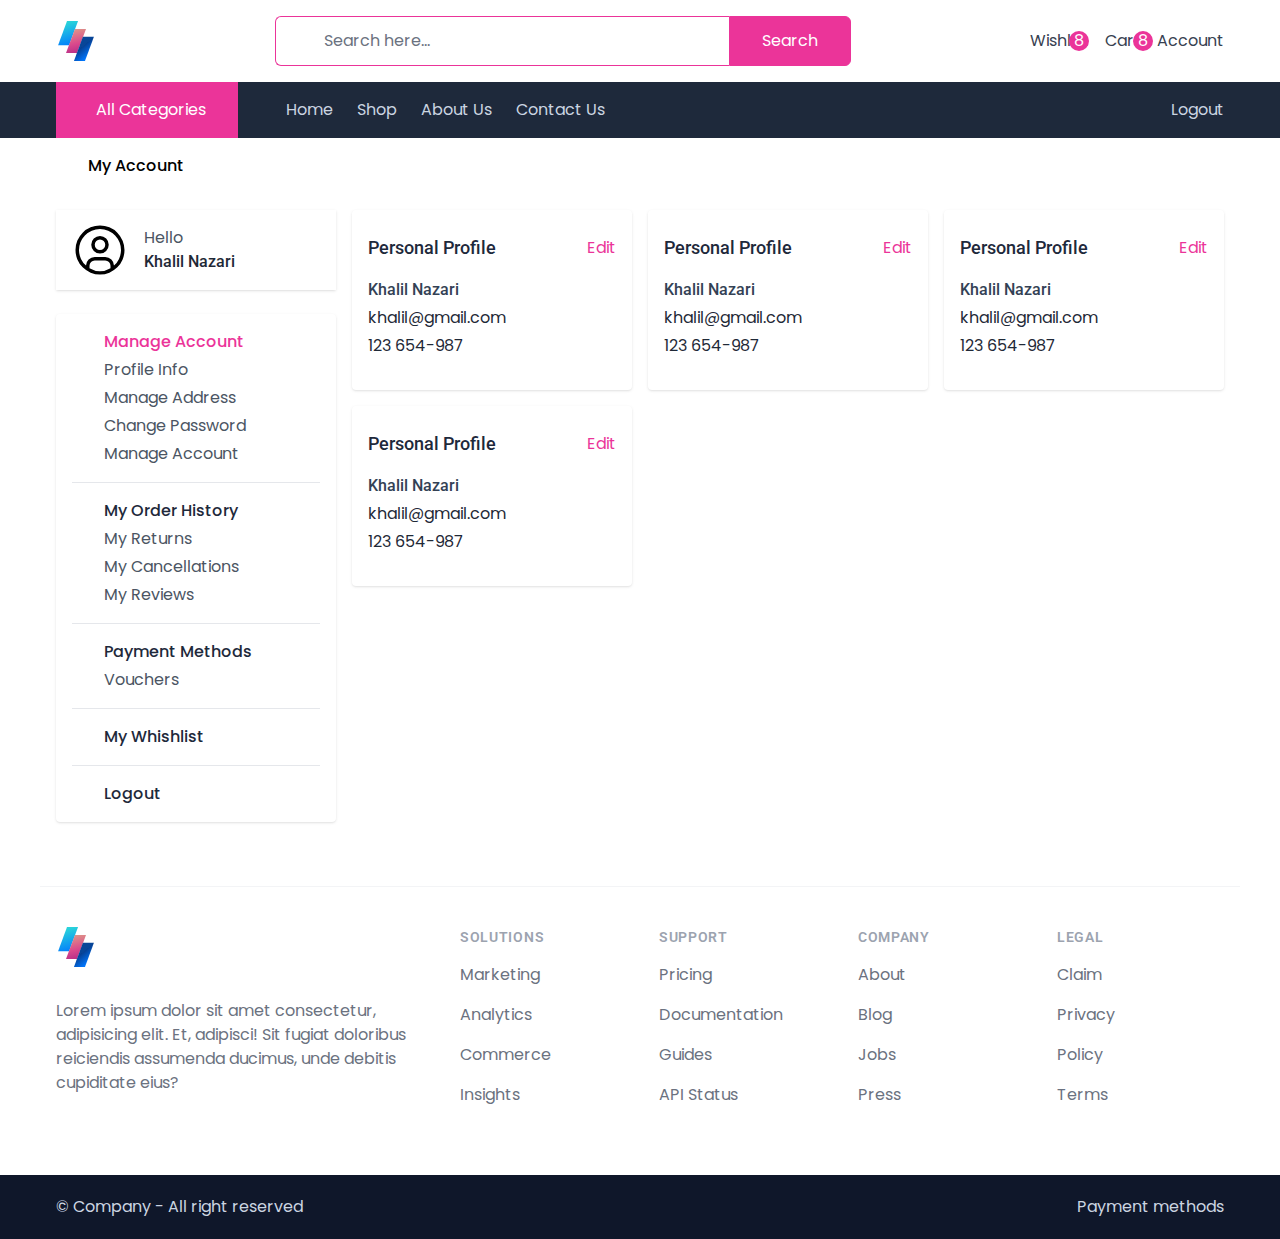
<file: public/pages/account.html>
<!DOCTYPE html>
<html lang="en">
<head>
    <meta charset="UTF-8">
    <meta http-equiv="X-UA-Compatible" content="IE=edge">
    <meta name="viewport" content="width=device-width, initial-scale=1.0">

    <link rel="preconnect" href="https://fonts.googleapis.com">
    <link rel="preconnect" href="https://fonts.gstatic.com" crossorigin>

    <!-- fontawesome -->
    <link rel="stylesheet" href="https://cdnjs.cloudflare.com/ajax/libs/font-awesome/6.1.1/css/all.min.css" integrity="sha512-KfkfwYDsLkIlwQp6LFnl8zNdLGxu9YAA1QvwINks4PhcElQSvqcyVLLD9aMhXd13uQjoXtEKNosOWaZqXgel0g==" crossorigin="anonymous" referrerpolicy="no-referrer" />

    <!-- tailwind build css -->
    <link rel="stylesheet" href="../css/main.css">

    <title>Account | tailwind ecommerce</title>
</head>
<body>
    <!-- header -->
    <header class="py-4 shadow-sm bg-white">
        <div class="container flex justify-between items-center">
            <!-- logo -->
            <a href="../index.html">
                <img src="../images/logo.svg" alt="logo" class="w-10 h-10">
            </a>

            <!-- serachbar -->
            <div class="w-full max-w-xl relative flex">
                <span class="absolute top-3 left-4 text-lg text-gray-400">
                    <i class="fas fa-search"></i>
                </span>
                <input type="text" class="w-full border border-primary border-r-0 pl-12 py-3 pr-3 rounded-l-md focus:outline-none" placeholder="Search here...">
                <button class="bg-primary border border-primary text-white px-8 rounded-r-md hover:text-primary hover:bg-transparent transition">Search</button>
            </div>

            <div class="flex item-center space-x-4">
                <a href="./whislist.html" class="text-center text-gray-700 hover:text-primary transition relative">
                    <div class="text-2xl">
                        <i class="far fa-heart"></i>
                    </div>
                    <div class="text-sx leading-3">Wishlist</div>
                    <span class="absolute right-0 -top-1 w-5 h-5 bg-primary text-white rounded-full flex items-center justify-center text-sx ">8</span>
                </a>

                <a href="./cart.html" class="text-center text-gray-700 hover:text-primary transition relative">
                    <div class="text-2xl">
                        <i class="fas fa-shopping-bag"></i>
                    </div>
                    <div class="text-sx leading-3">Cart</div>
                    <span class="absolute -right-3 -top-1 w-5 h-5 bg-primary text-white rounded-full flex items-center justify-center text-sx ">8</span>
                </a>

                <a href="./account.html" class="text-center text-gray-700 hover:text-primary transition relative">
                    <div class="text-2xl">
                        <i class="fa fa-user"></i>
                    </div>
                    <div class="text-sx leading-3">Account</div>
                </a>
            </div>
        </div>
    </header>
    <!-- header end  -->

    <!-- navbar -->
    <nav class="bg-slate-800">
        <div class="container flex">
            <!-- categories -->
            <div class="px-8 py-4 bg-primary flex items-center cursor-pointer relative group">
                <span class="text-white">
                    <i class="fas fa-bars"></i>
                </span>
                <span class="capitalize ml-2 text-white ">All categories</span>

                <div class="absolute top-full left-0 w-full bg-white shadow-md py-3 divide-y divide-slate-200 divide-dashed opacity-0 group-hover:opacity-100 invisible group-hover:visible transition duration-500 ease-in-out">

                    <a href="#" class="flex items-center px-6 py-3 hover:bg-slate-100 transition">
                        <i class="fa-solid fa-couch h-5 object-contain"></i>
                        <span class="ml-6 text-slate-800 text-sm">Furniture</span>
                    </a>

                    <a href="#" class="flex items-center px-6 py-3 hover:bg-slate-100 transition">
                        <i class="fa-solid fa-kitchen-set h-5 object-contain"></i>
                        <span class="ml-6 text-slate-800 text-sm">Kitchen set</span>
                    </a>

                    <a href="#" class="flex items-center px-6 py-3 hover:bg-slate-100 transition">
                        <i class="fa-solid fa-shirt h-5 object-contain"></i>
                        <span class="ml-6 text-slate-800 text-sm">Cloths</span>
                    </a>

                    <a href="#" class="flex items-center px-6 py-3 hover:bg-slate-100 transition">
                        <i class="fa-solid fa-sink h-5 object-contain"></i>
                        <span class="ml-6 text-slate-800 text-sm">Bathing set</span>
                    </a>

                    <a href="#" class="flex items-center px-6 py-3 hover:bg-slate-100 transition">
                        <i class="fa-solid fa-person-hiking h-5 object-contain"></i>
                        <span class="ml-6 text-slate-800 text-sm">Outdoors</span>
                    </a>   

                    <a href="#" class="flex items-center px-6 py-3 hover:bg-slate-100 transition">
                        <i class="fa-solid fa-bed w-5 h-5 object-contain"></i>
                        <span class="ml-6 text-slate-800 text-sm">Bedroom</span>
                    </a>
                </div>
            </div>

            <!-- navbar links -->
            <div class="flex items-center justify-between flex-grow pl-12">
                <div class="flex items-center space-x-6 capitalize">
                    <a href="../index.html" class="text-slate-300 hover:text-slate-200 transition">Home</a>
                    <a href="./shop.html" class="text-slate-300 hover:text-slate-200 transition">Shop</a>
                    <a href="./about.html" class="text-slate-300 hover:text-slate-200 transition">About us</a>
                    <a href="./contact.html" class="text-slate-300 hover:text-slate-200 transition">Contact us</a>
                </div>

                <div class="flex items-center gap-2">
                    <a href="./login.html" class="text-slate-300 hover:text-slate-200 transition">Logout</a> 
                </div>
            </div>
        </div>
    </nav>
    <!-- navbar end -->

    <!-- bredcrums -->
    <section>
        <div class="container py-4 flex items-center space-x-4">
            <a href="../index.html" class=text-primary text-base"><i class="fas fa-home"></i></a>
            <i class="text-sm text-gray-400 fas fa-chevron-right"></i>
            <a href="./account.html" class="text-gray font-medium">My Account</a>
        </div>
    </section>
    <!-- bredcrums end -->

    <!-- account wrapper -->
    <section class="account-wrapper pt-4 pb-16">
        <div class="container">
            <div class="grid grid-cols-12 items-start gap-4">
                <!-- sidebar -->
                <div class="col-span-3">
                    <!-- user avatar -->
                    <div class="px-4 py-3 shadow flex items-center gap-4">
                        <div class="flex-shrink-0">
                            <img src="../images/avatar.svg" alt="" class="w-14 h-14"/>
                        </div>
                        <div class="flex-grow">
                            <p class="text-gray-600">Hello</p>
                            <h4 class="text-gray-800 font-medium">Khalil Nazari</h4>
                        </div>
                    </div>
    
                    <!-- links -->
                    <div class="p-4 shadow mt-6 rounded bg-white divide-y divide-gray-200 space-y-4 text-gray-600 ">
                        <!-- manage account -->
                        <div class="space-y-1 pl-8">
                            <a href="#" class="relative text-primary block font-medium capitalize transition">
                                <span class="absolute -left-8 top-0 text-base"><i class="far fa-address-card"></i></span>
                                Manage account
                            </a>
                            <a href="#" class="relative hover:text-primary block capitalize transition">Profile info</a>
                            <a href="#" class="relative hover:text-primary block capitalize transition">Manage address</a>
                            <a href="#" class="relative hover:text-primary block capitalize transition">Change password</a>
                            <a href="#" class="relative hover:text-primary block capitalize transition">Manage account</a>
                        </div>
    
                        <!-- order history -->
                        <div class="space-y-1 pl-8 pt-4">
                            <a href="#" class="relative text-slate-800 block font-medium capitalize transition">
                                <span class="absolute -left-8 top-0 text-base"><i class="fa-solid fa-gift"></i></span>
                                My order history
                            </a>
                            <a href="#" class="relative hover:text-primary block capitalize transition">My returns</a>
                            <a href="#" class="relative hover:text-primary block capitalize transition">My cancellations</a>
                            <a href="#" class="relative hover:text-primary block capitalize transition">My reviews</a>
                        </div>
    
                        <!-- paymetns -->
                        <div class="space-y-1 pl-8 pt-4">
                            <a href="#" class="relative text-slate-800 block font-medium capitalize transition">
                                <span class="absolute -left-8 top-0 text-base"><i class="far fa-address-card"></i></span>
                                Payment Methods
                            </a>
                            <a href="#" class="relative hover:text-primary block capitalize transition">Vouchers</a>
                        </div>
    
                        <!-- Whishlist -->
                        <div class="space-y-1 pl-8 pt-4">
                            <a href="#" class="relative text-slate-800 block font-medium capitalize transition">
                                <span class="absolute -left-8 top-0 text-base">
                                    <i class="fa-solid fa-heart"></i>
                                </span>
                                My Whishlist
                            </a>
                        </div>
    
                        <!-- lgoout -->
                        <div class="space-y-1 pl-8 pt-4">
                            <a href="#" class="relative text-slate-800 block font-medium capitalize transition">
                                <span class="absolute -left-8 top-0 text-base">
                                    <i class="fa-solid fa-right-from-bracket"></i>
                                </span>
                                Logout
                            </a>
                        </div>
                    </div>
                </div>
                <!-- sidebar end -->
    
                <!-- profile info -->
                <div class="col-span-9 grid grid-cols-3 gap-4">
                    <!-- cards -->
                    <div class="rounded shadow text-white px-4 pt-6 pb-8">
                        <div class="flex justify-between items-center mb-4">
                            <h3 class="font-medium text-slate-800 text-lg">Personal Profile</h3>
                            <a href="#" class="text-primary">Edit</a>
                        </div>
    
                        <div class="space-y-1">
                            <h4 class="text-slate-700 font-medium">Khalil Nazari</h4>
                            <p class="text-gray-800">khalil@gmail.com</p>
                            <p class="text-gray-800">123 654-987</p>
                        </div>
                    </div>
                    
                    <div class="rounded shadow text-white px-4 pt-6 pb-8">
                        <div class="flex justify-between items-center mb-4">
                            <h3 class="font-medium text-slate-800 text-lg">Personal Profile</h3>
                            <a href="#" class="text-primary">Edit</a>
                        </div>
    
                        <div class="space-y-1">
                            <h4 class="text-slate-700 font-medium">Khalil Nazari</h4>
                            <p class="text-gray-800">khalil@gmail.com</p>
                            <p class="text-gray-800">123 654-987</p>
                        </div>
                    </div>
    
                    <div class="rounded shadow text-white px-4 pt-6 pb-8">
                        <div class="flex justify-between items-center mb-4">
                            <h3 class="font-medium text-slate-800 text-lg">Personal Profile</h3>
                            <a href="#" class="text-primary">Edit</a>
                        </div>
    
                        <div class="space-y-1">
                            <h4 class="text-slate-700 font-medium">Khalil Nazari</h4>
                            <p class="text-gray-800">khalil@gmail.com</p>
                            <p class="text-gray-800">123 654-987</p>
                        </div>
                    </div>
    
                    <div class="rounded shadow text-white px-4 pt-6 pb-8">
                        <div class="flex justify-between items-center mb-4">
                            <h3 class="font-medium text-slate-800 text-lg">Personal Profile</h3>
                            <a href="#" class="text-primary">Edit</a>
                        </div>
    
                        <div class="space-y-1">
                            <h4 class="text-slate-700 font-medium">Khalil Nazari</h4>
                            <p class="text-gray-800">khalil@gmail.com</p>
                            <p class="text-gray-800">123 654-987</p>
                        </div>
                    </div>
                </div>
                <!-- profile info end -->
            </div>
        </div>
    </section>
    <!-- account wrapper end -->

    <!-- footer  -->
    <footer>
        <div class="container pt-10 pb-12 border-t border-gray-100 grid grid-cols-3 gap-11">
            <div class="cols-span-1 space-y-8">
                <!-- <img src="./images/" alt=""> -->
                <a href="../index.html">
                    <img src="../images/logo.svg" alt="logo" class="w-10 h-10">
                </a>
                <p class="text-gray-500">Lorem ipsum dolor sit amet consectetur, adipisicing elit. Et, adipisci! Sit fugiat doloribus reiciendis assumenda ducimus, unde debitis cupiditate eius?</p>
                
                <div class="flex space-x-6">
                    <a href="#" class="text-gray-400 hover:text-gray-500">
                        <i class="fab fa-facebook-f"></i>
                    </a>

                    <a href="#" class="text-gray-400 hover:text-gray-500">
                        <i class="fab fa-twitter"></i>
                    </a>

                    <a href="#" class="text-gray-400 hover:text-gray-500">
                        <i class="fab fa-instagram"></i>
                    </a>

                    <a href="#" class="text-gray-400 hover:text-gray-500">
                        <i class="fab fa-linkedin-in"></i>
                    </a>
                </div>

                
            </div>


            <div class="col-span-2 grid grid-cols-2 gap-8">
                <div class="grid grid-cols-2 gap-8">
                    <div>
                        <h3 class="text-sm font-semibold text-gray-400 uppercase tracking-wider">Solutions</h3>
                        <div class="mt-4 space-y-4">
                            <a href="#" class="text-base text-gray-500 hover:text-gray-900 block">Marketing</a>
                            <a href="#" class="text-base text-gray-500 hover:text-gray-900 block">Analytics</a>
                            <a href="#" class="text-base text-gray-500 hover:text-gray-900 block">Commerce</a>
                            <a href="#" class="text-base text-gray-500 hover:text-gray-900 block">Insights</a>
                        </div>
                    </div>
                    
                    <div>
                        <h3 class="text-sm font-semibold text-gray-400 uppercase tracking-wider">Support</h3>
                        <div class="mt-4 space-y-4">
                            <a href="#" class="text-base text-gray-500 hover:text-gray-900 block">Pricing</a>
                            <a href="#" class="text-base text-gray-500 hover:text-gray-900 block">Documentation</a>
                            <a href="#" class="text-base text-gray-500 hover:text-gray-900 block">Guides</a>
                            <a href="#" class="text-base text-gray-500 hover:text-gray-900 block">API Status</a>
                        </div>
                    </div>
                </div>

                <div class="grid grid-cols-2 gap-8">
                    <div>
                        <h3 class="text-sm font-semibold text-gray-400 uppercase tracking-wider">Company</h3>
                        <div class="mt-4 space-y-4">
                            <a href="#" class="text-base text-gray-500 hover:text-gray-900 block">About</a>
                            <a href="#" class="text-base text-gray-500 hover:text-gray-900 block">Blog</a>
                            <a href="#" class="text-base text-gray-500 hover:text-gray-900 block">Jobs</a>
                            <a href="#" class="text-base text-gray-500 hover:text-gray-900 block">Press</a>
                        </div>
                    </div>
                    
                    <div>
                        <h3 class="text-sm font-semibold text-gray-400 uppercase tracking-wider">Legal</h3>
                        <div class="mt-4 space-y-4">
                            <a href="#" class="text-base text-gray-500 hover:text-gray-900 block">Claim</a>
                            <a href="#" class="text-base text-gray-500 hover:text-gray-900 block">Privacy</a>
                            <a href="#" class="text-base text-gray-500 hover:text-gray-900 block">Policy</a>
                            <a href="#" class="text-base text-gray-500 hover:text-gray-900 block">Terms</a>
                        </div>
                    </div>
                </div>
            </div>
        </div> 
    </footer>
    <section class="p-5 bg-slate-900">
        <div class="container flex items-center justify-between">
            <p class="text-slate-300">&copy; Company - All right reserved</p>
            <p class="text-slate-300">Payment methods</p>
        </div>
    </section>
    <!-- footer end -->
</body>
</html>
</file>
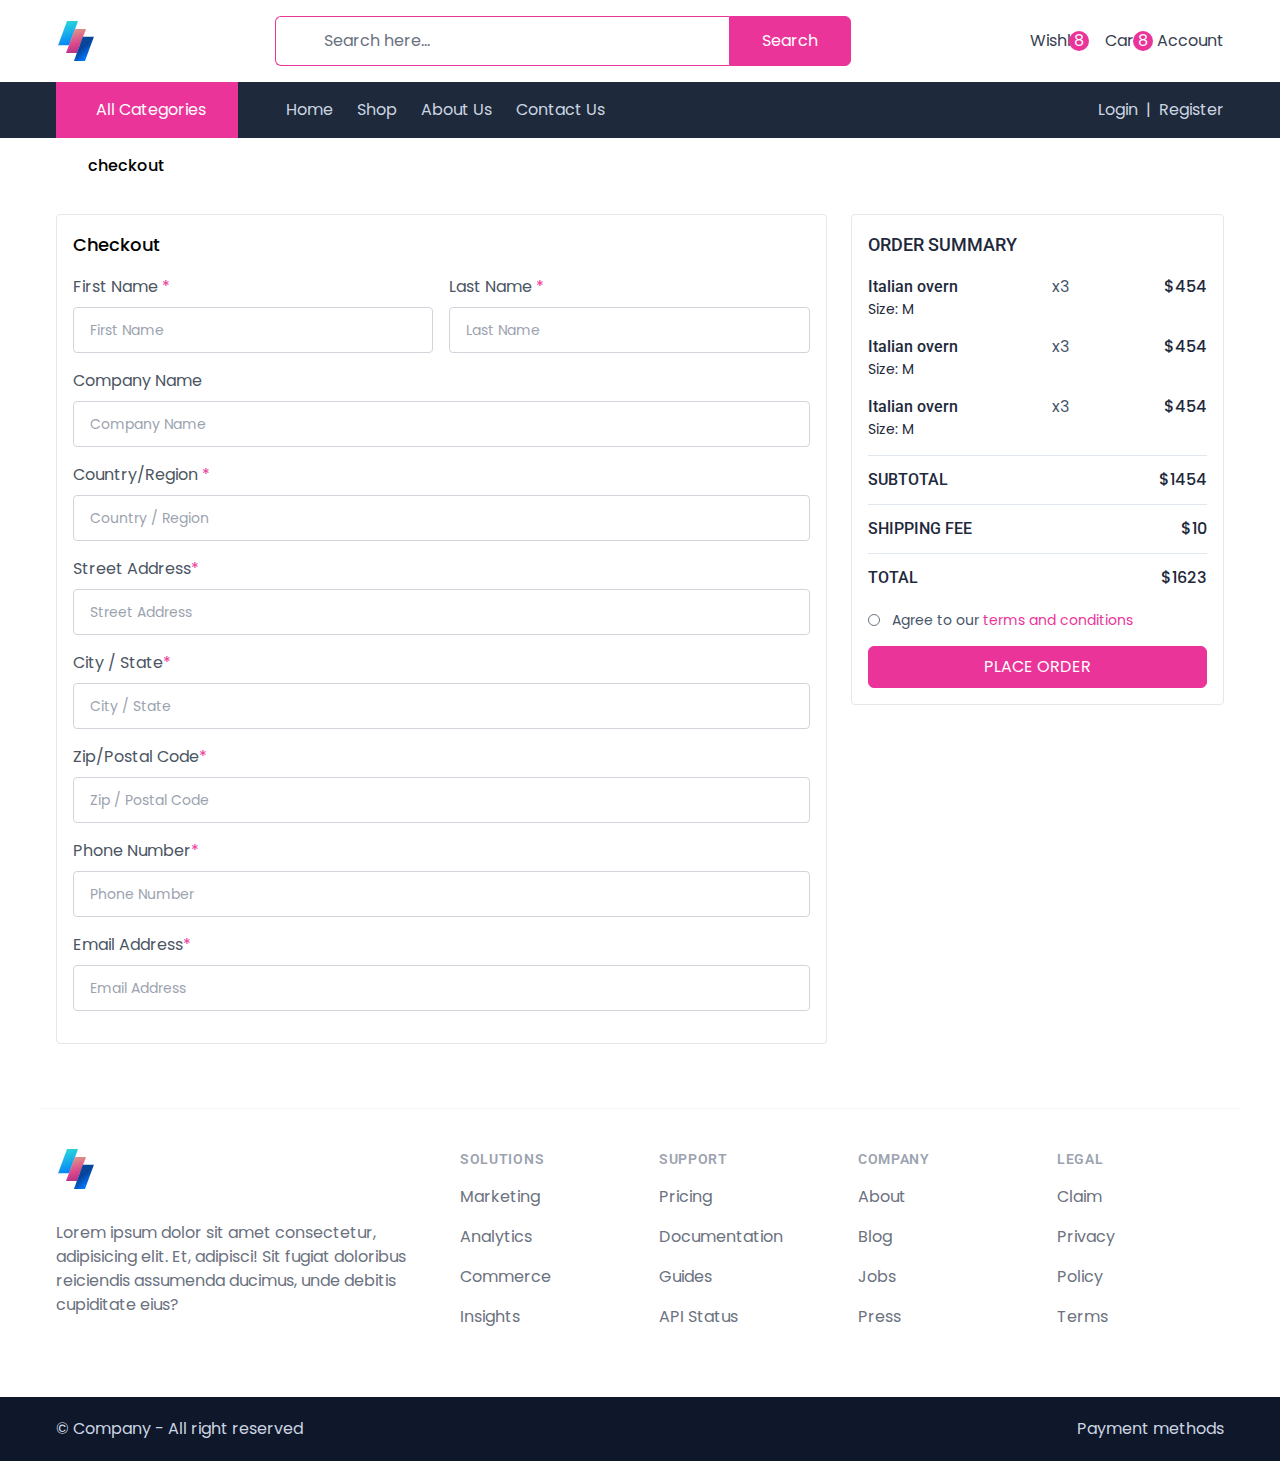
<file: public/pages/checkout.html>
<!DOCTYPE html>
<html lang="en">
<head>
    <meta charset="UTF-8">
    <meta http-equiv="X-UA-Compatible" content="IE=edge">
    <meta name="viewport" content="width=device-width, initial-scale=1.0">

    <link rel="preconnect" href="https://fonts.googleapis.com">
    <link rel="preconnect" href="https://fonts.gstatic.com" crossorigin>

    <!-- fontawesome -->
    <link rel="stylesheet" href="https://cdnjs.cloudflare.com/ajax/libs/font-awesome/6.1.1/css/all.min.css" integrity="sha512-KfkfwYDsLkIlwQp6LFnl8zNdLGxu9YAA1QvwINks4PhcElQSvqcyVLLD9aMhXd13uQjoXtEKNosOWaZqXgel0g==" crossorigin="anonymous" referrerpolicy="no-referrer" />

    <!-- tailwind build css -->
    <link rel="stylesheet" href="../css/main.css">

    <title>Home | tailwind ecommerce</title>
</head>
<body>
    <!-- header -->
    <header class="py-4 shadow-sm bg-white">
        <div class="container flex justify-between items-center">
            <!-- logo -->
            <a href="../index.html">
                <img src="../images/logo.svg" alt="logo" class="w-10 h-10">
            </a>

            <!-- serachbar -->
            <div class="w-full max-w-xl relative flex">
                <span class="absolute top-3 left-4 text-lg text-gray-400">
                    <i class="fas fa-search"></i>
                </span>
                <input type="text" class="w-full border border-primary border-r-0 pl-12 py-3 pr-3 rounded-l-md focus:outline-none" placeholder="Search here...">
                <button class="bg-primary border border-primary text-white px-8 rounded-r-md hover:text-primary hover:bg-transparent transition">Search</button>
            </div>

            <div class="flex item-center space-x-4">
                <a href="./whislist.html" class="text-center text-gray-700 hover:text-primary transition relative">
                    <div class="text-2xl">
                        <i class="far fa-heart"></i>
                    </div>
                    <div class="text-sx leading-3">Wishlist</div>
                    <span class="absolute right-0 -top-1 w-5 h-5 bg-primary text-white rounded-full flex items-center justify-center text-sx ">8</span>
                </a>

                <a href="./cart.html" class="text-center text-gray-700 hover:text-primary transition relative">
                    <div class="text-2xl">
                        <i class="fas fa-shopping-bag"></i>
                    </div>
                    <div class="text-sx leading-3">Cart</div>
                    <span class="absolute -right-3 -top-1 w-5 h-5 bg-primary text-white rounded-full flex items-center justify-center text-sx ">8</span>
                </a>

                <a href="./account.html" class="text-center text-gray-700 hover:text-primary transition relative">
                    <div class="text-2xl">
                        <i class="fa fa-user"></i>
                    </div>
                    <div class="text-sx leading-3">Account</div>
                </a>
            </div>
        </div>
    </header>
    <!-- header end  -->

    <!-- navbar -->
    <nav class="bg-slate-800">
        <div class="container flex">
            <!-- categories -->
            <div class="px-8 py-4 bg-primary flex items-center cursor-pointer relative group">
                <span class="text-white">
                    <i class="fas fa-bars"></i>
                </span>
                <span class="capitalize ml-2 text-white ">All categories</span>

                <div class="absolute top-full left-0 w-full bg-white shadow-md py-3 divide-y divide-slate-200 divide-dashed opacity-0 group-hover:opacity-100 invisible group-hover:visible transition duration-500 ease-in-out">

                    <a href="#" class="flex items-center px-6 py-3 hover:bg-slate-100 transition">
                        <i class="fa-solid fa-couch h-5 object-contain"></i>
                        <span class="ml-6 text-slate-800 text-sm">Furniture</span>
                    </a>

                    <a href="#" class="flex items-center px-6 py-3 hover:bg-slate-100 transition">
                        <i class="fa-solid fa-kitchen-set h-5 object-contain"></i>
                        <span class="ml-6 text-slate-800 text-sm">Kitchen set</span>
                    </a>

                    <a href="#" class="flex items-center px-6 py-3 hover:bg-slate-100 transition">
                        <i class="fa-solid fa-shirt h-5 object-contain"></i>
                        <span class="ml-6 text-slate-800 text-sm">Cloths</span>
                    </a>

                    <a href="#" class="flex items-center px-6 py-3 hover:bg-slate-100 transition">
                        <i class="fa-solid fa-sink h-5 object-contain"></i>
                        <span class="ml-6 text-slate-800 text-sm">Bathing set</span>
                    </a>

                    <a href="#" class="flex items-center px-6 py-3 hover:bg-slate-100 transition">
                        <i class="fa-solid fa-person-hiking h-5 object-contain"></i>
                        <span class="ml-6 text-slate-800 text-sm">Outdoors</span>
                    </a>   

                    <a href="#" class="flex items-center px-6 py-3 hover:bg-slate-100 transition">
                        <i class="fa-solid fa-bed w-5 h-5 object-contain"></i>
                        <span class="ml-6 text-slate-800 text-sm">Bedroom</span>
                    </a>
                </div>
            </div>

            <!-- navbar links -->
            <div class="flex items-center justify-between flex-grow pl-12">
                <div class="flex items-center space-x-6 capitalize">
                    <a href="../index.html" class="text-slate-300 hover:text-slate-200 transition">Home</a>
                    <a href="./shop.html" class="text-slate-300 hover:text-slate-200 transition">Shop</a>
                    <a href="./about.html" class="text-slate-300 hover:text-slate-200 transition">About us</a>
                    <a href="./contact.html" class="text-slate-300 hover:text-slate-200 transition">Contact us</a>
                </div>

                <div class="flex items-center gap-2">
                    <a href="./login.html" class="text-slate-300 hover:text-slate-200 transition">Login </a> 
                    <span class="text-slate-300">|</span>
                    <a href="./register.html" class="text-slate-300 hover:text-slate-200 transition">Register</a>
                </div>
            </div>
        </div>
    </nav>
    <!-- navbar end -->

    <!-- bredcrums -->
    <section>
        <div class="container py-4 flex items-center space-x-4">
            <a href="../index.html" class=text-primary text-base"><i class="fas fa-home"></i></a>
            <i class="text-sm text-gray-400 fas fa-chevron-right"></i>
            <a href="./checkout.html" class="text-gray font-medium">checkout</a>
        </div>
    </section>
    <!-- bredcrums end -->

    <!-- checkout wrapper -->
    <section class="checkout-wrapper">
        <div class="container grid grid-cols-12 items-start gap-6 pb-16 pt-5">
            <!-- form -->
            <div class="col-span-8 border border-gray-200 rounded p-4 pb-8">
                <form action="">
                    <fieldset>
                        <legend class="text-lg font-medium capitalize">Checkout</legend>
                        <div class="space-y-4">
                            <div class="grid grid-cols-2 gap-4 mt-4">
                                <div>
                                    <label for="first-name" class="text-gray-600 mb-2 capitalize block">First Name <span class="text-primary">*</span></label>
                                    <input type="text" class="input-box" id="first-name" placeholder="first name">
                                </div>
                                <div>
                                    <label for="last-name" class="text-gray-600 mb-2 capitalize block">Last Name <span class="text-primary">*</span></label>
                                    <input type="text" class="input-box" id="last-name" placeholder="last name">
                                </div>
                            </div>
                            
                            <div>
                                <label for="company-name" class="text-gray-600 mb-2 capitalize block">Company Name</label>
                                <input type="text" class="input-box" id="company-name" placeholder="company name">
                            </div>

                            <div>
                                <label for="country-region" class="text-gray-600 mb-2 capitalize block">Country/Region <span class="text-primary">*</span></label>
                                <input type="text" class="input-box" id="country-region" placeholder="country / region">
                            </div>

                            <div>
                                <label for="street-address" class="text-gray-600 mb-2 capitalize block">Street address<span class="text-primary">*</span></label>
                                <input type="text" class="input-box" id="street-address" placeholder="street address">
                            </div>

                            <div>
                                <label for="city-state" class="text-gray-600 mb-2 capitalize block">City / State<span class="text-primary">*</span></label>
                                <input type="text" class="input-box" id="city-state" placeholder="City / State">
                            </div>

                            <div>
                                <label for="zipcode" class="text-gray-600 mb-2 block capitalize">Zip/Postal code<span class="text-primary">*</span></label>
                                <input type="text" class="input-box" id="zipcode" placeholder="zip / postal code">
                            </div>

                            <div>
                                <label for="phone-number" class="text-gray-600 mb-2 capitalize block">Phone number<span class="text-primary">*</span></label>
                                <input type="text" class="input-box" id="phone-number" placeholder="Phone number">
                            </div>

                            <div>
                                <label for="email-address" class="text-gray-600 mb-2 capitalize block">Email address<span class="text-primary">*</span></label>
                                <input type="text" class="input-box" id="email-address" placeholder="Email address">
                            </div>
                        </div>
                    </fieldset>
                </form>
            </div>

            <!-- sidebar -->
            <div class="col-span-4 border border-gray-200 p-4 rounded">
                <h4 class="text-slate-800 text-lg mb-4 font-medium uppercase">Order summary</h4>

                <div class="space-y-4 border-b border-slate-200 pb-4">
                    <!-- itesm -->
                    <div class="flex justify-between">
                        <div class="">
                            <h5 class="text-slate-800 font-medium">Italian overn</h5>
                            <p class="text-sm text-slate-800">Size: M</p>
                        </div>
                        <p class="text-slate-600">x3</p>
                        <p class="text-slate-800 font-medium">$454</p>
                    </div>

                    <div class="flex justify-between">
                        <div class="">
                            <h5 class="text-slate-800 font-medium">Italian overn</h5>
                            <p class="text-sm text-slate-800">Size: M</p>
                        </div>
                        <p class="text-slate-600">x3</p>
                        <p class="text-slate-800 font-medium">$454</p>
                    </div>

                    <div class="flex justify-between">
                        <div class="">
                            <h5 class="text-slate-800 font-medium">Italian overn</h5>
                            <p class="text-sm text-slate-800">Size: M</p>
                        </div>
                        <p class="text-slate-600">x3</p>
                        <p class="text-slate-800 font-medium">$454</p>
                    </div>
                </div>
                
                <!-- subtotal -->
                <div class="flex justify-between border-b border-slate-200 py-3 uppercase">
                    <h5 class="text-slate-800 font-medium">Subtotal</h5>
                    <p class="text-slate-800 font-medium">$1454</p>
                </div>

                <!-- shipping cost-->
                <div class="flex justify-between py-3 uppercase border-b border-slate-200">
                    <h5 class="text-slate-800 font-medium">Shipping fee</h5>
                    <p class="text-slate-800 font-medium">$10</p>
                </div>

                <!-- total -->
                <div class="flex justify-between py-3 uppercase">
                    <h5 class="text-slate-800 font-medium">Total</h5>
                    <p class="text-slate-800 font-medium">$1623</p>
                </div>

                <!-- confirm -->
                <div class="mt-2 mb-4 flex items-center">   
                    <input type="checkbox" name="aggreement" id="aggreement" class="text-primary focus:ring-0 rounded-full cursor-pointer w-3 h-3">
                    <label for="aggreement" class="text-slate-600 ml-3 cursor-pointer text-sm">Agree to our <a href="#" class="text-primary">terms and conditions</a></label>
                </div>

                <!-- checkbout btn -->
                <button type="button" class="bg-primary border border-primary text-white py-2 uppercase rounded-md hover:bg-transparent hover:text-slate-900 transition w-full">Place order</button>
            </div>
        </div>
    </section>
    <!-- checkout wrapper end -->

    <!-- footer  -->
    <footer>
        <div class="container pt-10 pb-12 border-t border-gray-100 grid grid-cols-3 gap-11">
            <div class="cols-span-1 space-y-8">
                <!-- <img src="./images/" alt=""> -->
                <a href="../index.html">
                    <img src="../images/logo.svg" alt="logo" class="w-10 h-10">
                </a>
                <p class="text-gray-500">Lorem ipsum dolor sit amet consectetur, adipisicing elit. Et, adipisci! Sit fugiat doloribus reiciendis assumenda ducimus, unde debitis cupiditate eius?</p>
                
                <div class="flex space-x-6">
                    <a href="#" class="text-gray-400 hover:text-gray-500">
                        <i class="fab fa-facebook-f"></i>
                    </a>

                    <a href="#" class="text-gray-400 hover:text-gray-500">
                        <i class="fab fa-twitter"></i>
                    </a>

                    <a href="#" class="text-gray-400 hover:text-gray-500">
                        <i class="fab fa-instagram"></i>
                    </a>

                    <a href="#" class="text-gray-400 hover:text-gray-500">
                        <i class="fab fa-linkedin-in"></i>
                    </a>
                </div>

                
            </div>


            <div class="col-span-2 grid grid-cols-2 gap-8">
                <div class="grid grid-cols-2 gap-8">
                    <div>
                        <h3 class="text-sm font-semibold text-gray-400 uppercase tracking-wider">Solutions</h3>
                        <div class="mt-4 space-y-4">
                            <a href="#" class="text-base text-gray-500 hover:text-gray-900 block">Marketing</a>
                            <a href="#" class="text-base text-gray-500 hover:text-gray-900 block">Analytics</a>
                            <a href="#" class="text-base text-gray-500 hover:text-gray-900 block">Commerce</a>
                            <a href="#" class="text-base text-gray-500 hover:text-gray-900 block">Insights</a>
                        </div>
                    </div>
                    
                    <div>
                        <h3 class="text-sm font-semibold text-gray-400 uppercase tracking-wider">Support</h3>
                        <div class="mt-4 space-y-4">
                            <a href="#" class="text-base text-gray-500 hover:text-gray-900 block">Pricing</a>
                            <a href="#" class="text-base text-gray-500 hover:text-gray-900 block">Documentation</a>
                            <a href="#" class="text-base text-gray-500 hover:text-gray-900 block">Guides</a>
                            <a href="#" class="text-base text-gray-500 hover:text-gray-900 block">API Status</a>
                        </div>
                    </div>
                </div>

                <div class="grid grid-cols-2 gap-8">
                    <div>
                        <h3 class="text-sm font-semibold text-gray-400 uppercase tracking-wider">Company</h3>
                        <div class="mt-4 space-y-4">
                            <a href="#" class="text-base text-gray-500 hover:text-gray-900 block">About</a>
                            <a href="#" class="text-base text-gray-500 hover:text-gray-900 block">Blog</a>
                            <a href="#" class="text-base text-gray-500 hover:text-gray-900 block">Jobs</a>
                            <a href="#" class="text-base text-gray-500 hover:text-gray-900 block">Press</a>
                        </div>
                    </div>
                    
                    <div>
                        <h3 class="text-sm font-semibold text-gray-400 uppercase tracking-wider">Legal</h3>
                        <div class="mt-4 space-y-4">
                            <a href="#" class="text-base text-gray-500 hover:text-gray-900 block">Claim</a>
                            <a href="#" class="text-base text-gray-500 hover:text-gray-900 block">Privacy</a>
                            <a href="#" class="text-base text-gray-500 hover:text-gray-900 block">Policy</a>
                            <a href="#" class="text-base text-gray-500 hover:text-gray-900 block">Terms</a>
                        </div>
                    </div>
                </div>
            </div>
        </div> 
    </footer>
    <section class="p-5 bg-slate-900">
        <div class="container flex items-center justify-between">
            <p class="text-slate-300">&copy; Company - All right reserved</p>
            <p class="text-slate-300">Payment methods</p>
        </div>
    </section>
    <!-- footer end -->
</body>
</html>
</file>
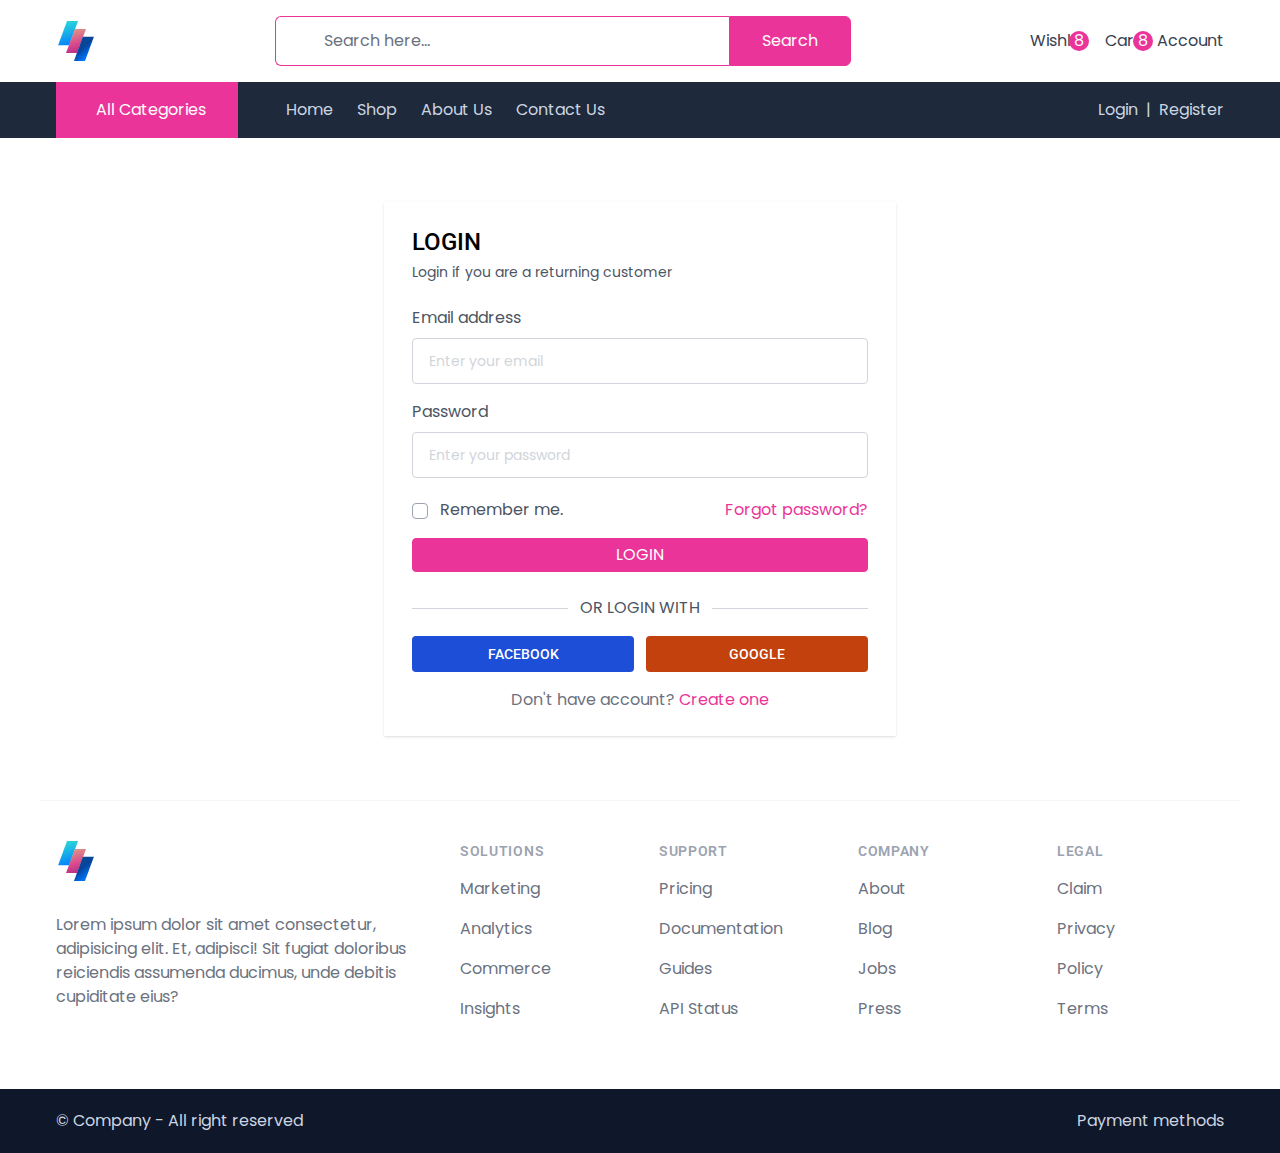
<file: public/pages/login.html>
<!DOCTYPE html>
<html lang="en">
<head>
    <meta charset="UTF-8">
    <meta http-equiv="X-UA-Compatible" content="IE=edge">
    <meta name="viewport" content="width=device-width, initial-scale=1.0">

    <link rel="preconnect" href="https://fonts.googleapis.com">
    <link rel="preconnect" href="https://fonts.gstatic.com" crossorigin>

    <!-- fontawesome -->
    <link rel="stylesheet" href="https://cdnjs.cloudflare.com/ajax/libs/font-awesome/6.1.1/css/all.min.css" integrity="sha512-KfkfwYDsLkIlwQp6LFnl8zNdLGxu9YAA1QvwINks4PhcElQSvqcyVLLD9aMhXd13uQjoXtEKNosOWaZqXgel0g==" crossorigin="anonymous" referrerpolicy="no-referrer" />

    <!-- tailwind build css -->
    <link rel="stylesheet" href="../css/main.css">

    <title>Home | tailwind ecommerce</title>
</head>
<body>
    <!-- header -->
    <header class="py-4 shadow-sm bg-white">
        <div class="container flex justify-between items-center">
            <!-- logo -->
            <a href="../index.html">
                <img src="../images/logo.svg" alt="logo" class="w-10 h-10">
            </a>

            <!-- serachbar -->
            <div class="w-full max-w-xl relative flex">
                <span class="absolute top-3 left-4 text-lg text-gray-400">
                    <i class="fas fa-search"></i>
                </span>
                <input type="text" class="w-full border border-primary border-r-0 pl-12 py-3 pr-3 rounded-l-md focus:outline-none" placeholder="Search here...">
                <button class="bg-primary border border-primary text-white px-8 rounded-r-md hover:text-primary hover:bg-transparent transition">Search</button>
            </div>

            <div class="flex item-center space-x-4">
                <a href="./whislist.html" class="text-center text-gray-700 hover:text-primary transition relative">
                    <div class="text-2xl">
                        <i class="far fa-heart"></i>
                    </div>
                    <div class="text-sx leading-3">Wishlist</div>
                    <span class="absolute right-0 -top-1 w-5 h-5 bg-primary text-white rounded-full flex items-center justify-center text-sx ">8</span>
                </a>

                <a href="./cart.html" class="text-center text-gray-700 hover:text-primary transition relative">
                    <div class="text-2xl">
                        <i class="fas fa-shopping-bag"></i>
                    </div>
                    <div class="text-sx leading-3">Cart</div>
                    <span class="absolute -right-3 -top-1 w-5 h-5 bg-primary text-white rounded-full flex items-center justify-center text-sx ">8</span>
                </a>

                <a href="./account.html" class="text-center text-gray-700 hover:text-primary transition relative">
                    <div class="text-2xl">
                        <i class="fa fa-user"></i>
                    </div>
                    <div class="text-sx leading-3">Account</div>
                </a>
            </div>
        </div>
    </header>
    <!-- header end  -->

    <!-- navbar -->
    <nav class="bg-slate-800">
        <div class="container flex">
            <!-- categories -->
            <div class="px-8 py-4 bg-primary flex items-center cursor-pointer relative group">
                <span class="text-white">
                    <i class="fas fa-bars"></i>
                </span>
                <span class="capitalize ml-2 text-white ">All categories</span>

                <div class="absolute top-full left-0 w-full bg-white shadow-md py-3 divide-y divide-slate-200 divide-dashed opacity-0 group-hover:opacity-100 invisible group-hover:visible transition duration-500 ease-in-out">

                    <a href="#" class="flex items-center px-6 py-3 hover:bg-slate-100 transition">
                        <i class="fa-solid fa-couch h-5 object-contain"></i>
                        <span class="ml-6 text-slate-800 text-sm">Furniture</span>
                    </a>

                    <a href="#" class="flex items-center px-6 py-3 hover:bg-slate-100 transition">
                        <i class="fa-solid fa-kitchen-set h-5 object-contain"></i>
                        <span class="ml-6 text-slate-800 text-sm">Kitchen set</span>
                    </a>

                    <a href="#" class="flex items-center px-6 py-3 hover:bg-slate-100 transition">
                        <i class="fa-solid fa-shirt h-5 object-contain"></i>
                        <span class="ml-6 text-slate-800 text-sm">Cloths</span>
                    </a>

                    <a href="#" class="flex items-center px-6 py-3 hover:bg-slate-100 transition">
                        <i class="fa-solid fa-sink h-5 object-contain"></i>
                        <span class="ml-6 text-slate-800 text-sm">Bathing set</span>
                    </a>

                    <a href="#" class="flex items-center px-6 py-3 hover:bg-slate-100 transition">
                        <i class="fa-solid fa-person-hiking h-5 object-contain"></i>
                        <span class="ml-6 text-slate-800 text-sm">Outdoors</span>
                    </a>   

                    <a href="#" class="flex items-center px-6 py-3 hover:bg-slate-100 transition">
                        <i class="fa-solid fa-bed w-5 h-5 object-contain"></i>
                        <span class="ml-6 text-slate-800 text-sm">Bedroom</span>
                    </a>
                </div>
            </div>

            <!-- navbar links -->
            <div class="flex items-center justify-between flex-grow pl-12">
                <div class="flex items-center space-x-6 capitalize">
                    <a href="../index.html" class="text-slate-300 hover:text-slate-200 transition">Home</a>
                    <a href="./shop.html" class="text-slate-300 hover:text-slate-200 transition">Shop</a>
                    <a href="./about.html" class="text-slate-300 hover:text-slate-200 transition">About us</a>
                    <a href="./contact.html" class="text-slate-300 hover:text-slate-200 transition">Contact us</a>
                </div>

                <div class="flex items-center gap-2">
                    <a href="./login.html" class="text-slate-300 hover:text-slate-200 transition">Login </a> 
                    <span class="text-slate-300">|</span>
                    <a href="./register.html" class="text-slate-300 hover:text-slate-200 transition">Register</a>
                </div>
            </div>
        </div>
    </nav>
    <!-- navbar end -->

    <!-- login form -->
    <div class="container py-16">
        <!-- <div class="p-10 shadow" style="width: 50%; margin: 0 auto;"> -->
        <div class="max-w-lg mx-auto shadow py-6 px-7">
            <h2 class="text-2xl uppercase font-medium mb-1">LOGIN</h2>

            <p class="text-gray-600 mb-6 text-sm">
                Login if you are a returning customer 
            </p>

            <form action="../index.html">
                <div>
                    <label for="username" class="block mb-2 text-gray-600">Email address</label>
                    <input type="email" name="username" id="username" class="block w-full border border-gray-300 px-4 py-3 text-gray-600 text-sm rounded focus:ring-0 focus:border-primary placeholder-gray-300" placeholder="Enter your email">
                </div>

                <div class="mt-4">
                    <label for="username" class="block mb-2 text-gray-600">Password</label>
                    <input type="password" name="username" id="username" class="block w-full border border-gray-300 px-4 py-3 text-gray-600 text-sm rounded focus:ring-0 focus:border-primary placeholder-gray-300" placeholder="Enter your password">
                </div>

                <div class="flex justify-between items-center mt-5">
                    <div class="">
                        <input type="checkbox" name="username" id="remember-me" class="text-primary ring-0 border border-gray-400 rounded focus:ring-0 ">
                        <label for="remember-me" class="mb-2 text-gray-600 cursor-pointer ml-2">Remember me.</label>
                    </div>
                    
                    <a href="#" class="text-primary">Forgot password?</a>
                </div>

                <input type="submit" value="login" class="uppercase w-full py-1 bg-primary text-white rounded block mt-4 cursor-pointer border border-primary hover:bg-transparent hover:text-primary transition duration-150">
            </form>

            <!-- login other way -->
            <div class="mt-6 relative flex justify-center">
                <p class="z-10 relative text-gray-600 uppercase px-3 bg-white">Or login with</p>
                <hr class="w-full absolute left-0 top-3 border-gray-300 z-0" />
            </div>

            <div class="mt-4 flex justify-between items-center gap-3">
                <a href="#" class="w-1/2 py-2 text-center text-white bg-blue-700 rounded uppercase font-roboto font-medium text-sm hover:bg-blue-800">Facebook</a>
                <a href="#" class="w-1/2 py-2 text-center text-white bg-orange-700 rounded uppercase font-roboto font-medium text-sm hover:bg-orange-800">Google</a>
            </div>

            <p class="mt-4 text-gray-500 text-center">
                Don't have account? <a href="./register.html" class="text-primary">Create one</a>
            </p>
            <!-- login other way end -->
        </div>
    </div>
    <!-- login form end -->

    <!-- footer  -->
    <footer>
        <div class="container pt-10 pb-12 border-t border-gray-100 grid grid-cols-3 gap-11">
            <div class="cols-span-1 space-y-8">
                <!-- <img src="./images/" alt=""> -->
                <a href="../index.html">
                    <img src="../images/logo.svg" alt="logo" class="w-10 h-10">
                </a>
                <p class="text-gray-500">Lorem ipsum dolor sit amet consectetur, adipisicing elit. Et, adipisci! Sit fugiat doloribus reiciendis assumenda ducimus, unde debitis cupiditate eius?</p>
                
                <div class="flex space-x-6">
                    <a href="#" class="text-gray-400 hover:text-gray-500">
                        <i class="fab fa-facebook-f"></i>
                    </a>

                    <a href="#" class="text-gray-400 hover:text-gray-500">
                        <i class="fab fa-twitter"></i>
                    </a>

                    <a href="#" class="text-gray-400 hover:text-gray-500">
                        <i class="fab fa-instagram"></i>
                    </a>

                    <a href="#" class="text-gray-400 hover:text-gray-500">
                        <i class="fab fa-linkedin-in"></i>
                    </a>
                </div>

                
            </div>


            <div class="col-span-2 grid grid-cols-2 gap-8">
                <div class="grid grid-cols-2 gap-8">
                    <div>
                        <h3 class="text-sm font-semibold text-gray-400 uppercase tracking-wider">Solutions</h3>
                        <div class="mt-4 space-y-4">
                            <a href="#" class="text-base text-gray-500 hover:text-gray-900 block">Marketing</a>
                            <a href="#" class="text-base text-gray-500 hover:text-gray-900 block">Analytics</a>
                            <a href="#" class="text-base text-gray-500 hover:text-gray-900 block">Commerce</a>
                            <a href="#" class="text-base text-gray-500 hover:text-gray-900 block">Insights</a>
                        </div>
                    </div>
                    
                    <div>
                        <h3 class="text-sm font-semibold text-gray-400 uppercase tracking-wider">Support</h3>
                        <div class="mt-4 space-y-4">
                            <a href="#" class="text-base text-gray-500 hover:text-gray-900 block">Pricing</a>
                            <a href="#" class="text-base text-gray-500 hover:text-gray-900 block">Documentation</a>
                            <a href="#" class="text-base text-gray-500 hover:text-gray-900 block">Guides</a>
                            <a href="#" class="text-base text-gray-500 hover:text-gray-900 block">API Status</a>
                        </div>
                    </div>
                </div>

                <div class="grid grid-cols-2 gap-8">
                    <div>
                        <h3 class="text-sm font-semibold text-gray-400 uppercase tracking-wider">Company</h3>
                        <div class="mt-4 space-y-4">
                            <a href="#" class="text-base text-gray-500 hover:text-gray-900 block">About</a>
                            <a href="#" class="text-base text-gray-500 hover:text-gray-900 block">Blog</a>
                            <a href="#" class="text-base text-gray-500 hover:text-gray-900 block">Jobs</a>
                            <a href="#" class="text-base text-gray-500 hover:text-gray-900 block">Press</a>
                        </div>
                    </div>
                    
                    <div>
                        <h3 class="text-sm font-semibold text-gray-400 uppercase tracking-wider">Legal</h3>
                        <div class="mt-4 space-y-4">
                            <a href="#" class="text-base text-gray-500 hover:text-gray-900 block">Claim</a>
                            <a href="#" class="text-base text-gray-500 hover:text-gray-900 block">Privacy</a>
                            <a href="#" class="text-base text-gray-500 hover:text-gray-900 block">Policy</a>
                            <a href="#" class="text-base text-gray-500 hover:text-gray-900 block">Terms</a>
                        </div>
                    </div>
                </div>
            </div>
        </div> 
    </footer>
    <section class="p-5 bg-slate-900">
        <div class="container flex items-center justify-between">
            <p class="text-slate-300">&copy; Company - All right reserved</p>
            <p class="text-slate-300">Payment methods</p>
        </div>
    </section>
    <!-- footer end -->
</body>
</html>
</file>
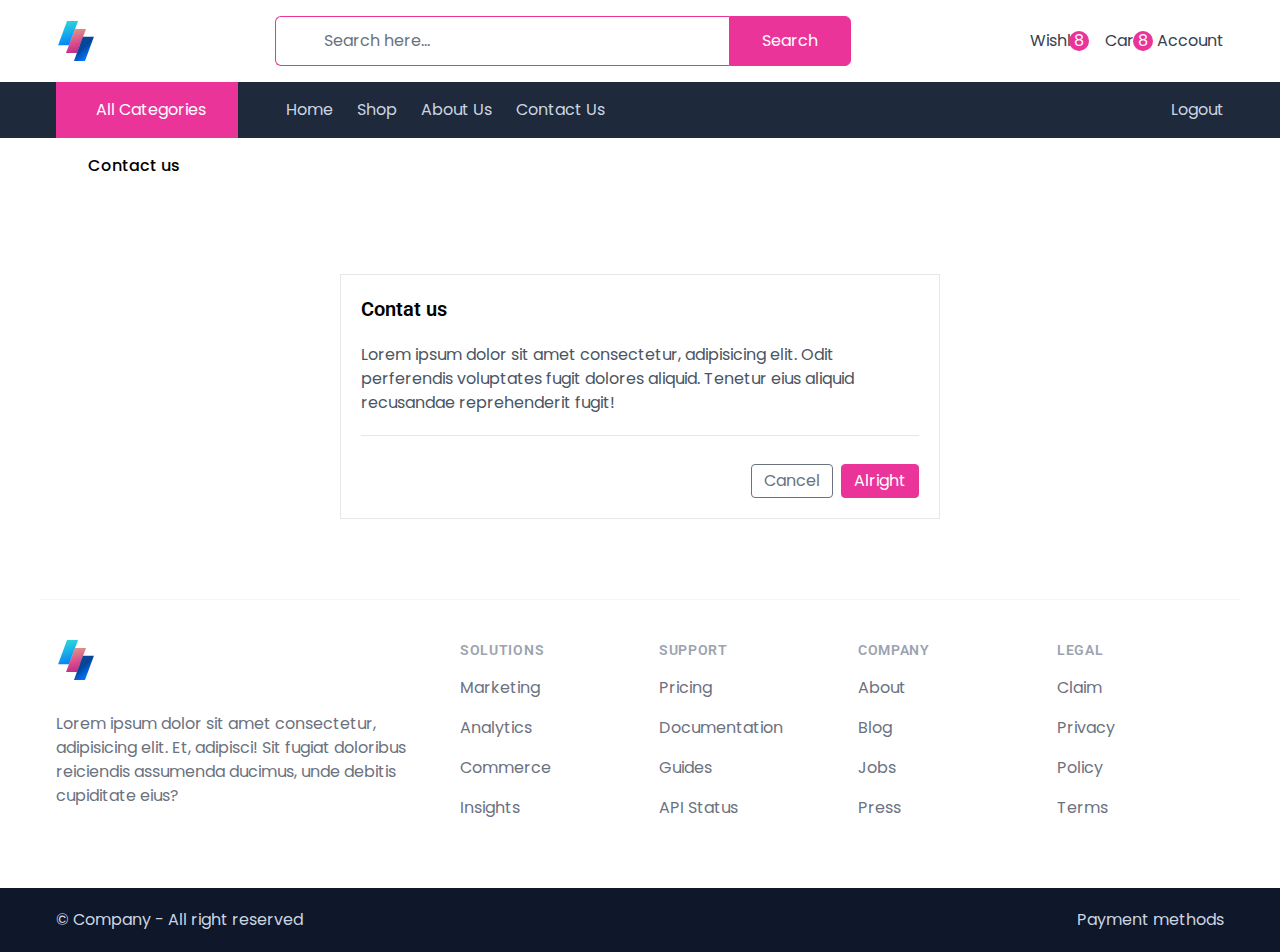
<file: public/pages/modal.html>
<!DOCTYPE html>
<html lang="en">
<head>
    <meta charset="UTF-8">
    <meta http-equiv="X-UA-Compatible" content="IE=edge">
    <meta name="viewport" content="width=device-width, initial-scale=1.0">

    <link rel="preconnect" href="https://fonts.googleapis.com">
    <link rel="preconnect" href="https://fonts.gstatic.com" crossorigin>

    <!-- fontawesome -->
    <link rel="stylesheet" href="https://cdnjs.cloudflare.com/ajax/libs/font-awesome/6.1.1/css/all.min.css" integrity="sha512-KfkfwYDsLkIlwQp6LFnl8zNdLGxu9YAA1QvwINks4PhcElQSvqcyVLLD9aMhXd13uQjoXtEKNosOWaZqXgel0g==" crossorigin="anonymous" referrerpolicy="no-referrer" />

    <!-- tailwind build css -->
    <link rel="stylesheet" href="../css/main.css">

    <title>Account | tailwind ecommerce</title>
</head>
<body>
    <!-- header -->
    <header class="py-4 shadow-sm bg-white">
        <div class="container flex justify-between items-center">
            <!-- logo -->
            <a href="../index.html">
                <img src="../images/logo.svg" alt="logo" class="w-10 h-10">
            </a>

            <!-- serachbar -->
            <div class="w-full max-w-xl relative flex">
                <span class="absolute top-3 left-4 text-lg text-gray-400">
                    <i class="fas fa-search"></i>
                </span>
                <input type="text" class="w-full border border-primary border-r-0 pl-12 py-3 pr-3 rounded-l-md focus:outline-none" placeholder="Search here...">
                <button class="bg-primary border border-primary text-white px-8 rounded-r-md hover:text-primary hover:bg-transparent transition">Search</button>
            </div>

            <div class="flex item-center space-x-4">
                <a href="./whislist.html" class="text-center text-gray-700 hover:text-primary transition relative">
                    <div class="text-2xl">
                        <i class="far fa-heart"></i>
                    </div>
                    <div class="text-sx leading-3">Wishlist</div>
                    <span class="absolute right-0 -top-1 w-5 h-5 bg-primary text-white rounded-full flex items-center justify-center text-sx ">8</span>
                </a>

                <a href="./cart.html" class="text-center text-gray-700 hover:text-primary transition relative">
                    <div class="text-2xl">
                        <i class="fas fa-shopping-bag"></i>
                    </div>
                    <div class="text-sx leading-3">Cart</div>
                    <span class="absolute -right-3 -top-1 w-5 h-5 bg-primary text-white rounded-full flex items-center justify-center text-sx ">8</span>
                </a>

                <a href="./account.html" class="text-center text-gray-700 hover:text-primary transition relative">
                    <div class="text-2xl">
                        <i class="fa fa-user"></i>
                    </div>
                    <div class="text-sx leading-3">Account</div>
                </a>
            </div>
        </div>
    </header>
    <!-- header end  -->

    <!-- navbar -->
    <nav class="bg-slate-800">
        <div class="container flex">
            <!-- categories -->
            <div class="px-8 py-4 bg-primary flex items-center cursor-pointer relative group">
                <span class="text-white">
                    <i class="fas fa-bars"></i>
                </span>
                <span class="capitalize ml-2 text-white ">All categories</span>

                <div class="absolute top-full left-0 w-full bg-white shadow-md py-3 divide-y divide-slate-200 divide-dashed opacity-0 group-hover:opacity-100 invisible group-hover:visible transition duration-500 ease-in-out">

                    <a href="#" class="flex items-center px-6 py-3 hover:bg-slate-100 transition">
                        <i class="fa-solid fa-couch h-5 object-contain"></i>
                        <span class="ml-6 text-slate-800 text-sm">Furniture</span>
                    </a>

                    <a href="#" class="flex items-center px-6 py-3 hover:bg-slate-100 transition">
                        <i class="fa-solid fa-kitchen-set h-5 object-contain"></i>
                        <span class="ml-6 text-slate-800 text-sm">Kitchen set</span>
                    </a>

                    <a href="#" class="flex items-center px-6 py-3 hover:bg-slate-100 transition">
                        <i class="fa-solid fa-shirt h-5 object-contain"></i>
                        <span class="ml-6 text-slate-800 text-sm">Cloths</span>
                    </a>

                    <a href="#" class="flex items-center px-6 py-3 hover:bg-slate-100 transition">
                        <i class="fa-solid fa-sink h-5 object-contain"></i>
                        <span class="ml-6 text-slate-800 text-sm">Bathing set</span>
                    </a>

                    <a href="#" class="flex items-center px-6 py-3 hover:bg-slate-100 transition">
                        <i class="fa-solid fa-person-hiking h-5 object-contain"></i>
                        <span class="ml-6 text-slate-800 text-sm">Outdoors</span>
                    </a>   

                    <a href="#" class="flex items-center px-6 py-3 hover:bg-slate-100 transition">
                        <i class="fa-solid fa-bed w-5 h-5 object-contain"></i>
                        <span class="ml-6 text-slate-800 text-sm">Bedroom</span>
                    </a>
                </div>
            </div>

            <!-- navbar links -->
            <div class="flex items-center justify-between flex-grow pl-12">
                <div class="flex items-center space-x-6 capitalize">
                    <a href="../index.html" class="text-slate-300 hover:text-slate-200 transition">Home</a>
                    <a href="./shop.html" class="text-slate-300 hover:text-slate-200 transition">Shop</a>
                    <a href="./about.html" class="text-slate-300 hover:text-slate-200 transition">About us</a>
                    <a href="./contact.html" class="text-slate-300 hover:text-slate-200 transition">Contact us</a>
                </div>

                <div class="flex items-center gap-2">
                    <a href="./login.html" class="text-slate-300 hover:text-slate-200 transition">Logout</a> 
                </div>
            </div>
        </div>
    </nav>
    <!-- navbar end -->

    <!-- bredcrums -->
    <section>
        <div class="container py-4 flex items-center space-x-4">
            <a href="../index.html" class=text-primary text-base"><i class="fas fa-home"></i></a>
            <i class="text-sm text-gray-400 fas fa-chevron-right"></i>
            <a href="./contact.html" class="text-gray font-medium">Contact us</a>
        </div>
    </section>
    <!-- bredcrums end -->

    <!-- contact wrapper -->
    <section class="py-20">
        <div class="container ">
            <div class="modal space-y-5 max-w-[600px] mx-auto border border-gray-200 p-5">
                <!-- title -->
                <div class="title text-xl font-semibold">
                    <h2>Contat us</h2>
                </div>

                <!-- message -->
                <div class="mt-5 text-md text-gray-600">
                    <p>Lorem ipsum dolor sit amet consectetur, adipisicing elit. Odit perferendis voluptates fugit dolores aliquid. Tenetur eius aliquid recusandae reprehenderit fugit!</p>
                </div>

                <!-- buttons -->
                <div class="pt-3 border-t border-gray-200 flex justify-end gap-2">
                    <button class="capitalize px-3 py-1 text-gray-500 rounded block mt-4 cursor-pointer border border-gray-500 hover:border-primary hover:bg-transparent hover:text-primary transition duration-150">Cancel</button>

                    <button class="capitalize px-3 py-1 bg-primary text-white rounded block mt-4 cursor-pointer border border-primary hover:bg-transparent hover:text-primary transition duration-150">Alright</button>
                </div>
            </div>

            
        </div>
    </section>
    <!-- contact wrapper end -->

    <!-- footer  -->
    <footer>
        <div class="container pt-10 pb-12 border-t border-gray-100 grid grid-cols-3 gap-11">
            <div class="cols-span-1 space-y-8">
                <!-- <img src="./images/" alt=""> -->
                <a href="../index.html">
                    <img src="../images/logo.svg" alt="logo" class="w-10 h-10">
                </a>
                <p class="text-gray-500">Lorem ipsum dolor sit amet consectetur, adipisicing elit. Et, adipisci! Sit fugiat doloribus reiciendis assumenda ducimus, unde debitis cupiditate eius?</p>
                
                <div class="flex space-x-6">
                    <a href="#" class="text-gray-400 hover:text-gray-500">
                        <i class="fab fa-facebook-f"></i>
                    </a>

                    <a href="#" class="text-gray-400 hover:text-gray-500">
                        <i class="fab fa-twitter"></i>
                    </a>

                    <a href="#" class="text-gray-400 hover:text-gray-500">
                        <i class="fab fa-instagram"></i>
                    </a>

                    <a href="#" class="text-gray-400 hover:text-gray-500">
                        <i class="fab fa-linkedin-in"></i>
                    </a>
                </div>

                
            </div>


            <div class="col-span-2 grid grid-cols-2 gap-8">
                <div class="grid grid-cols-2 gap-8">
                    <div>
                        <h3 class="text-sm font-semibold text-gray-400 uppercase tracking-wider">Solutions</h3>
                        <div class="mt-4 space-y-4">
                            <a href="#" class="text-base text-gray-500 hover:text-gray-900 block">Marketing</a>
                            <a href="#" class="text-base text-gray-500 hover:text-gray-900 block">Analytics</a>
                            <a href="#" class="text-base text-gray-500 hover:text-gray-900 block">Commerce</a>
                            <a href="#" class="text-base text-gray-500 hover:text-gray-900 block">Insights</a>
                        </div>
                    </div>
                    
                    <div>
                        <h3 class="text-sm font-semibold text-gray-400 uppercase tracking-wider">Support</h3>
                        <div class="mt-4 space-y-4">
                            <a href="#" class="text-base text-gray-500 hover:text-gray-900 block">Pricing</a>
                            <a href="#" class="text-base text-gray-500 hover:text-gray-900 block">Documentation</a>
                            <a href="#" class="text-base text-gray-500 hover:text-gray-900 block">Guides</a>
                            <a href="#" class="text-base text-gray-500 hover:text-gray-900 block">API Status</a>
                        </div>
                    </div>
                </div>

                <div class="grid grid-cols-2 gap-8">
                    <div>
                        <h3 class="text-sm font-semibold text-gray-400 uppercase tracking-wider">Company</h3>
                        <div class="mt-4 space-y-4">
                            <a href="#" class="text-base text-gray-500 hover:text-gray-900 block">About</a>
                            <a href="#" class="text-base text-gray-500 hover:text-gray-900 block">Blog</a>
                            <a href="#" class="text-base text-gray-500 hover:text-gray-900 block">Jobs</a>
                            <a href="#" class="text-base text-gray-500 hover:text-gray-900 block">Press</a>
                        </div>
                    </div>
                    
                    <div>
                        <h3 class="text-sm font-semibold text-gray-400 uppercase tracking-wider">Legal</h3>
                        <div class="mt-4 space-y-4">
                            <a href="#" class="text-base text-gray-500 hover:text-gray-900 block">Claim</a>
                            <a href="#" class="text-base text-gray-500 hover:text-gray-900 block">Privacy</a>
                            <a href="#" class="text-base text-gray-500 hover:text-gray-900 block">Policy</a>
                            <a href="#" class="text-base text-gray-500 hover:text-gray-900 block">Terms</a>
                        </div>
                    </div>
                </div>
            </div>
        </div> 
    </footer>
    <section class="p-5 bg-slate-900">
        <div class="container flex items-center justify-between">
            <p class="text-slate-300">&copy; Company - All right reserved</p>
            <p class="text-slate-300">Payment methods</p>
        </div>
    </section>
    <!-- footer end -->
</body>
</html>
</file>
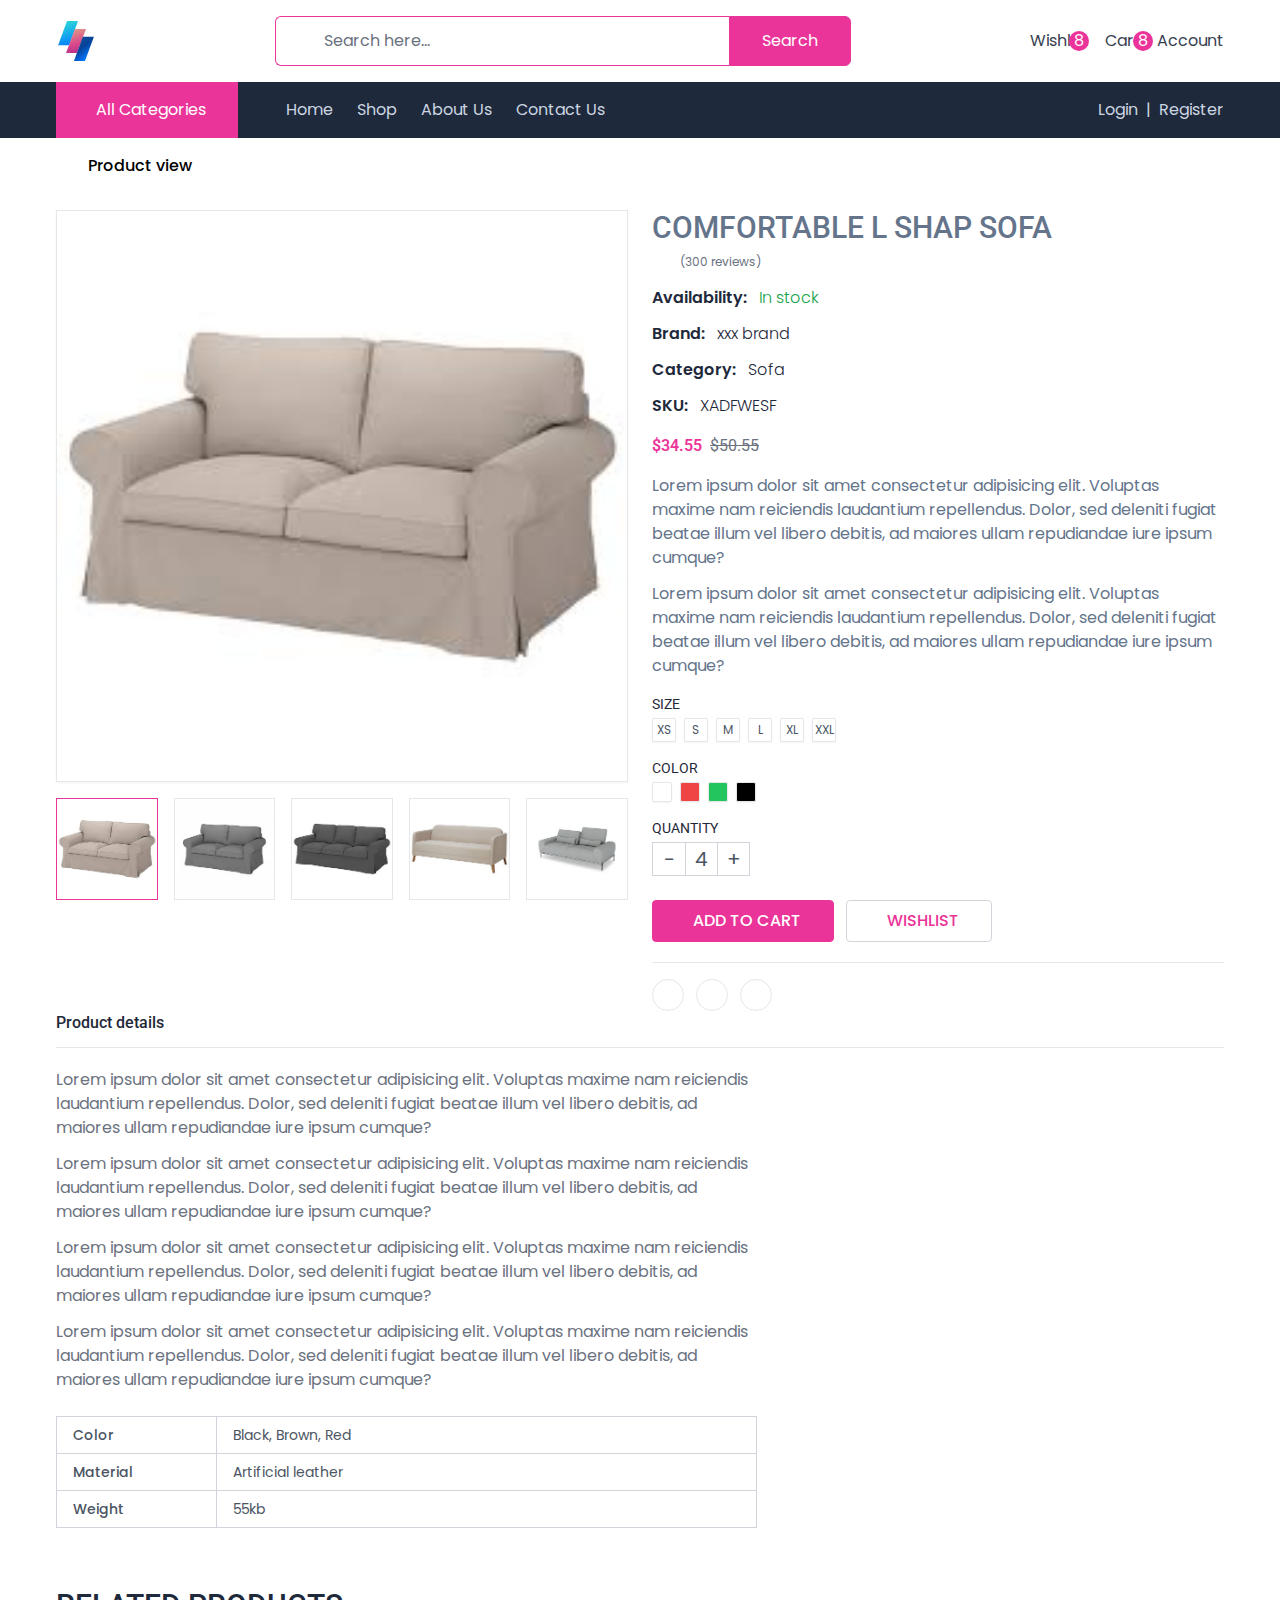
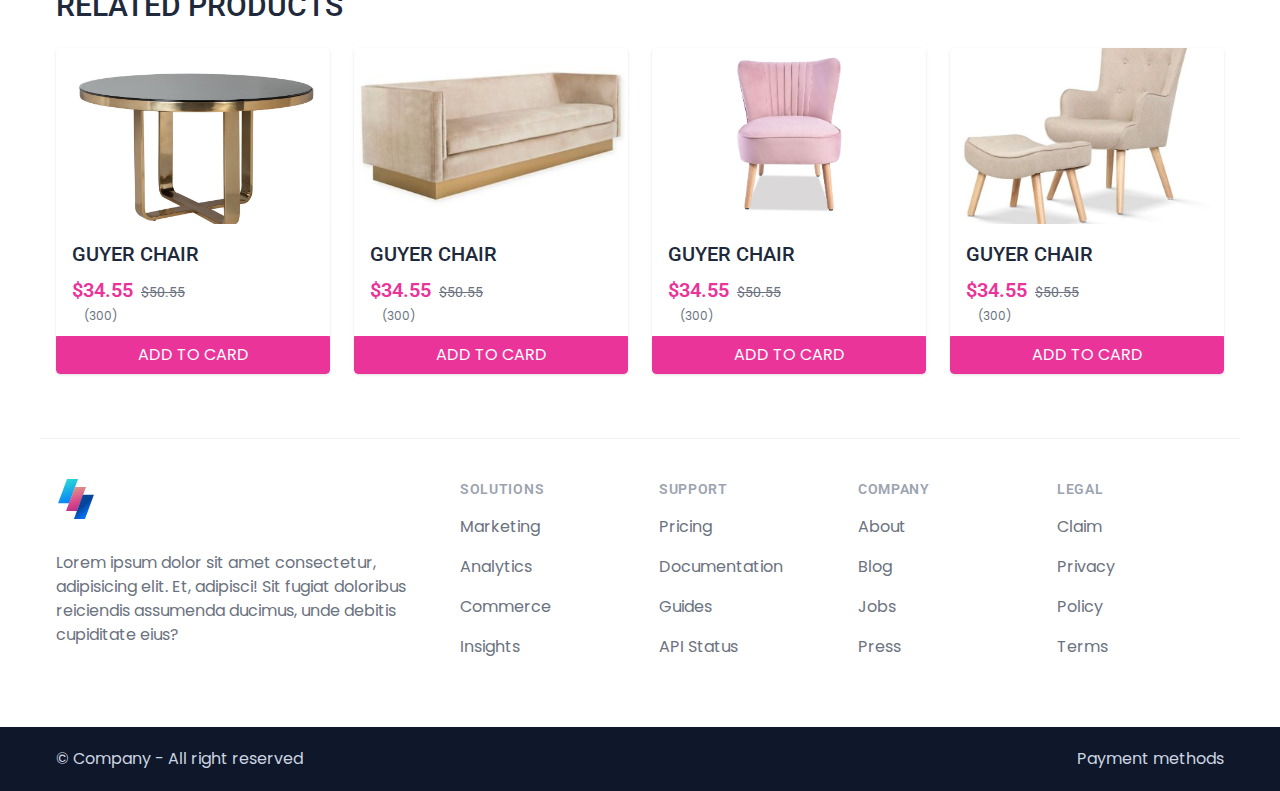
<file: public/pages/product-view.html>
<!DOCTYPE html>
<html lang="en">
<head>
    <meta charset="UTF-8">
    <meta http-equiv="X-UA-Compatible" content="IE=edge">
    <meta name="viewport" content="width=device-width, initial-scale=1.0">

    <link rel="preconnect" href="https://fonts.googleapis.com">
    <link rel="preconnect" href="https://fonts.gstatic.com" crossorigin>

    <!-- fontawesome -->
    <link rel="stylesheet" href="https://cdnjs.cloudflare.com/ajax/libs/font-awesome/6.1.1/css/all.min.css" integrity="sha512-KfkfwYDsLkIlwQp6LFnl8zNdLGxu9YAA1QvwINks4PhcElQSvqcyVLLD9aMhXd13uQjoXtEKNosOWaZqXgel0g==" crossorigin="anonymous" referrerpolicy="no-referrer" />

    <!-- tailwind build css -->
    <link rel="stylesheet" href="../css/main.css">

    <title>Home | tailwind ecommerce</title>
</head>
<body>
    <!-- header -->
    <header class="py-4 shadow-sm bg-white">
        <div class="container flex justify-between items-center">
            <!-- logo -->
            <a href="../index.html">
                <img src="../images/logo.svg" alt="logo" class="w-10 h-10">
            </a>

            <!-- serachbar -->
            <div class="w-full max-w-xl relative flex">
                <span class="absolute top-3 left-4 text-lg text-gray-400">
                    <i class="fas fa-search"></i>
                </span>
                <input type="text" class="w-full border border-primary border-r-0 pl-12 py-3 pr-3 rounded-l-md focus:outline-none" placeholder="Search here...">
                <button class="bg-primary border border-primary text-white px-8 rounded-r-md hover:text-primary hover:bg-transparent transition">Search</button>
            </div>

            <div class="flex item-center space-x-4">
                <a href="./whislist.html" class="text-center text-gray-700 hover:text-primary transition relative">
                    <div class="text-2xl">
                        <i class="far fa-heart"></i>
                    </div>
                    <div class="text-sx leading-3">Wishlist</div>
                    <span class="absolute right-0 -top-1 w-5 h-5 bg-primary text-white rounded-full flex items-center justify-center text-sx ">8</span>
                </a>

                <a href="./cart.html" class="text-center text-gray-700 hover:text-primary transition relative">
                    <div class="text-2xl">
                        <i class="fas fa-shopping-bag"></i>
                    </div>
                    <div class="text-sx leading-3">Cart</div>
                    <span class="absolute -right-3 -top-1 w-5 h-5 bg-primary text-white rounded-full flex items-center justify-center text-sx ">8</span>
                </a>

                <a href="./account.html" class="text-center text-gray-700 hover:text-primary transition relative">
                    <div class="text-2xl">
                        <i class="fa fa-user"></i>
                    </div>
                    <div class="text-sx leading-3">Account</div>
                </a>
            </div>
        </div>
    </header>
    <!-- header end  -->

    <!-- navbar -->
    <nav class="bg-slate-800">
        <div class="container flex">
            <!-- categories -->
            <div class="px-8 py-4 bg-primary flex items-center cursor-pointer relative group">
                <span class="text-white">
                    <i class="fas fa-bars"></i>
                </span>
                <span class="capitalize ml-2 text-white ">All categories</span>

                <div class="absolute top-full left-0 w-full bg-white shadow-md py-3 divide-y divide-slate-200 divide-dashed opacity-0 group-hover:opacity-100 invisible group-hover:visible transition duration-500 ease-in-out">

                    <a href="#" class="flex items-center px-6 py-3 hover:bg-slate-100 transition">
                        <i class="fa-solid fa-couch h-5 object-contain"></i>
                        <span class="ml-6 text-slate-800 text-sm">Furniture</span>
                    </a>

                    <a href="#" class="flex items-center px-6 py-3 hover:bg-slate-100 transition">
                        <i class="fa-solid fa-kitchen-set h-5 object-contain"></i>
                        <span class="ml-6 text-slate-800 text-sm">Kitchen set</span>
                    </a>

                    <a href="#" class="flex items-center px-6 py-3 hover:bg-slate-100 transition">
                        <i class="fa-solid fa-shirt h-5 object-contain"></i>
                        <span class="ml-6 text-slate-800 text-sm">Cloths</span>
                    </a>

                    <a href="#" class="flex items-center px-6 py-3 hover:bg-slate-100 transition">
                        <i class="fa-solid fa-sink h-5 object-contain"></i>
                        <span class="ml-6 text-slate-800 text-sm">Bathing set</span>
                    </a>

                    <a href="#" class="flex items-center px-6 py-3 hover:bg-slate-100 transition">
                        <i class="fa-solid fa-person-hiking h-5 object-contain"></i>
                        <span class="ml-6 text-slate-800 text-sm">Outdoors</span>
                    </a>   

                    <a href="#" class="flex items-center px-6 py-3 hover:bg-slate-100 transition">
                        <i class="fa-solid fa-bed w-5 h-5 object-contain"></i>
                        <span class="ml-6 text-slate-800 text-sm">Bedroom</span>
                    </a>
                </div>
            </div>

            <!-- navbar links -->
            <div class="flex items-center justify-between flex-grow pl-12">
                <div class="flex items-center space-x-6 capitalize">
                    <a href="../index.html" class="text-slate-300 hover:text-slate-200 transition">Home</a>
                    <a href="./shop.html" class="text-slate-300 hover:text-slate-200 transition">Shop</a>
                    <a href="./about.html" class="text-slate-300 hover:text-slate-200 transition">About us</a>
                    <a href="./contact.html" class="text-slate-300 hover:text-slate-200 transition">Contact us</a>
                </div>

                <div class="flex items-center gap-2">
                    <a href="./login.html" class="text-slate-300 hover:text-slate-200 transition">Login </a> 
                    <span class="text-slate-300">|</span>
                    <a href="./register.html" class="text-slate-300 hover:text-slate-200 transition">Register</a>
                </div>
            </div>
        </div>
    </nav>
    <!-- navbar end -->

    <!-- bredcrums -->
    <section>
        <div class="container py-4 flex items-center space-x-4">
            <a href="../index.html" class=text-primary text-base"><i class="fas fa-home"></i></a>
            <i class="text-sm text-gray-400 fas fa-chevron-right"></i>
            <a href="./shop.html" class="text-gray font-medium">Product view</a>
        </div>
    </section>
    <!-- bredcrums end -->

    <!-- product view -->
    <section class="product-view mt-4 mb-5">
        <!-- product view -->
        <div class="container grid grid-cols-2 gap-6">
            <!-- product image -->
            <div class="product-image">
                <img src="../images/sofa/sofa1.jpg" alt="product" class="w-full shadow-sm border border-gray-200">
                
                <div class="grid grid-cols-5 gap-4 mt-4">
                    <img src="../images/sofa/sofa1.jpg" alt="sofa" class="w-full cursor-pointer border border-primary">
                    <img src="../images/sofa/sofa2.jpg" alt="sofa" class="w-full cursor-pointer border">
                    <img src="../images/sofa/sofa3.jpg" alt="sofa" class="w-full cursor-pointer border">
                    <img src="../images/sofa/sofa4.jpg" alt="sofa" class="w-full cursor-pointer border">
                    <img src="../images/sofa/sofa5.jpg" alt="sofa" class="w-full cursor-pointer border">
                </div>
            </div>

            <!-- product details -->
            <div class="text-slate-500">
                <h2 class="text-3xl font-medium uppercase mb-2">Comfortable L Shap Sofa</h2>
                <!-- Revies stars -->
                <div class="flex items-center">
                    <div class="flex items-center gap-1 text-sm text-orange-400">
                        <span><i class="fas fa-star"></i></span>
                        <span><i class="fas fa-star"></i></span>
                        <span><i class="fas fa-star"></i></span>
                        <span><i class="fas fa-star"></i></span>
                        <span><i class="fas fa-star"></i></span>
                    </div>
                    <span class="text-xs text-gray-500 ml-3">(300 reviews)</span>
                </div>

                <div class="mt-4 space-y-3">
                    <p class="text-slate-800 font-semibold space-x-2">
                        <span>Availability: </span>
                        <span class="text-green-600 font-light">In stock</span>
                    </p>

                    <p class="text-slate-800 font-semibold space-x-2">
                        <span>Brand: </span>
                        <span class="font-light">xxx brand</span>
                    </p>

                    <p class="text-slate-800 font-semibold space-x-2">
                        <span>Category: </span>
                        <span class="font-light">Sofa</span>
                    </p>

                    <p class="text-slate-800 font-semibold space-x-2">
                        <span>SKU: </span>
                        <span class="font-light">XADFWESF</span>
                    </p>
                </div>

                <!-- price -->
                <div class="flex items-baseline mb-1 space-x-2 font-roboto mt-4">
                    <p class="text-x2l text-primary font-semibold">$34.55</p>
                    <p class="text-base text-gray-500 line-through">$50.55</p>
                </div>

                <div class="space-y-3">
                    <p class="mt-4">
                        Lorem ipsum dolor sit amet consectetur adipisicing elit. Voluptas maxime nam reiciendis laudantium repellendus. Dolor, sed deleniti fugiat beatae illum vel libero debitis, ad maiores ullam repudiandae iure ipsum cumque?
                    </p>

                    <p class="mt-4">
                        Lorem ipsum dolor sit amet consectetur adipisicing elit. Voluptas maxime nam reiciendis laudantium repellendus. Dolor, sed deleniti fugiat beatae illum vel libero debitis, ad maiores ullam repudiandae iure ipsum cumque?
                    </p>
                </div>

                <!-- Size filter -->
                <div class="pt-4">
                    <h3 class="uppercase text-sm text-gray-800 mb-1">size</h3>
                    
                    <div class="flex items-center gap-2">
                        <!-- xs -->
                        <div class="size-selector">
                            <input type="radio" name="size" id="size-xs" class="hidden">
                            <label for="size-xs" class="text-xs border border-gray-200 rounded-sm h-6 w-6 flex items-center justify-center cursor-pointer shadow-sm text-gray-600">XS</label>
                        </div>

                        <!-- s -->
                        <div class="size-selector">
                            <input type="radio" name="size" id="size-s" class="hidden">
                            <label for="size-s" class="text-xs border border-gray-200 rounded-sm h-6 w-6 flex items-center justify-center cursor-pointer shadow-sm text-gray-600">S</label>
                        </div>

                        <!-- m -->
                        <div class="size-selector">
                            <input type="radio" name="size" id="size-m" class="hidden">
                            <label for="size-m" class="text-xs border border-gray-200 rounded-sm h-6 w-6 flex items-center justify-center cursor-pointer shadow-sm text-gray-600">M</label>
                        </div>

                        <!-- L -->
                        <div class="size-selector">
                            <input type="radio" name="size" id="size-l" class="hidden">
                            <label for="size-l" class="text-xs border border-gray-200 rounded-sm h-6 w-6 flex items-center justify-center cursor-pointer shadow-sm text-gray-600">L</label>
                        </div>

                        <!-- XL -->
                        <div class="size-selector">
                            <input type="radio" name="size" id="size-xl" class="hidden">
                            <label for="size-xl" class="text-xs border border-gray-200 rounded-sm h-6 w-6 flex items-center justify-center cursor-pointer shadow-sm text-gray-600">XL</label>
                        </div>

                        <!-- XXL -->
                        <div class="size-selector">
                            <input type="radio" name="size" id="size-xxl" class="hidden">
                            <label for="size-xxl" class="text-xs border border-gray-200 rounded-sm h-6 w-6 flex items-center justify-center cursor-pointer shadow-sm text-gray-600">XXL</label>
                        </div>
                    </div>
                </div>

                 <!-- Color filter -->
                 <div class="pt-4">
                    <h3 class="uppercase text-sm text-gray-800 mb-1">color</h3>
                    <div class="flex items-center gap-2">
                        <div class="color-selector">
                            <input type="radio" name="color" id="white-color" class="hidden">
                            <label for="white-color" class="text-xs border border-gray-200 rounded-sm h-5 w-5 flex items-center justify-center cursor-pointer shadow-sm text-gray-600"></label>
                        </div>

                        <div class="color-selector">
                            <input type="radio" name="color" id="red-color" class="hidden">
                            <label for="red-color" class="text-xs border border-gray-200 rounded-sm h-5 w-5 flex items-center justify-center cursor-pointer shadow-sm text-gray-600 bg-red-500"></label>
                        </div>

                        <div class="color-selector">
                            <input type="radio" name="color" id="green-color" class="hidden">
                            <label for="green-color" class="text-xs border border-gray-200 rounded-sm h-5 w-5 flex items-center justify-center cursor-pointer shadow-sm text-gray-600 bg-green-500"></label>
                        </div>

                        <div class="color-selector">
                            <input type="radio" name="color" id="black-color" class="hidden">
                            <label for="black-color" class="text-xs border border-gray-200 rounded-sm h-5 w-5 flex items-center justify-center cursor-pointer shadow-sm text-gray-600 bg-black"></label>
                        </div>
                    </div>
                </div>

                <!-- Quantity -->
                <div class="mt-4">
                    <h3 class="uppercase text-sm text-gray-800 mb-1">Quantity</h3>
                    <div class="flex border border-gray-300 text-gray-600 divide-x divide-gray-300 w-max">
                        <div class="h-8 w-8 text-xl flex items-center justify-center cursor-pointer select-none">-</div>
                        <div class="h-8 w-8 text-xl flex items-center justify-center">4</div>
                        <div class="h-8 w-8 text-xl flex items-center justify-center cursor-pointer select-none">+</div>
                    </div>
                </div>

                <!-- cart button -->
                <div class="flex gap-3 border-b border-gray-200 pb-5  mt-6">
                    <a href="#" class="bg-primary border border-primary text-white px-8 py-2 font-medium rounded uppercase flex items-center gap-2 hover:bg-transparent hover:text-primary transition">
                        <i class="fas fa-shopping-bag"></i> Add to cart
                    </a>

                    <a href="#" class="border border-gray-300 text-primary px-8 py-2 font-medium rounded uppercase flex items-center gap-2 hover:text-primary hover:border-primary transition ">
                        <i class="fas fa-heart"></i> Wishlist
                    </a>
                </div>
                 <!-- cart button end -->

                 <!-- social btns -->
                 <div class="flex gap-3 mt-4">
                     <a href="#" class="text-gray-400 hover:text-gray-500 h-8 w-8 rounded-full border borde-gray-300 flex items-center justify-center">
                        <i class="fab fa-facebook-f"></i>
                     </a>
                     <a href="#" class="text-gray-400 hover:text-gray-500 h-8 w-8 rounded-full border borde-gray-300 flex items-center justify-center">
                        <i class="fab fa-instagram"></i>
                     </a>
                     <a href="#" class="text-gray-400 hover:text-gray-500 h-8 w-8 rounded-full border borde-gray-300 flex items-center justify-center">
                        <i class="fab fa-twitter"></i>
                     </a>
                 </div>
                 <!-- social btns end -->
            </div>
        </div>
        <!-- product view end -->

        <!-- product details -->
        <div class="container pb-10">
           <h3 class="border-b border-gray-200 font-roboto text-gray-800 pb-3 font-medium">Product details</h3> 
           <div class="w-3/5 pt-1">
                <!-- details -->
                <div class="space-y-3 text-gray-500">
                    <p class="mt-4">
                        Lorem ipsum dolor sit amet consectetur adipisicing elit. Voluptas maxime nam reiciendis laudantium repellendus. Dolor, sed deleniti fugiat beatae illum vel libero debitis, ad maiores ullam repudiandae iure ipsum cumque?
                    </p>

                    <p class="mt-4">
                        Lorem ipsum dolor sit amet consectetur adipisicing elit. Voluptas maxime nam reiciendis laudantium repellendus. Dolor, sed deleniti fugiat beatae illum vel libero debitis, ad maiores ullam repudiandae iure ipsum cumque?
                    </p>

                    <p class="mt-4">
                        Lorem ipsum dolor sit amet consectetur adipisicing elit. Voluptas maxime nam reiciendis laudantium repellendus. Dolor, sed deleniti fugiat beatae illum vel libero debitis, ad maiores ullam repudiandae iure ipsum cumque?
                    </p>

                    <p class="mt-4">
                        Lorem ipsum dolor sit amet consectetur adipisicing elit. Voluptas maxime nam reiciendis laudantium repellendus. Dolor, sed deleniti fugiat beatae illum vel libero debitis, ad maiores ullam repudiandae iure ipsum cumque?
                    </p>
                </div>

                <!-- table -->
                <table class="table-auto border-collapse w-full text-left text-gray-600 text-sm mt-6">
                    <tr>
                        <th class="py-2 px-4 border border-gray-300 w-40 font-medium">Color</th>
                        <td class="py-2 px-4 border border-gray-300">Black, Brown, Red</td>
                    </tr>
                    <tr>
                        <th class="py-2 px-4 border border-gray-300 w-40 font-medium">Material</th>
                        <td class="py-2 px-4 border border-gray-300">Artificial leather</td>
                    </tr>
                    <tr>
                        <th class="py-2 px-4 border border-gray-300 w-40 font-medium">Weight</th>
                        <td class="py-2 px-4 border border-gray-300">55kb</td>
                    </tr>
                </table>
                <!-- table end -->
            </div>
        </div>
        <!-- product details end -->
    </section>
    <!-- product view end -->

    <!-- Related-for-you -->
    <section class="new-apprival pb-16">
        <div class="container">
            <!-- title -->
            <h2 class="text-3xl font-medium text-slate-800 uppercase mb-6">Related products</h2>

            <!-- grid cotainer -->
            <div class="grid grid-cols-4 gap-6">
                <!-- grid-card -->
                <div class="bg-white shadow rounded overflow-hidden group">
                    <div class="relative">
                        <img src="../images/new-arrival/guyer-mini-table.jpg" class="w-full h-44 object-cover rounded-t" alt="">
                        <div class="absolute inset-0 bg-black bg-opacity-50 flex items-center justify-center gap-2 opacity-0 group-hover:opacity-100 transition">
                            <a href="#" class="text-white text-lg w-10 h-10 rounded-full bg-primary flex items-center justify-center hover:bg-gray-900 transition">
                                <i class="fas fa-search"></i>
                            </a>
                            <a href="#" class="text-white text-lg w-10 h-10 rounded-full bg-primary flex items-center justify-center hover:bg-gray-900 transition">
                                <i class="far fa-heart"></i>
                            </a>
                        </div>
                    </div>

                    <div class="pt-4 pb-3 px-4">
                        <a href="#">
                            <h4 class="uppercase text-slate-800 font-medium text-xl mb-2 hover:text-primary transition">Guyer Chair</h4>
                        </a>

                        <div class="flex items-baseline mb-1 space-x-2 font-roboto">
                            <p class="text-xl text-primary font-semibold">$34.55</p>
                            <p class="text-sm text-gray-500 line-through">$50.55</p>
                        </div>

                        <div class="flex items-center">
                            <div class="flex text-sm text-orange-400">
                                <span><i class="fas fa-star"></i></span>
                                <span><i class="fas fa-star"></i></span>
                                <span><i class="fas fa-star"></i></span>
                                <span><i class="fas fa-star"></i></span>
                                <span><i class="fas fa-star"></i></span>
                            </div>
                            <span class="text-xs text-gray-500 ml-3">(300)</span>
                        </div>
                    </div>
                    <a href="#" class="block w-full py-1.5 uppercase text-center bg-primary text-white border-primary border rounded-b hover:bg-transparent hover:text-primary transition">Add to card</a>
                </div>

                <div class="bg-white shadow rounded overflow-hidden group">
                    <div class="relative">
                        <img src="../images/new-arrival/guyer-sofa.jpg" class="w-full h-44 object-cover rounded-t" alt="">
                        <div class="absolute inset-0 bg-black bg-opacity-50 flex items-center justify-center gap-2 opacity-0 group-hover:opacity-100 transition">
                            <a href="#" class="text-white text-lg w-10 h-10 rounded-full bg-primary flex items-center justify-center hover:bg-gray-900 transition">
                                <i class="fas fa-search"></i>
                            </a>
                            <a href="#" class="text-white text-lg w-10 h-10 rounded-full bg-primary flex items-center justify-center hover:bg-gray-900 transition">
                                <i class="far fa-heart"></i>
                            </a>
                        </div>
                    </div>

                    <div class="pt-4 pb-3 px-4">
                        <a href="#">
                            <h4 class="uppercase text-slate-800 font-medium text-xl mb-2 hover:text-primary transition">Guyer Chair</h4>
                        </a>

                        <div class="flex items-baseline mb-1 space-x-2 font-roboto">
                            <p class="text-xl text-primary font-semibold">$34.55</p>
                            <p class="text-sm text-gray-500 line-through">$50.55</p>
                        </div>

                        <div class="flex items-center">
                            <div class="flex text-sm text-orange-400">
                                <span><i class="fas fa-star"></i></span>
                                <span><i class="fas fa-star"></i></span>
                                <span><i class="fas fa-star"></i></span>
                                <span><i class="fas fa-star"></i></span>
                                <span><i class="fas fa-star"></i></span>
                            </div>
                            <span class="text-xs text-gray-500 ml-3">(300)</span>
                        </div>
                    </div>
                    <a href="#" class="block w-full py-1.5 uppercase text-center bg-primary text-white border-primary border rounded-b hover:bg-transparent hover:text-primary transition">Add to card</a>
                </div>

                <div class="bg-white shadow rounded overflow-hidden group">
                    <div class="relative">
                        <img src="../images/new-arrival/guyer.jpg" class="w-full h-44 object-cover rounded-t" alt="">
                        <div class="absolute inset-0 bg-black bg-opacity-50 flex items-center justify-center gap-2 opacity-0 group-hover:opacity-100 transition">
                            <a href="#" class="text-white text-lg w-10 h-10 rounded-full bg-primary flex items-center justify-center hover:bg-gray-900 transition">
                                <i class="fas fa-search"></i>
                            </a>
                            <a href="#" class="text-white text-lg w-10 h-10 rounded-full bg-primary flex items-center justify-center hover:bg-gray-900 transition">
                                <i class="far fa-heart"></i>
                            </a>
                        </div>
                    </div>

                    <div class="pt-4 pb-3 px-4">
                        <a href="#">
                            <h4 class="uppercase text-slate-800 font-medium text-xl mb-2 hover:text-primary transition">Guyer Chair</h4>
                        </a>

                        <div class="flex items-baseline mb-1 space-x-2 font-roboto">
                            <p class="text-xl text-primary font-semibold">$34.55</p>
                            <p class="text-sm text-gray-500 line-through">$50.55</p>
                        </div>

                        <div class="flex items-center">
                            <div class="flex text-sm text-orange-400">
                                <span><i class="fas fa-star"></i></span>
                                <span><i class="fas fa-star"></i></span>
                                <span><i class="fas fa-star"></i></span>
                                <span><i class="fas fa-star"></i></span>
                                <span><i class="fas fa-star"></i></span>
                            </div>
                            <span class="text-xs text-gray-500 ml-3">(300)</span>
                        </div>
                    </div>
                    <a href="#" class="block w-full py-1.5 uppercase text-center bg-primary text-white border-primary border rounded-b hover:bg-transparent hover:text-primary transition">Add to card</a>
                </div>

                <div class="bg-white shadow rounded overflow-hidden group">
                    <div class="relative">
                        <img src="../images/new-arrival/guyer-chair-2.jpg" class="w-full h-44 object-cover rounded-t" alt="">
                        <div class="absolute inset-0 bg-black bg-opacity-50 flex items-center justify-center gap-2 opacity-0 group-hover:opacity-100 transition">
                            <a href="#" class="text-white text-lg w-10 h-10 rounded-full bg-primary flex items-center justify-center hover:bg-gray-900 transition">
                                <i class="fas fa-search"></i>
                            </a>
                            <a href="#" class="text-white text-lg w-10 h-10 rounded-full bg-primary flex items-center justify-center hover:bg-gray-900 transition">
                                <i class="far fa-heart"></i>
                            </a>
                        </div>
                    </div>

                    <div class="pt-4 pb-3 px-4">
                        <a href="#">
                            <h4 class="uppercase text-slate-800 font-medium text-xl mb-2 hover:text-primary transition">Guyer Chair</h4>
                        </a>

                        <div class="flex items-baseline mb-1 space-x-2 font-roboto">
                            <p class="text-xl text-primary font-semibold">$34.55</p>
                            <p class="text-sm text-gray-500 line-through">$50.55</p>
                        </div>

                        <div class="flex items-center">
                            <div class="flex text-sm text-orange-400">
                                <span><i class="fas fa-star"></i></span>
                                <span><i class="fas fa-star"></i></span>
                                <span><i class="fas fa-star"></i></span>
                                <span><i class="fas fa-star"></i></span>
                                <span><i class="fas fa-star"></i></span>
                            </div>
                            <span class="text-xs text-gray-500 ml-3">(300)</span>
                        </div>
                    </div>
                    <a href="#" class="block w-full py-1.5 uppercase text-center bg-primary text-white border-primary border rounded-b hover:bg-transparent hover:text-primary transition">Add to card</a>
                </div>
            </div>
        </div>
    </section>
    <!-- Related-for-you end -->
    
    <!-- footer  -->
    <footer>
        <div class="container pt-10 pb-12 border-t border-gray-100 grid grid-cols-3 gap-11">
            <div class="cols-span-1 space-y-8">
                <!-- <img src="./images/" alt=""> -->
                <a href="../index.html">
                    <img src="../images/logo.svg" alt="logo" class="w-10 h-10">
                </a>
                <p class="text-gray-500">Lorem ipsum dolor sit amet consectetur, adipisicing elit. Et, adipisci! Sit fugiat doloribus reiciendis assumenda ducimus, unde debitis cupiditate eius?</p>
                
                <div class="flex space-x-6">
                    <a href="#" class="text-gray-400 hover:text-gray-500">
                        <i class="fab fa-facebook-f"></i>
                    </a>

                    <a href="#" class="text-gray-400 hover:text-gray-500">
                        <i class="fab fa-twitter"></i>
                    </a>

                    <a href="#" class="text-gray-400 hover:text-gray-500">
                        <i class="fab fa-instagram"></i>
                    </a>

                    <a href="#" class="text-gray-400 hover:text-gray-500">
                        <i class="fab fa-linkedin-in"></i>
                    </a>
                </div>

                
            </div>


            <div class="col-span-2 grid grid-cols-2 gap-8">
                <div class="grid grid-cols-2 gap-8">
                    <div>
                        <h3 class="text-sm font-semibold text-gray-400 uppercase tracking-wider">Solutions</h3>
                        <div class="mt-4 space-y-4">
                            <a href="#" class="text-base text-gray-500 hover:text-gray-900 block">Marketing</a>
                            <a href="#" class="text-base text-gray-500 hover:text-gray-900 block">Analytics</a>
                            <a href="#" class="text-base text-gray-500 hover:text-gray-900 block">Commerce</a>
                            <a href="#" class="text-base text-gray-500 hover:text-gray-900 block">Insights</a>
                        </div>
                    </div>
                    
                    <div>
                        <h3 class="text-sm font-semibold text-gray-400 uppercase tracking-wider">Support</h3>
                        <div class="mt-4 space-y-4">
                            <a href="#" class="text-base text-gray-500 hover:text-gray-900 block">Pricing</a>
                            <a href="#" class="text-base text-gray-500 hover:text-gray-900 block">Documentation</a>
                            <a href="#" class="text-base text-gray-500 hover:text-gray-900 block">Guides</a>
                            <a href="#" class="text-base text-gray-500 hover:text-gray-900 block">API Status</a>
                        </div>
                    </div>
                </div>

                <div class="grid grid-cols-2 gap-8">
                    <div>
                        <h3 class="text-sm font-semibold text-gray-400 uppercase tracking-wider">Company</h3>
                        <div class="mt-4 space-y-4">
                            <a href="#" class="text-base text-gray-500 hover:text-gray-900 block">About</a>
                            <a href="#" class="text-base text-gray-500 hover:text-gray-900 block">Blog</a>
                            <a href="#" class="text-base text-gray-500 hover:text-gray-900 block">Jobs</a>
                            <a href="#" class="text-base text-gray-500 hover:text-gray-900 block">Press</a>
                        </div>
                    </div>
                    
                    <div>
                        <h3 class="text-sm font-semibold text-gray-400 uppercase tracking-wider">Legal</h3>
                        <div class="mt-4 space-y-4">
                            <a href="#" class="text-base text-gray-500 hover:text-gray-900 block">Claim</a>
                            <a href="#" class="text-base text-gray-500 hover:text-gray-900 block">Privacy</a>
                            <a href="#" class="text-base text-gray-500 hover:text-gray-900 block">Policy</a>
                            <a href="#" class="text-base text-gray-500 hover:text-gray-900 block">Terms</a>
                        </div>
                    </div>
                </div>
            </div>
        </div> 
    </footer>
    <section class="p-5 bg-slate-900">
        <div class="container flex items-center justify-between">
            <p class="text-slate-300">&copy; Company - All right reserved</p>
            <p class="text-slate-300">Payment methods</p>
        </div>
    </section>
    <!-- footer end -->
</body>
</html>
</file>
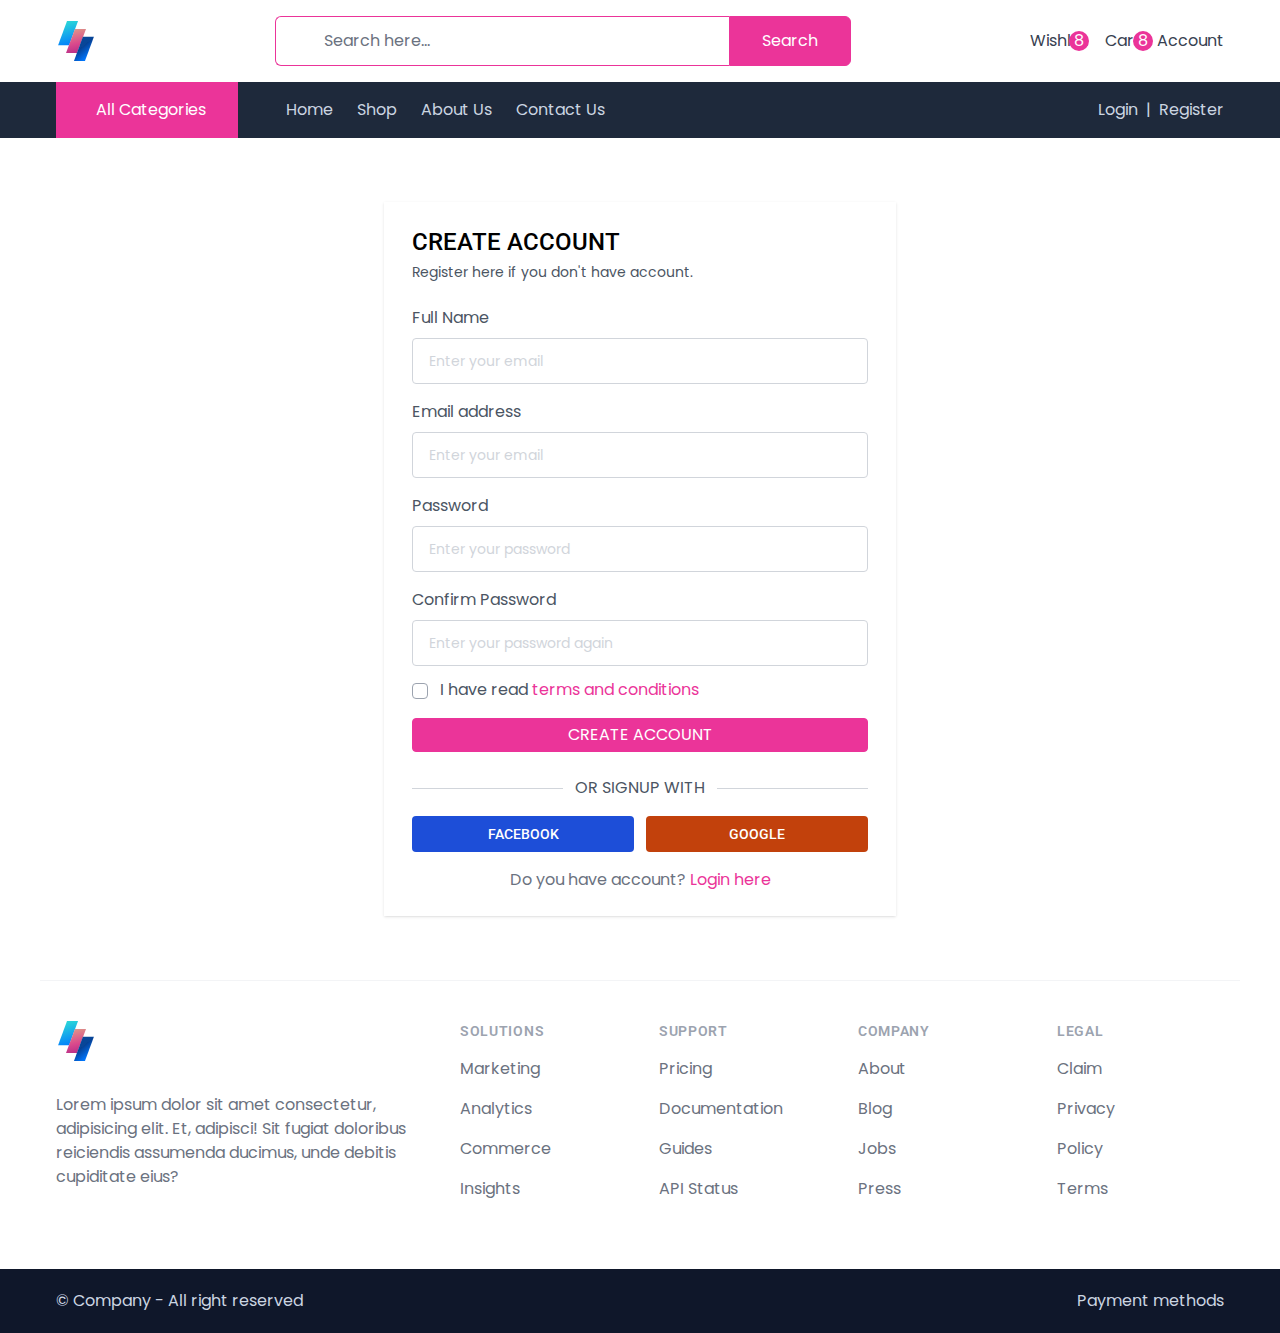
<file: public/pages/register.html>
<!DOCTYPE html>
<html lang="en">
<head>
    <meta charset="UTF-8">
    <meta http-equiv="X-UA-Compatible" content="IE=edge">
    <meta name="viewport" content="width=device-width, initial-scale=1.0">

    <link rel="preconnect" href="https://fonts.googleapis.com">
    <link rel="preconnect" href="https://fonts.gstatic.com" crossorigin>

    <!-- fontawesome -->
    <link rel="stylesheet" href="https://cdnjs.cloudflare.com/ajax/libs/font-awesome/6.1.1/css/all.min.css" integrity="sha512-KfkfwYDsLkIlwQp6LFnl8zNdLGxu9YAA1QvwINks4PhcElQSvqcyVLLD9aMhXd13uQjoXtEKNosOWaZqXgel0g==" crossorigin="anonymous" referrerpolicy="no-referrer" />

    <!-- tailwind build css -->
    <link rel="stylesheet" href="../css/main.css">

    <title>Home | tailwind ecommerce</title>
</head>
<body>
    <!-- header -->
    <header class="py-4 shadow-sm bg-white">
        <div class="container flex justify-between items-center">
            <!-- logo -->
            <a href="../index.html">
                <img src="../images/logo.svg" alt="logo" class="w-10 h-10">
            </a>

            <!-- serachbar -->
            <div class="w-full max-w-xl relative flex">
                <span class="absolute top-3 left-4 text-lg text-gray-400">
                    <i class="fas fa-search"></i>
                </span>
                <input type="text" class="w-full border border-primary border-r-0 pl-12 py-3 pr-3 rounded-l-md focus:outline-none" placeholder="Search here...">
                <button class="bg-primary border border-primary text-white px-8 rounded-r-md hover:text-primary hover:bg-transparent transition">Search</button>
            </div>

            <div class="flex item-center space-x-4">
                <a href="./whislist.html" class="text-center text-gray-700 hover:text-primary transition relative">
                    <div class="text-2xl">
                        <i class="far fa-heart"></i>
                    </div>
                    <div class="text-sx leading-3">Wishlist</div>
                    <span class="absolute right-0 -top-1 w-5 h-5 bg-primary text-white rounded-full flex items-center justify-center text-sx ">8</span>
                </a>

                <a href="./cart.html" class="text-center text-gray-700 hover:text-primary transition relative">
                    <div class="text-2xl">
                        <i class="fas fa-shopping-bag"></i>
                    </div>
                    <div class="text-sx leading-3">Cart</div>
                    <span class="absolute -right-3 -top-1 w-5 h-5 bg-primary text-white rounded-full flex items-center justify-center text-sx ">8</span>
                </a>

                <a href="./account.html" class="text-center text-gray-700 hover:text-primary transition relative">
                    <div class="text-2xl">
                        <i class="fa fa-user"></i>
                    </div>
                    <div class="text-sx leading-3">Account</div>
                </a>
            </div>
        </div>
    </header>
    <!-- header end  -->

    <!-- navbar -->
    <nav class="bg-slate-800">
        <div class="container flex">
            <!-- categories -->
            <div class="px-8 py-4 bg-primary flex items-center cursor-pointer relative group">
                <span class="text-white">
                    <i class="fas fa-bars"></i>
                </span>
                <span class="capitalize ml-2 text-white ">All categories</span>

                <div class="absolute top-full left-0 w-full bg-white shadow-md py-3 divide-y divide-slate-200 divide-dashed opacity-0 group-hover:opacity-100 invisible group-hover:visible transition duration-500 ease-in-out">

                    <a href="#" class="flex items-center px-6 py-3 hover:bg-slate-100 transition">
                        <i class="fa-solid fa-couch h-5 object-contain"></i>
                        <span class="ml-6 text-slate-800 text-sm">Furniture</span>
                    </a>

                    <a href="#" class="flex items-center px-6 py-3 hover:bg-slate-100 transition">
                        <i class="fa-solid fa-kitchen-set h-5 object-contain"></i>
                        <span class="ml-6 text-slate-800 text-sm">Kitchen set</span>
                    </a>

                    <a href="#" class="flex items-center px-6 py-3 hover:bg-slate-100 transition">
                        <i class="fa-solid fa-shirt h-5 object-contain"></i>
                        <span class="ml-6 text-slate-800 text-sm">Cloths</span>
                    </a>

                    <a href="#" class="flex items-center px-6 py-3 hover:bg-slate-100 transition">
                        <i class="fa-solid fa-sink h-5 object-contain"></i>
                        <span class="ml-6 text-slate-800 text-sm">Bathing set</span>
                    </a>

                    <a href="#" class="flex items-center px-6 py-3 hover:bg-slate-100 transition">
                        <i class="fa-solid fa-person-hiking h-5 object-contain"></i>
                        <span class="ml-6 text-slate-800 text-sm">Outdoors</span>
                    </a>   

                    <a href="#" class="flex items-center px-6 py-3 hover:bg-slate-100 transition">
                        <i class="fa-solid fa-bed w-5 h-5 object-contain"></i>
                        <span class="ml-6 text-slate-800 text-sm">Bedroom</span>
                    </a>
                </div>
            </div>

            <!-- navbar links -->
            <div class="flex items-center justify-between flex-grow pl-12">
                <div class="flex items-center space-x-6 capitalize">
                    <a href="../index.html" class="text-slate-300 hover:text-slate-200 transition">Home</a>
                    <a href="./shop.html" class="text-slate-300 hover:text-slate-200 transition">Shop</a>
                    <a href="./about.html" class="text-slate-300 hover:text-slate-200 transition">About us</a>
                    <a href="./contact.html" class="text-slate-300 hover:text-slate-200 transition">Contact us</a>
                </div>

                <div class="flex items-center gap-2">
                    <a href="./login.html" class="text-slate-300 hover:text-slate-200 transition">Login </a> 
                    <span class="text-slate-300">|</span>
                    <a href="./register.html" class="text-slate-300 hover:text-slate-200 transition">Register</a>
                </div>
            </div>
        </div>
    </nav>
    <!-- navbar end -->

    <!-- login form -->
    <div class="container py-16">
        <!-- <div class="p-10 shadow" style="width: 50%; margin: 0 auto;"> -->
        <div class="max-w-lg mx-auto shadow py-6 px-7">
            <h2 class="text-2xl uppercase font-medium mb-1">Create account</h2>

            <p class="text-gray-600 mb-6 text-sm">
                Register here if you don't have account.
            </p>

            <form action="../index.html">
                <div>
                    <label for="full-name" class="block mb-2 text-gray-600">Full Name</label>
                    <input type="text" name="full-name" id="username" class="block w-full border border-gray-300 px-4 py-3 text-gray-600 text-sm rounded focus:ring-0 focus:border-primary placeholder-gray-300" placeholder="Enter your email">
                </div>

                <div class="mt-4">
                    <label for="username" class="block mb-2 text-gray-600">Email address</label>
                    <input type="email" name="username" id="username" class="block w-full border border-gray-300 px-4 py-3 text-gray-600 text-sm rounded focus:ring-0 focus:border-primary placeholder-gray-300" placeholder="Enter your email">
                </div>

                <div class="mt-4">
                    <label for="password" class="block mb-2 text-gray-600">Password</label>
                    <input type="password" name="password" id="username" class="block w-full border border-gray-300 px-4 py-3 text-gray-600 text-sm rounded focus:ring-0 focus:border-primary placeholder-gray-300" placeholder="Enter your password">
                </div>

                <div class="mt-4">
                    <label for="password-confirm" class="block mb-2 text-gray-600">Confirm Password</label>
                    <input type="password" name="username" id="password-confirm" class="block w-full border border-gray-300 px-4 py-3 text-gray-600 text-sm rounded focus:ring-0 focus:border-primary placeholder-gray-300" placeholder="Enter your password again">
                </div>


                <div class="mt-3">
                    <input type="checkbox" name="username" id="remember-me" class="text-primary ring-0 border border-gray-400 rounded focus:ring-0 ">
                    <label for="remember-me" class="mb-2 text-gray-600 cursor-pointer ml-2">I have read <a href="#" class="text-primary">terms and conditions</a></label>
                </div>

                <input type="submit" value="create account" class="uppercase w-full py-1 bg-primary text-white rounded block mt-4 cursor-pointer border border-primary hover:bg-transparent hover:text-primary transition duration-150">
            </form>

            <!-- login other way -->
            <div class="mt-6 relative flex justify-center">
                <p class="z-10 relative text-gray-600 uppercase px-3 bg-white">Or signup with</p>
                <hr class="w-full absolute left-0 top-3 border-gray-300 z-0" />
            </div>

            <div class="mt-4 flex justify-between items-center gap-3">
                <a href="#" class="w-1/2 py-2 text-center text-white bg-blue-700 rounded uppercase font-roboto font-medium text-sm hover:bg-blue-800">Facebook</a>
                <a href="#" class="w-1/2 py-2 text-center text-white bg-orange-700 rounded uppercase font-roboto font-medium text-sm hover:bg-orange-800">Google</a>
            </div>

            <p class="mt-4 text-gray-500 text-center">
                Do you have account? <a href="./login.html" class="text-primary">Login here</a>
            </p>
            <!-- login other way end -->
        </div>
    </div>
    <!-- login form end -->

    <!-- footer  -->
    <footer>
        <div class="container pt-10 pb-12 border-t border-gray-100 grid grid-cols-3 gap-11">
            <div class="cols-span-1 space-y-8">
                <!-- <img src="./images/" alt=""> -->
                <a href="../index.html">
                    <img src="../images/logo.svg" alt="logo" class="w-10 h-10">
                </a>
                <p class="text-gray-500">Lorem ipsum dolor sit amet consectetur, adipisicing elit. Et, adipisci! Sit fugiat doloribus reiciendis assumenda ducimus, unde debitis cupiditate eius?</p>
                
                <div class="flex space-x-6">
                    <a href="#" class="text-gray-400 hover:text-gray-500">
                        <i class="fab fa-facebook-f"></i>
                    </a>

                    <a href="#" class="text-gray-400 hover:text-gray-500">
                        <i class="fab fa-twitter"></i>
                    </a>

                    <a href="#" class="text-gray-400 hover:text-gray-500">
                        <i class="fab fa-instagram"></i>
                    </a>

                    <a href="#" class="text-gray-400 hover:text-gray-500">
                        <i class="fab fa-linkedin-in"></i>
                    </a>
                </div>

                
            </div>


            <div class="col-span-2 grid grid-cols-2 gap-8">
                <div class="grid grid-cols-2 gap-8">
                    <div>
                        <h3 class="text-sm font-semibold text-gray-400 uppercase tracking-wider">Solutions</h3>
                        <div class="mt-4 space-y-4">
                            <a href="#" class="text-base text-gray-500 hover:text-gray-900 block">Marketing</a>
                            <a href="#" class="text-base text-gray-500 hover:text-gray-900 block">Analytics</a>
                            <a href="#" class="text-base text-gray-500 hover:text-gray-900 block">Commerce</a>
                            <a href="#" class="text-base text-gray-500 hover:text-gray-900 block">Insights</a>
                        </div>
                    </div>
                    
                    <div>
                        <h3 class="text-sm font-semibold text-gray-400 uppercase tracking-wider">Support</h3>
                        <div class="mt-4 space-y-4">
                            <a href="#" class="text-base text-gray-500 hover:text-gray-900 block">Pricing</a>
                            <a href="#" class="text-base text-gray-500 hover:text-gray-900 block">Documentation</a>
                            <a href="#" class="text-base text-gray-500 hover:text-gray-900 block">Guides</a>
                            <a href="#" class="text-base text-gray-500 hover:text-gray-900 block">API Status</a>
                        </div>
                    </div>
                </div>

                <div class="grid grid-cols-2 gap-8">
                    <div>
                        <h3 class="text-sm font-semibold text-gray-400 uppercase tracking-wider">Company</h3>
                        <div class="mt-4 space-y-4">
                            <a href="#" class="text-base text-gray-500 hover:text-gray-900 block">About</a>
                            <a href="#" class="text-base text-gray-500 hover:text-gray-900 block">Blog</a>
                            <a href="#" class="text-base text-gray-500 hover:text-gray-900 block">Jobs</a>
                            <a href="#" class="text-base text-gray-500 hover:text-gray-900 block">Press</a>
                        </div>
                    </div>
                    
                    <div>
                        <h3 class="text-sm font-semibold text-gray-400 uppercase tracking-wider">Legal</h3>
                        <div class="mt-4 space-y-4">
                            <a href="#" class="text-base text-gray-500 hover:text-gray-900 block">Claim</a>
                            <a href="#" class="text-base text-gray-500 hover:text-gray-900 block">Privacy</a>
                            <a href="#" class="text-base text-gray-500 hover:text-gray-900 block">Policy</a>
                            <a href="#" class="text-base text-gray-500 hover:text-gray-900 block">Terms</a>
                        </div>
                    </div>
                </div>
            </div>
        </div> 
    </footer>
    <section class="p-5 bg-slate-900">
        <div class="container flex items-center justify-between">
            <p class="text-slate-300">&copy; Company - All right reserved</p>
            <p class="text-slate-300">Payment methods</p>
        </div>
    </section>
    <!-- footer end -->
</body>
</html>
</file>
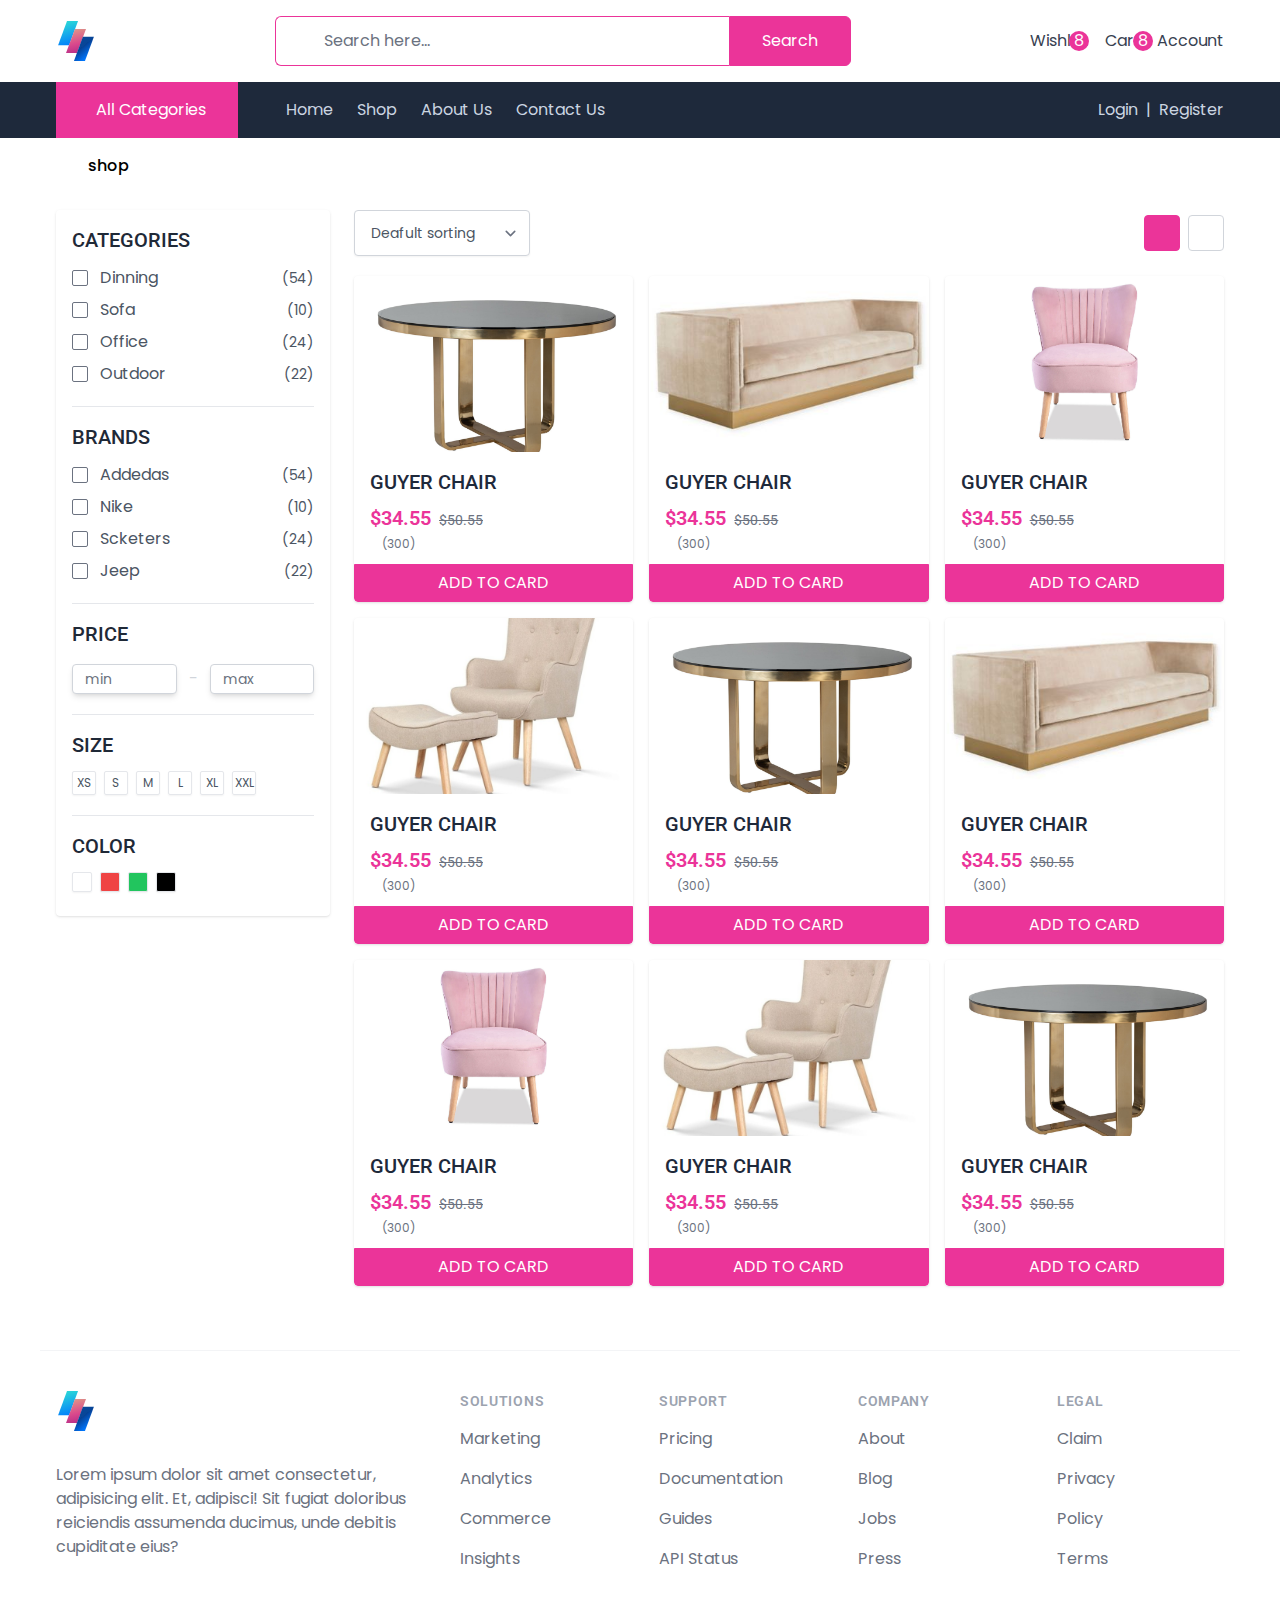
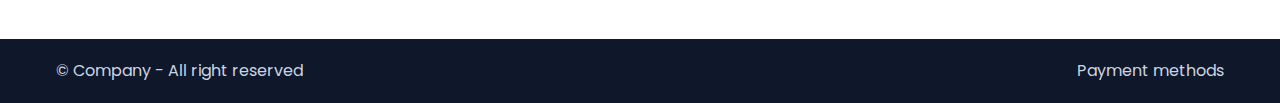
<file: public/pages/shop.html>
<!DOCTYPE html>
<html lang="en">
<head>
    <meta charset="UTF-8">
    <meta http-equiv="X-UA-Compatible" content="IE=edge">
    <meta name="viewport" content="width=device-width, initial-scale=1.0">

    <link rel="preconnect" href="https://fonts.googleapis.com">
    <link rel="preconnect" href="https://fonts.gstatic.com" crossorigin>

    <!-- fontawesome -->
    <link rel="stylesheet" href="https://cdnjs.cloudflare.com/ajax/libs/font-awesome/6.1.1/css/all.min.css" integrity="sha512-KfkfwYDsLkIlwQp6LFnl8zNdLGxu9YAA1QvwINks4PhcElQSvqcyVLLD9aMhXd13uQjoXtEKNosOWaZqXgel0g==" crossorigin="anonymous" referrerpolicy="no-referrer" />

    <!-- tailwind build css -->
    <link rel="stylesheet" href="../css/main.css">

    <title>Home | tailwind ecommerce</title>
</head>
<body>
    <!-- header -->
    <header class="py-4 shadow-sm bg-white">
        <div class="container flex justify-between items-center">
            <!-- logo -->
            <a href="../index.html">
                <img src="../images/logo.svg" alt="logo" class="w-10 h-10">
            </a>

            <!-- serachbar -->
            <div class="w-full max-w-xl relative flex">
                <span class="absolute top-3 left-4 text-lg text-gray-400">
                    <i class="fas fa-search"></i>
                </span>
                <input type="text" class="w-full border border-primary border-r-0 pl-12 py-3 pr-3 rounded-l-md focus:outline-none" placeholder="Search here...">
                <button class="bg-primary border border-primary text-white px-8 rounded-r-md hover:text-primary hover:bg-transparent transition">Search</button>
            </div>

            <div class="flex item-center space-x-4">
                <a href="./whislist.html" class="text-center text-gray-700 hover:text-primary transition relative">
                    <div class="text-2xl">
                        <i class="far fa-heart"></i>
                    </div>
                    <div class="text-sx leading-3">Wishlist</div>
                    <span class="absolute right-0 -top-1 w-5 h-5 bg-primary text-white rounded-full flex items-center justify-center text-sx ">8</span>
                </a>

                <a href="./cart.html" class="text-center text-gray-700 hover:text-primary transition relative">
                    <div class="text-2xl">
                        <i class="fas fa-shopping-bag"></i>
                    </div>
                    <div class="text-sx leading-3">Cart</div>
                    <span class="absolute -right-3 -top-1 w-5 h-5 bg-primary text-white rounded-full flex items-center justify-center text-sx ">8</span>
                </a>

                <a href="./account.html" class="text-center text-gray-700 hover:text-primary transition relative">
                    <div class="text-2xl">
                        <i class="fa fa-user"></i>
                    </div>
                    <div class="text-sx leading-3">Account</div>
                </a>
            </div>
        </div>
    </header>
    <!-- header end  -->

    <!-- navbar -->
    <nav class="bg-slate-800">
        <div class="container flex">
            <!-- categories -->
            <div class="px-8 py-4 bg-primary flex items-center cursor-pointer relative group">
                <span class="text-white">
                    <i class="fas fa-bars"></i>
                </span>
                <span class="capitalize ml-2 text-white ">All categories</span>

                <div class="absolute top-full left-0 w-full bg-white shadow-md py-3 divide-y divide-slate-200 divide-dashed opacity-0 group-hover:opacity-100 invisible group-hover:visible transition duration-500 ease-in-out">

                    <a href="#" class="flex items-center px-6 py-3 hover:bg-slate-100 transition">
                        <i class="fa-solid fa-couch h-5 object-contain"></i>
                        <span class="ml-6 text-slate-800 text-sm">Furniture</span>
                    </a>

                    <a href="#" class="flex items-center px-6 py-3 hover:bg-slate-100 transition">
                        <i class="fa-solid fa-kitchen-set h-5 object-contain"></i>
                        <span class="ml-6 text-slate-800 text-sm">Kitchen set</span>
                    </a>

                    <a href="#" class="flex items-center px-6 py-3 hover:bg-slate-100 transition">
                        <i class="fa-solid fa-shirt h-5 object-contain"></i>
                        <span class="ml-6 text-slate-800 text-sm">Cloths</span>
                    </a>

                    <a href="#" class="flex items-center px-6 py-3 hover:bg-slate-100 transition">
                        <i class="fa-solid fa-sink h-5 object-contain"></i>
                        <span class="ml-6 text-slate-800 text-sm">Bathing set</span>
                    </a>

                    <a href="#" class="flex items-center px-6 py-3 hover:bg-slate-100 transition">
                        <i class="fa-solid fa-person-hiking h-5 object-contain"></i>
                        <span class="ml-6 text-slate-800 text-sm">Outdoors</span>
                    </a>   

                    <a href="#" class="flex items-center px-6 py-3 hover:bg-slate-100 transition">
                        <i class="fa-solid fa-bed w-5 h-5 object-contain"></i>
                        <span class="ml-6 text-slate-800 text-sm">Bedroom</span>
                    </a>
                </div>
            </div>

            <!-- navbar links -->
            <div class="flex items-center justify-between flex-grow pl-12">
                <div class="flex items-center space-x-6 capitalize">
                    <a href="../index.html" class="text-slate-300 hover:text-slate-200 transition">Home</a>
                    <a href="./shop.html" class="text-slate-300 hover:text-slate-200 transition">Shop</a>
                    <a href="./about.html" class="text-slate-300 hover:text-slate-200 transition">About us</a>
                    <a href="./contact.html" class="text-slate-300 hover:text-slate-200 transition">Contact us</a>
                </div>

                <div class="flex items-center gap-2">
                    <a href="./login.html" class="text-slate-300 hover:text-slate-200 transition">Login </a> 
                    <span class="text-slate-300">|</span>
                    <a href="./register.html" class="text-slate-300 hover:text-slate-200 transition">Register</a>
                </div>
            </div>
        </div>
    </nav>
    <!-- navbar end -->

    <!-- bredcrums -->
    <section>
        <div class="container py-4 flex items-center space-x-4">
            <a href="../index.html" class=text-primary text-base"><i class="fas fa-home"></i></a>
            <i class="text-sm text-gray-400 fas fa-chevron-right"></i>
            <a href="./shop.html" class="text-gray font-medium">shop</a>
        </div>
    </section>
    <!-- bredcrums end -->

    <!-- shop wrapper  -->
    <section class="shop">
        <div class="container grid grid-cols-4 gap-6 pb-16 pt-4 items-start">
            <!-- sidebar -->
            <div class="sidebar col-span-1 px-4 pb-6 bg-white shadow rounded overflow-hidden">
                <div class="divide-y divide-gray-200 space-y-5">
                    <!-- category filter -->
                    <div class="pt-4">
                        <h3 class="uppercase text-xl text-gray-800 mb-3 font-medium">categories</h3>
                        <div class="space-y-2">
                            <!-- category -->
                            <div class="flex items-center">
                                <input type="checkbox" name="cat-1" id="cat-1" class="text-primary focus:ring-0 rounded-sm crusor-pointer">
                                <label for="cat-1" class="text-gray-600 ml-3 cursor-pointer select-none">Dinning</label>
                                <span class="ml-auto text-gray-600 text-sm">(54)</span>
                            </div>

                            <div class="flex items-center">
                                <input type="checkbox" name="cat-2" id="cat-2" class="text-primary focus:ring-0 rounded-sm crusor-pointer">
                                <label for="cat-2" class="text-gray-600 ml-3 cursor-pointer select-none">Sofa</label>
                                <span class="ml-auto text-gray-600 text-sm">(10)</span>
                            </div>

                            <div class="flex items-center">
                                <input type="checkbox" name="cat-3" id="cat-3" class="text-primary focus:ring-0 rounded-sm crusor-pointer">
                                <label for="cat-3" class="text-gray-600 ml-3 cursor-pointer select-none">Office</label>
                                <span class="ml-auto text-gray-600 text-sm">(24)</span>
                            </div>

                            <div class="flex items-center">
                                <input type="checkbox" name="cat-4" id="cat-4" class="text-primary focus:ring-0 rounded-sm crusor-pointer">
                                <label for="cat-4" class="text-gray-600 ml-3 cursor-pointer select-none">Outdoor</label>
                                <span class="ml-auto text-gray-600 text-sm">(22)</span>
                            </div>
                        </div>
                    </div>

                    <!-- Brand filter -->
                    <div class="pt-4">
                        <h3 class="uppercase text-xl text-gray-800 mb-3 font-medium">Brands</h3>
                        <div class="space-y-2">
                            <!-- category -->
                            <div class="flex items-center">
                                <input type="checkbox" name="Addedas" id="Addedas" class="text-primary focus:ring-0 rounded-sm crusor-pointer">
                                <label for="Addedas" class="text-gray-600 ml-3 cursor-pointer select-none">Addedas</label>
                                <span class="ml-auto text-gray-600 text-sm">(54)</span>
                            </div>

                            <div class="flex items-center">
                                <input type="checkbox" name="Nike" id="Nike" class="text-primary focus:ring-0 rounded-sm crusor-pointer">
                                <label for="Nike" class="text-gray-600 ml-3 cursor-pointer select-none">Nike</label>
                                <span class="ml-auto text-gray-600 text-sm">(10)</span>
                            </div>

                            <div class="flex items-center">
                                <input type="checkbox" name="Scketers" id="Scketers" class="text-primary focus:ring-0 rounded-sm crusor-pointer">
                                <label for="Scketers" class="text-gray-600 ml-3 cursor-pointer select-none">Scketers</label>
                                <span class="ml-auto text-gray-600 text-sm">(24)</span>
                            </div>

                            <div class="flex items-center">
                                <input type="checkbox" name="Jeep" id="Jeep" class="text-primary focus:ring-0 rounded-sm crusor-pointer">
                                <label for="Jeep" class="text-gray-600 ml-3 cursor-pointer select-none">Jeep</label>
                                <span class="ml-auto text-gray-600 text-sm">(22)</span>
                            </div>
                        </div>
                    </div>

                    <!-- price filter -->
                    <div class="pt-4">
                        <h3 class="uppercase text-xl text-gray-800 mb-3 font-medium">Price</h3>
                        <div class="mt-4 flex items-center">
                            <input type="text" class="w-full border border-gray-300 focus:border-primary focus:ring-0 px-3 py-1 text-gray-600 text-sm shadow-md rounded" placeholder="min">
                            <span class="mx-3 text-gray-300">-</span>
                            <input type="text" class="w-full border border-gray-300 focus:border-primary focus:ring-0 px-3 py-1 text-gray-600 text-sm shadow-md rounded" placeholder="max">
                        </div>
                    </div>

                    <!-- Size filter -->
                    <div class="pt-4">
                        <h3 class="uppercase text-xl text-gray-800 mb-3 font-medium">size</h3>
                        
                        <div class="flex items-center gap-2">
                            <!-- xs -->
                            <div class="size-selector">
                                <input type="radio" name="size" id="size-xs" class="hidden">
                                <label for="size-xs" class="text-xs border border-gray-200 rounded-sm h-6 w-6 flex items-center justify-center cursor-pointer shadow-sm text-gray-600">XS</label>
                            </div>

                            <!-- s -->
                            <div class="size-selector">
                                <input type="radio" name="size" id="size-s" class="hidden">
                                <label for="size-s" class="text-xs border border-gray-200 rounded-sm h-6 w-6 flex items-center justify-center cursor-pointer shadow-sm text-gray-600">S</label>
                            </div>

                            <!-- m -->
                            <div class="size-selector">
                                <input type="radio" name="size" id="size-m" class="hidden">
                                <label for="size-m" class="text-xs border border-gray-200 rounded-sm h-6 w-6 flex items-center justify-center cursor-pointer shadow-sm text-gray-600">M</label>
                            </div>

                            <!-- L -->
                            <div class="size-selector">
                                <input type="radio" name="size" id="size-l" class="hidden">
                                <label for="size-l" class="text-xs border border-gray-200 rounded-sm h-6 w-6 flex items-center justify-center cursor-pointer shadow-sm text-gray-600">L</label>
                            </div>

                            <!-- XL -->
                            <div class="size-selector">
                                <input type="radio" name="size" id="size-xl" class="hidden">
                                <label for="size-xl" class="text-xs border border-gray-200 rounded-sm h-6 w-6 flex items-center justify-center cursor-pointer shadow-sm text-gray-600">XL</label>
                            </div>

                            <!-- XXL -->
                            <div class="size-selector">
                                <input type="radio" name="size" id="size-xxl" class="hidden">
                                <label for="size-xxl" class="text-xs border border-gray-200 rounded-sm h-6 w-6 flex items-center justify-center cursor-pointer shadow-sm text-gray-600">XXL</label>
                            </div>
                        </div>
                    </div>

                     <!-- Color filter -->
                     <div class="pt-4">
                        <h3 class="uppercase text-xl text-gray-800 mb-3 font-medium">color</h3>
                        <div class="flex items-center gap-2">
                            <div class="color-selector">
                                <input type="radio" name="color" id="white-color" class="hidden">
                                <label for="white-color" class="text-xs border border-gray-200 rounded-sm h-5 w-5 flex items-center justify-center cursor-pointer shadow-sm text-gray-600"></label>
                            </div>

                            <div class="color-selector">
                                <input type="radio" name="color" id="red-color" class="hidden">
                                <label for="red-color" class="text-xs border border-gray-200 rounded-sm h-5 w-5 flex items-center justify-center cursor-pointer shadow-sm text-gray-600 bg-red-500"></label>
                            </div>

                            <div class="color-selector">
                                <input type="radio" name="color" id="green-color" class="hidden">
                                <label for="green-color" class="text-xs border border-gray-200 rounded-sm h-5 w-5 flex items-center justify-center cursor-pointer shadow-sm text-gray-600 bg-green-500"></label>
                            </div>

                            <div class="color-selector">
                                <input type="radio" name="color" id="black-color" class="hidden">
                                <label for="black-color" class="text-xs border border-gray-200 rounded-sm h-5 w-5 flex items-center justify-center cursor-pointer shadow-sm text-gray-600 bg-black"></label>
                            </div>
                        </div>
                    </div>

                </div>
            </div>
            <!-- sidebar end -->

            <!-- product -->
            <div class="sidebar col-span-3">
                <!-- product filter -->
                <div class="flex justify-between items-center">
                    <select name="" id="" class="text-sm w-44 text-gray-600 px-4 py-3 border-gray-300 shadow-sm rounded focus:ring-primary focus:border-primary">
                        <option value="">Deafult sorting</option>
                        <option value="">Price low-high</option>
                        <option value="">Price high-low</option>
                        <option value="">Latest Product</option>
                        <option value="">Most Popular</option>
                        <option value="">Top sale</option>
                    </select>


                    <div class="flex items-center gap-2">
                        <div class="border border-primary w-9 h-9 flex items-center justify-center text-white bg-primary rounded cursor-pointer">
                            <i class="fas fa-th"></i>
                        </div>

                        <div class="border border-gray-300 w-9 h-9 flex items-center justify-center text-gray-600 rounded cursor-pointer">
                            <i class="fas fa-list"></i>
                        </div>
                    </div>
                </div>
                <!-- product filter end  -->

                <!-- grid cotainer -->
                <div class="grid grid-cols-3 gap-4 mt-5">
                    <!-- grid-card -->
                    <div class="bg-white shadow rounded overflow-hidden group">
                        <div class="relative">
                            <img src="../images/new-arrival/guyer-mini-table.jpg" class="w-full h-44 object-cover rounded-t" alt="">
                            <div class="absolute inset-0 bg-black bg-opacity-50 flex items-center justify-center gap-2 opacity-0 group-hover:opacity-100 transition">
                                <a href="#" class="text-white text-lg w-10 h-10 rounded-full bg-primary flex items-center justify-center hover:bg-gray-900 transition">
                                    <i class="fas fa-search"></i>
                                </a>
                                <a href="#" class="text-white text-lg w-10 h-10 rounded-full bg-primary flex items-center justify-center hover:bg-gray-900 transition">
                                    <i class="far fa-heart"></i>
                                </a>
                            </div>
                        </div>

                        <div class="pt-4 pb-3 px-4">
                            <a href="#">
                                <h4 class="uppercase text-slate-800 font-medium text-xl mb-2 hover:text-primary transition">Guyer Chair</h4>
                            </a>
                            
                            <div class="flex items-baseline mb-1 space-x-2 font-roboto">
                                <p class="text-xl text-primary font-semibold">$34.55</p>
                                <p class="text-sm text-gray-500 line-through">$50.55</p>
                            </div>

                            <div class="flex items-center">
                                <div class="flex text-sm text-orange-400">
                                    <span><i class="fas fa-star"></i></span>
                                    <span><i class="fas fa-star"></i></span>
                                    <span><i class="fas fa-star"></i></span>
                                    <span><i class="fas fa-star"></i></span>
                                    <span><i class="fas fa-star"></i></span>
                                </div>
                                <span class="text-xs text-gray-500 ml-3">(300)</span>
                            </div>
                        </div>
                        <a href="#" class="block w-full py-1.5 uppercase text-center bg-primary text-white border-primary border rounded-b hover:bg-transparent hover:text-primary transition">Add to card</a>
                    </div>

                    <div class="bg-white shadow rounded overflow-hidden group">
                        <div class="relative">
                            <img src="../images/new-arrival/guyer-sofa.jpg" class="w-full h-44 object-cover rounded-t" alt="">
                            <div class="absolute inset-0 bg-black bg-opacity-50 flex items-center justify-center gap-2 opacity-0 group-hover:opacity-100 transition">
                                <a href="#" class="text-white text-lg w-10 h-10 rounded-full bg-primary flex items-center justify-center hover:bg-gray-900 transition">
                                    <i class="fas fa-search"></i>
                                </a>
                                <a href="#" class="text-white text-lg w-10 h-10 rounded-full bg-primary flex items-center justify-center hover:bg-gray-900 transition">
                                    <i class="far fa-heart"></i>
                                </a>
                            </div>
                        </div>

                        <div class="pt-4 pb-3 px-4">
                            <a href="#">
                                <h4 class="uppercase text-slate-800 font-medium text-xl mb-2 hover:text-primary transition">Guyer Chair</h4>
                            </a>

                            <div class="flex items-baseline mb-1 space-x-2 font-roboto">
                                <p class="text-xl text-primary font-semibold">$34.55</p>
                                <p class="text-sm text-gray-500 line-through">$50.55</p>
                            </div>

                            <div class="flex items-center">
                                <div class="flex text-sm text-orange-400">
                                    <span><i class="fas fa-star"></i></span>
                                    <span><i class="fas fa-star"></i></span>
                                    <span><i class="fas fa-star"></i></span>
                                    <span><i class="fas fa-star"></i></span>
                                    <span><i class="fas fa-star"></i></span>
                                </div>
                                <span class="text-xs text-gray-500 ml-3">(300)</span>
                            </div>
                        </div>
                        <a href="#" class="block w-full py-1.5 uppercase text-center bg-primary text-white border-primary border rounded-b hover:bg-transparent hover:text-primary transition">Add to card</a>
                    </div>

                    <div class="bg-white shadow rounded overflow-hidden group">
                        <div class="relative">
                            <img src="../images/new-arrival/guyer.jpg" class="w-full h-44 object-cover rounded-t" alt="">
                            <div class="absolute inset-0 bg-black bg-opacity-50 flex items-center justify-center gap-2 opacity-0 group-hover:opacity-100 transition">
                                <a href="#" class="text-white text-lg w-10 h-10 rounded-full bg-primary flex items-center justify-center hover:bg-gray-900 transition">
                                    <i class="fas fa-search"></i>
                                </a>
                                <a href="#" class="text-white text-lg w-10 h-10 rounded-full bg-primary flex items-center justify-center hover:bg-gray-900 transition">
                                    <i class="far fa-heart"></i>
                                </a>
                            </div>
                        </div>

                        <div class="pt-4 pb-3 px-4">
                            <a href="#">
                                <h4 class="uppercase text-slate-800 font-medium text-xl mb-2 hover:text-primary transition">Guyer Chair</h4>
                            </a>

                            <div class="flex items-baseline mb-1 space-x-2 font-roboto">
                                <p class="text-xl text-primary font-semibold">$34.55</p>
                                <p class="text-sm text-gray-500 line-through">$50.55</p>
                            </div>

                            <div class="flex items-center">
                                <div class="flex text-sm text-orange-400">
                                    <span><i class="fas fa-star"></i></span>
                                    <span><i class="fas fa-star"></i></span>
                                    <span><i class="fas fa-star"></i></span>
                                    <span><i class="fas fa-star"></i></span>
                                    <span><i class="fas fa-star"></i></span>
                                </div>
                                <span class="text-xs text-gray-500 ml-3">(300)</span>
                            </div>
                        </div>
                        <a href="#" class="block w-full py-1.5 uppercase text-center bg-primary text-white border-primary border rounded-b hover:bg-transparent hover:text-primary transition">Add to card</a>
                    </div>

                    <div class="bg-white shadow rounded overflow-hidden group">
                        <div class="relative">
                            <img src="../images/new-arrival/guyer-chair-2.jpg" class="w-full h-44 object-cover rounded-t" alt="">
                            <div class="absolute inset-0 bg-black bg-opacity-50 flex items-center justify-center gap-2 opacity-0 group-hover:opacity-100 transition">
                                <a href="#" class="text-white text-lg w-10 h-10 rounded-full bg-primary flex items-center justify-center hover:bg-gray-900 transition">
                                    <i class="fas fa-search"></i>
                                </a>
                                <a href="#" class="text-white text-lg w-10 h-10 rounded-full bg-primary flex items-center justify-center hover:bg-gray-900 transition">
                                    <i class="far fa-heart"></i>
                                </a>
                            </div>
                        </div>

                        <div class="pt-4 pb-3 px-4">
                            <a href="#">
                                <h4 class="uppercase text-slate-800 font-medium text-xl mb-2 hover:text-primary transition">Guyer Chair</h4>
                            </a>

                            <div class="flex items-baseline mb-1 space-x-2 font-roboto">
                                <p class="text-xl text-primary font-semibold">$34.55</p>
                                <p class="text-sm text-gray-500 line-through">$50.55</p>
                            </div>

                            <div class="flex items-center">
                                <div class="flex text-sm text-orange-400">
                                    <span><i class="fas fa-star"></i></span>
                                    <span><i class="fas fa-star"></i></span>
                                    <span><i class="fas fa-star"></i></span>
                                    <span><i class="fas fa-star"></i></span>
                                    <span><i class="fas fa-star"></i></span>
                                </div>
                                <span class="text-xs text-gray-500 ml-3">(300)</span>
                            </div>
                        </div>
                        <a href="#" class="block w-full py-1.5 uppercase text-center bg-primary text-white border-primary border rounded-b hover:bg-transparent hover:text-primary transition">Add to card</a>
                    </div>

                    <div class="bg-white shadow rounded overflow-hidden group">
                        <div class="relative">
                            <img src="../images/new-arrival/guyer-mini-table.jpg" class="w-full h-44 object-cover rounded-t" alt="">
                            <div class="absolute inset-0 bg-black bg-opacity-50 flex items-center justify-center gap-2 opacity-0 group-hover:opacity-100 transition">
                                <a href="#" class="text-white text-lg w-10 h-10 rounded-full bg-primary flex items-center justify-center hover:bg-gray-900 transition">
                                    <i class="fas fa-search"></i>
                                </a>
                                <a href="#" class="text-white text-lg w-10 h-10 rounded-full bg-primary flex items-center justify-center hover:bg-gray-900 transition">
                                    <i class="far fa-heart"></i>
                                </a>
                            </div>
                        </div>

                        <div class="pt-4 pb-3 px-4">
                            <a href="#">
                                <h4 class="uppercase text-slate-800 font-medium text-xl mb-2 hover:text-primary transition">Guyer Chair</h4>
                            </a>

                            <div class="flex items-baseline mb-1 space-x-2 font-roboto">
                                <p class="text-xl text-primary font-semibold">$34.55</p>
                                <p class="text-sm text-gray-500 line-through">$50.55</p>
                            </div>

                            <div class="flex items-center">
                                <div class="flex text-sm text-orange-400">
                                    <span><i class="fas fa-star"></i></span>
                                    <span><i class="fas fa-star"></i></span>
                                    <span><i class="fas fa-star"></i></span>
                                    <span><i class="fas fa-star"></i></span>
                                    <span><i class="fas fa-star"></i></span>
                                </div>
                                <span class="text-xs text-gray-500 ml-3">(300)</span>
                            </div>
                        </div>
                        <a href="#" class="block w-full py-1.5 uppercase text-center bg-primary text-white border-primary border rounded-b hover:bg-transparent hover:text-primary transition">Add to card</a>
                    </div>

                    <div class="bg-white shadow rounded overflow-hidden group">
                        <div class="relative">
                            <img src="../images/new-arrival/guyer-sofa.jpg" class="w-full h-44 object-cover rounded-t" alt="">
                            <div class="absolute inset-0 bg-black bg-opacity-50 flex items-center justify-center gap-2 opacity-0 group-hover:opacity-100 transition">
                                <a href="#" class="text-white text-lg w-10 h-10 rounded-full bg-primary flex items-center justify-center hover:bg-gray-900 transition">
                                    <i class="fas fa-search"></i>
                                </a>
                                <a href="#" class="text-white text-lg w-10 h-10 rounded-full bg-primary flex items-center justify-center hover:bg-gray-900 transition">
                                    <i class="far fa-heart"></i>
                                </a>
                            </div>
                        </div>

                        <div class="pt-4 pb-3 px-4">
                            <a href="#">
                                <h4 class="uppercase text-slate-800 font-medium text-xl mb-2 hover:text-primary transition">Guyer Chair</h4>
                            </a>

                            <div class="flex items-baseline mb-1 space-x-2 font-roboto">
                                <p class="text-xl text-primary font-semibold">$34.55</p>
                                <p class="text-sm text-gray-500 line-through">$50.55</p>
                            </div>

                            <div class="flex items-center">
                                <div class="flex text-sm text-orange-400">
                                    <span><i class="fas fa-star"></i></span>
                                    <span><i class="fas fa-star"></i></span>
                                    <span><i class="fas fa-star"></i></span>
                                    <span><i class="fas fa-star"></i></span>
                                    <span><i class="fas fa-star"></i></span>
                                </div>
                                <span class="text-xs text-gray-500 ml-3">(300)</span>
                            </div>
                        </div>
                        <a href="#" class="block w-full py-1.5 uppercase text-center bg-primary text-white border-primary border rounded-b hover:bg-transparent hover:text-primary transition">Add to card</a>
                    </div>

                    <div class="bg-white shadow rounded overflow-hidden group">
                        <div class="relative">
                            <img src="../images/new-arrival/guyer.jpg" class="w-full h-44 object-cover rounded-t" alt="">
                            <div class="absolute inset-0 bg-black bg-opacity-50 flex items-center justify-center gap-2 opacity-0 group-hover:opacity-100 transition">
                                <a href="#" class="text-white text-lg w-10 h-10 rounded-full bg-primary flex items-center justify-center hover:bg-gray-900 transition">
                                    <i class="fas fa-search"></i>
                                </a>
                                <a href="#" class="text-white text-lg w-10 h-10 rounded-full bg-primary flex items-center justify-center hover:bg-gray-900 transition">
                                    <i class="far fa-heart"></i>
                                </a>
                            </div>
                        </div>

                        <div class="pt-4 pb-3 px-4">
                            <a href="#">
                                <h4 class="uppercase text-slate-800 font-medium text-xl mb-2 hover:text-primary transition">Guyer Chair</h4>
                            </a>

                            <div class="flex items-baseline mb-1 space-x-2 font-roboto">
                                <p class="text-xl text-primary font-semibold">$34.55</p>
                                <p class="text-sm text-gray-500 line-through">$50.55</p>
                            </div>

                            <div class="flex items-center">
                                <div class="flex text-sm text-orange-400">
                                    <span><i class="fas fa-star"></i></span>
                                    <span><i class="fas fa-star"></i></span>
                                    <span><i class="fas fa-star"></i></span>
                                    <span><i class="fas fa-star"></i></span>
                                    <span><i class="fas fa-star"></i></span>
                                </div>
                                <span class="text-xs text-gray-500 ml-3">(300)</span>
                            </div>
                        </div>
                        <a href="#" class="block w-full py-1.5 uppercase text-center bg-primary text-white border-primary border rounded-b hover:bg-transparent hover:text-primary transition">Add to card</a>
                    </div>

                    <div class="bg-white shadow rounded overflow-hidden group">
                        <div class="relative">
                            <img src="../images/new-arrival/guyer-chair-2.jpg" class="w-full h-44 object-cover rounded-t" alt="">
                            <div class="absolute inset-0 bg-black bg-opacity-50 flex items-center justify-center gap-2 opacity-0 group-hover:opacity-100 transition">
                                <a href="#" class="text-white text-lg w-10 h-10 rounded-full bg-primary flex items-center justify-center hover:bg-gray-900 transition">
                                    <i class="fas fa-search"></i>
                                </a>
                                <a href="#" class="text-white text-lg w-10 h-10 rounded-full bg-primary flex items-center justify-center hover:bg-gray-900 transition">
                                    <i class="far fa-heart"></i>
                                </a>
                            </div>
                        </div>

                        <div class="pt-4 pb-3 px-4">
                            <a href="#">
                                <h4 class="uppercase text-slate-800 font-medium text-xl mb-2 hover:text-primary transition">Guyer Chair</h4>
                            </a>

                            <div class="flex items-baseline mb-1 space-x-2 font-roboto">
                                <p class="text-xl text-primary font-semibold">$34.55</p>
                                <p class="text-sm text-gray-500 line-through">$50.55</p>
                            </div>

                            <div class="flex items-center">
                                <div class="flex text-sm text-orange-400">
                                    <span><i class="fas fa-star"></i></span>
                                    <span><i class="fas fa-star"></i></span>
                                    <span><i class="fas fa-star"></i></span>
                                    <span><i class="fas fa-star"></i></span>
                                    <span><i class="fas fa-star"></i></span>
                                </div>
                                <span class="text-xs text-gray-500 ml-3">(300)</span>
                            </div>
                        </div>
                        <a href="#" class="block w-full py-1.5 uppercase text-center bg-primary text-white border-primary border rounded-b hover:bg-transparent hover:text-primary transition">Add to card</a>
                    </div>

                    <div class="bg-white shadow rounded overflow-hidden group">
                        <div class="relative">
                            <img src="../images/new-arrival/guyer-mini-table.jpg" class="w-full h-44 object-cover rounded-t" alt="">
                            <div class="absolute inset-0 bg-black bg-opacity-50 flex items-center justify-center gap-2 opacity-0 group-hover:opacity-100 transition">
                                <a href="#" class="text-white text-lg w-10 h-10 rounded-full bg-primary flex items-center justify-center hover:bg-gray-900 transition">
                                    <i class="fas fa-search"></i>
                                </a>
                                <a href="#" class="text-white text-lg w-10 h-10 rounded-full bg-primary flex items-center justify-center hover:bg-gray-900 transition">
                                    <i class="far fa-heart"></i>
                                </a>
                            </div>
                        </div>

                        <div class="pt-4 pb-3 px-4">
                            <a href="#">
                                <h4 class="uppercase text-slate-800 font-medium text-xl mb-2 hover:text-primary transition">Guyer Chair</h4>
                            </a>

                            <div class="flex items-baseline mb-1 space-x-2 font-roboto">
                                <p class="text-xl text-primary font-semibold">$34.55</p>
                                <p class="text-sm text-gray-500 line-through">$50.55</p>
                            </div>

                            <div class="flex items-center">
                                <div class="flex text-sm text-orange-400">
                                    <span><i class="fas fa-star"></i></span>
                                    <span><i class="fas fa-star"></i></span>
                                    <span><i class="fas fa-star"></i></span>
                                    <span><i class="fas fa-star"></i></span>
                                    <span><i class="fas fa-star"></i></span>
                                </div>
                                <span class="text-xs text-gray-500 ml-3">(300)</span>
                            </div>
                        </div>
                        <a href="#" class="block w-full py-1.5 uppercase text-center bg-primary text-white border-primary border rounded-b hover:bg-transparent hover:text-primary transition">Add to card</a>
                    </div>
                </div>
            </div>
            <!-- product end -->
        </div>
    </section>
    <!-- shop wrapper end -->

    <!-- footer  -->
    <footer>
        <div class="container pt-10 pb-12 border-t border-gray-100 grid grid-cols-3 gap-11">
            <div class="cols-span-1 space-y-8">
                <!-- <img src="./images/" alt=""> -->
                <a href="../index.html">
                    <img src="../images/logo.svg" alt="logo" class="w-10 h-10">
                </a>
                <p class="text-gray-500">Lorem ipsum dolor sit amet consectetur, adipisicing elit. Et, adipisci! Sit fugiat doloribus reiciendis assumenda ducimus, unde debitis cupiditate eius?</p>
                
                <div class="flex space-x-6">
                    <a href="#" class="text-gray-400 hover:text-gray-500">
                        <i class="fab fa-facebook-f"></i>
                    </a>

                    <a href="#" class="text-gray-400 hover:text-gray-500">
                        <i class="fab fa-twitter"></i>
                    </a>

                    <a href="#" class="text-gray-400 hover:text-gray-500">
                        <i class="fab fa-instagram"></i>
                    </a>

                    <a href="#" class="text-gray-400 hover:text-gray-500">
                        <i class="fab fa-linkedin-in"></i>
                    </a>
                </div>

                
            </div>


            <div class="col-span-2 grid grid-cols-2 gap-8">
                <div class="grid grid-cols-2 gap-8">
                    <div>
                        <h3 class="text-sm font-semibold text-gray-400 uppercase tracking-wider">Solutions</h3>
                        <div class="mt-4 space-y-4">
                            <a href="#" class="text-base text-gray-500 hover:text-gray-900 block">Marketing</a>
                            <a href="#" class="text-base text-gray-500 hover:text-gray-900 block">Analytics</a>
                            <a href="#" class="text-base text-gray-500 hover:text-gray-900 block">Commerce</a>
                            <a href="#" class="text-base text-gray-500 hover:text-gray-900 block">Insights</a>
                        </div>
                    </div>
                    
                    <div>
                        <h3 class="text-sm font-semibold text-gray-400 uppercase tracking-wider">Support</h3>
                        <div class="mt-4 space-y-4">
                            <a href="#" class="text-base text-gray-500 hover:text-gray-900 block">Pricing</a>
                            <a href="#" class="text-base text-gray-500 hover:text-gray-900 block">Documentation</a>
                            <a href="#" class="text-base text-gray-500 hover:text-gray-900 block">Guides</a>
                            <a href="#" class="text-base text-gray-500 hover:text-gray-900 block">API Status</a>
                        </div>
                    </div>
                </div>

                <div class="grid grid-cols-2 gap-8">
                    <div>
                        <h3 class="text-sm font-semibold text-gray-400 uppercase tracking-wider">Company</h3>
                        <div class="mt-4 space-y-4">
                            <a href="#" class="text-base text-gray-500 hover:text-gray-900 block">About</a>
                            <a href="#" class="text-base text-gray-500 hover:text-gray-900 block">Blog</a>
                            <a href="#" class="text-base text-gray-500 hover:text-gray-900 block">Jobs</a>
                            <a href="#" class="text-base text-gray-500 hover:text-gray-900 block">Press</a>
                        </div>
                    </div>
                    
                    <div>
                        <h3 class="text-sm font-semibold text-gray-400 uppercase tracking-wider">Legal</h3>
                        <div class="mt-4 space-y-4">
                            <a href="#" class="text-base text-gray-500 hover:text-gray-900 block">Claim</a>
                            <a href="#" class="text-base text-gray-500 hover:text-gray-900 block">Privacy</a>
                            <a href="#" class="text-base text-gray-500 hover:text-gray-900 block">Policy</a>
                            <a href="#" class="text-base text-gray-500 hover:text-gray-900 block">Terms</a>
                        </div>
                    </div>
                </div>
            </div>
        </div> 
    </footer>
    <section class="p-5 bg-slate-900">
        <div class="container flex items-center justify-between">
            <p class="text-slate-300">&copy; Company - All right reserved</p>
            <p class="text-slate-300">Payment methods</p>
        </div>
    </section>
    <!-- footer end -->
</body>
</html>
</file>
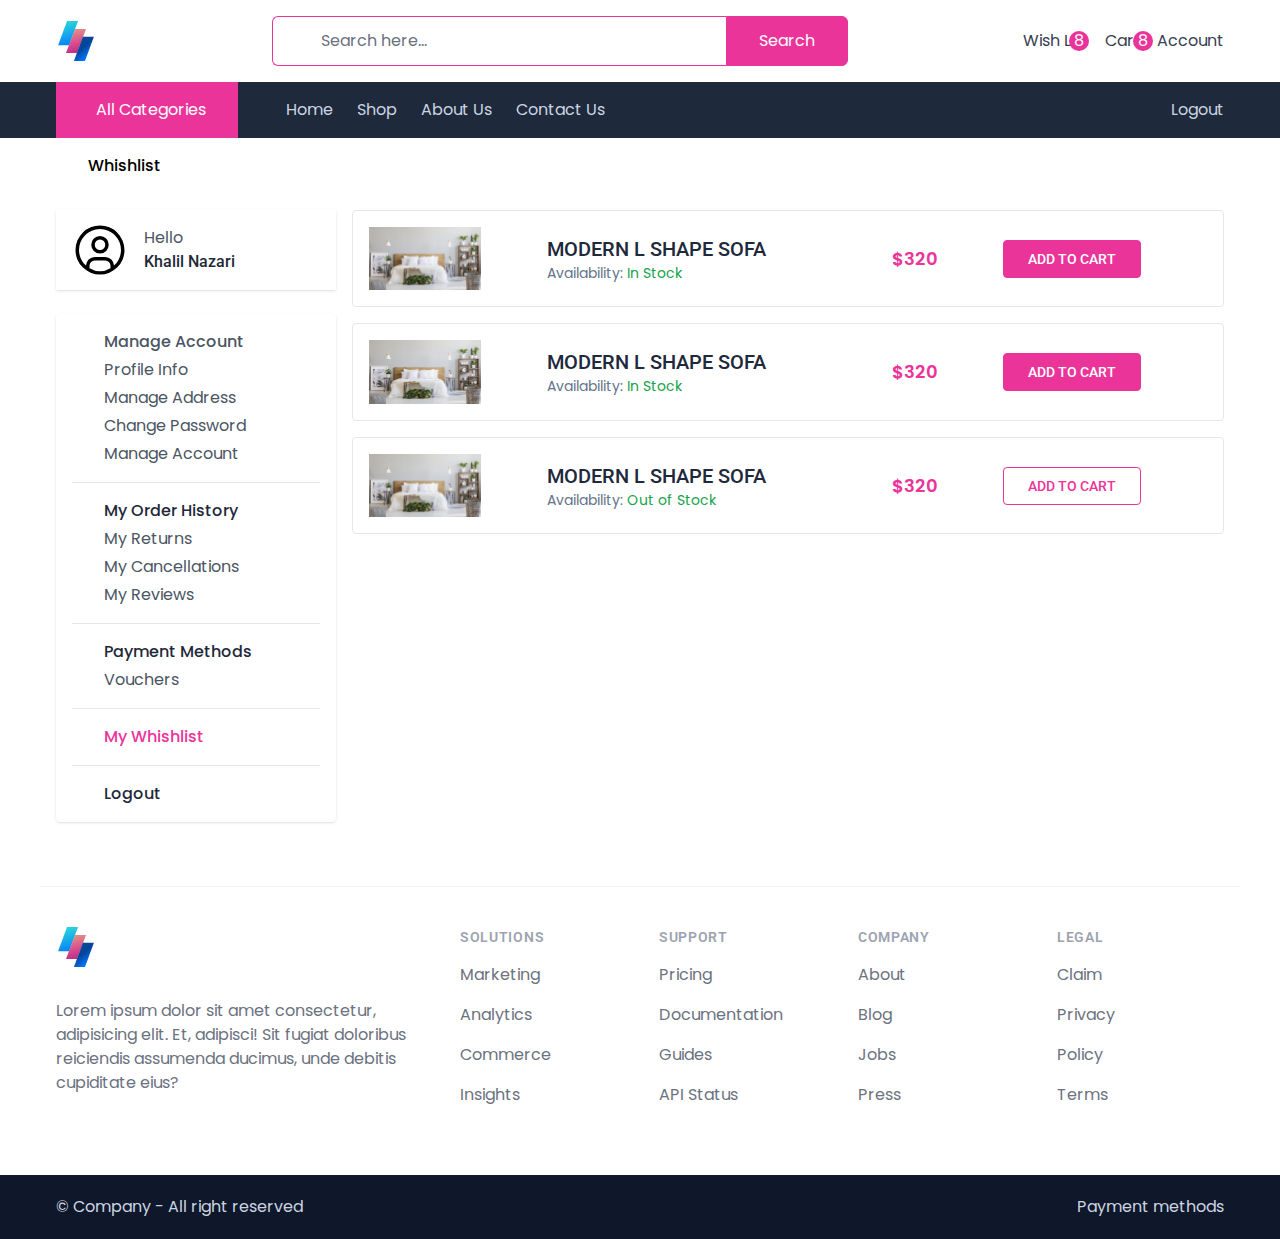
<file: public/pages/whislish.html>
<!DOCTYPE html>
<html lang="en">
<head>
    <meta charset="UTF-8">
    <meta http-equiv="X-UA-Compatible" content="IE=edge">
    <meta name="viewport" content="width=device-width, initial-scale=1.0">

    <link rel="preconnect" href="https://fonts.googleapis.com">
    <link rel="preconnect" href="https://fonts.gstatic.com" crossorigin>

    <!-- fontawesome -->
    <link rel="stylesheet" href="https://cdnjs.cloudflare.com/ajax/libs/font-awesome/6.1.1/css/all.min.css" integrity="sha512-KfkfwYDsLkIlwQp6LFnl8zNdLGxu9YAA1QvwINks4PhcElQSvqcyVLLD9aMhXd13uQjoXtEKNosOWaZqXgel0g==" crossorigin="anonymous" referrerpolicy="no-referrer" />

    <!-- tailwind build css -->
    <link rel="stylesheet" href="../css/main.css">

    <title>Account | tailwind ecommerce</title>
</head>
<body>
    <!-- header -->
    <header class="py-4 shadow-sm bg-white">
        <div class="container flex justify-between items-center">
            <!-- logo -->
            <a href="../index.html">
                <img src="../images/logo.svg" alt="logo" class="w-10 h-10">
            </a>

            <!-- serachbar -->
            <div class="w-full max-w-xl relative flex">
                <span class="absolute top-3 left-4 text-lg text-gray-400">
                    <i class="fas fa-search"></i>
                </span>
                <input type="text" class="w-full border border-primary border-r-0 pl-12 py-3 pr-3 rounded-l-md focus:outline-none" placeholder="Search here...">
                <button class="bg-primary border border-primary text-white px-8 rounded-r-md hover:text-primary hover:bg-transparent transition">Search</button>
            </div>

            <div class="flex item-center space-x-4">
                <a href="#" class="text-center text-gray-700 hover:text-primary transition relative">
                    <div class="text-2xl">
                        <i class="far fa-heart"></i>
                    </div>
                    <div class="text-sx leading-3">Wish List</div>
                    <span class="absolute right-0 -top-1 w-5 h-5 bg-primary text-white rounded-full flex items-center justify-center text-sx ">8</span>
                </a>

                <a href="#" class="text-center text-gray-700 hover:text-primary transition relative">
                    <div class="text-2xl">
                        <i class="fas fa-shopping-bag"></i>
                    </div>
                    <div class="text-sx leading-3">Cart</div>
                    <span class="absolute -right-3 -top-1 w-5 h-5 bg-primary text-white rounded-full flex items-center justify-center text-sx ">8</span>
                </a>

                <a href="#" class="text-center text-gray-700 hover:text-primary transition relative">
                    <div class="text-2xl">
                        <i class="fa fa-user"></i>
                    </div>
                    <div class="text-sx leading-3">Account</div>
                </a>
            </div>
        </div>
    </header>
    <!-- header end  -->

    <!-- navbar -->
    <nav class="bg-slate-800">
        <div class="container flex">
            <!-- categories -->
            <div class="px-8 py-4 bg-primary flex items-center cursor-pointer relative group">
                <span class="text-white">
                    <i class="fas fa-bars"></i>
                </span>
                <span class="capitalize ml-2 text-white ">All categories</span>

                <div class="absolute top-full left-0 w-full bg-white shadow-md py-3 divide-y divide-slate-200 divide-dashed opacity-0 group-hover:opacity-100 invisible group-hover:visible transition duration-500 ease-in-out">

                    <a href="#" class="flex items-center px-6 py-3 hover:bg-slate-100 transition">
                        <i class="fa-solid fa-couch h-5 object-contain"></i>
                        <span class="ml-6 text-slate-800 text-sm">Furniture</span>
                    </a>

                    <a href="#" class="flex items-center px-6 py-3 hover:bg-slate-100 transition">
                        <i class="fa-solid fa-kitchen-set h-5 object-contain"></i>
                        <span class="ml-6 text-slate-800 text-sm">Kitchen set</span>
                    </a>

                    <a href="#" class="flex items-center px-6 py-3 hover:bg-slate-100 transition">
                        <i class="fa-solid fa-shirt h-5 object-contain"></i>
                        <span class="ml-6 text-slate-800 text-sm">Cloths</span>
                    </a>

                    <a href="#" class="flex items-center px-6 py-3 hover:bg-slate-100 transition">
                        <i class="fa-solid fa-sink h-5 object-contain"></i>
                        <span class="ml-6 text-slate-800 text-sm">Bathing set</span>
                    </a>

                    <a href="#" class="flex items-center px-6 py-3 hover:bg-slate-100 transition">
                        <i class="fa-solid fa-person-hiking h-5 object-contain"></i>
                        <span class="ml-6 text-slate-800 text-sm">Outdoors</span>
                    </a>   

                    <a href="#" class="flex items-center px-6 py-3 hover:bg-slate-100 transition">
                        <i class="fa-solid fa-bed w-5 h-5 object-contain"></i>
                        <span class="ml-6 text-slate-800 text-sm">Bedroom</span>
                    </a>
                </div>
            </div>

            <!-- navbar links -->
            <div class="flex items-center justify-between flex-grow pl-12">
                <div class="flex items-center space-x-6 capitalize">
                    <a href="../index.html" class="text-slate-300 hover:text-slate-200 transition">Home</a>
                    <a href="./shop.html" class="text-slate-300 hover:text-slate-200 transition">Shop</a>
                    <a href="./about.html" class="text-slate-300 hover:text-slate-200 transition">About us</a>
                    <a href="./contact.html" class="text-slate-300 hover:text-slate-200 transition">Contact us</a>
                </div>

                <div class="flex items-center gap-2">
                    <a href="./login.html" class="text-slate-300 hover:text-slate-200 transition">Logout</a> 
                </div>
            </div>
        </div>
    </nav>
    <!-- navbar end -->

    <!-- bredcrums -->
    <section>
        <div class="container py-4 flex items-center space-x-4">
            <a href="../index.html" class=text-primary text-base"><i class="fas fa-home"></i></a>
            <i class="text-sm text-gray-400 fas fa-chevron-right"></i>
            <a href="./whislish.html" class="text-gray font-medium">Whishlist</a>
        </div>
    </section>
    <!-- bredcrums end -->

    <!-- account wrapper -->
    <section class="account-wrapper pt-4 pb-16">
        <div class="container">
            <div class="grid grid-cols-12 items-start gap-4">
                <!-- sidebar -->
                <div class="col-span-3">
                    <!-- user avatar -->
                    <div class="px-4 py-3 shadow flex items-center gap-4">
                        <div class="flex-shrink-0">
                            <img src="../images/avatar.svg" alt="" class="w-14 h-14"/>
                        </div>
                        <div class="flex-grow">
                            <p class="text-gray-600">Hello</p>
                            <h4 class="text-gray-800 font-medium">Khalil Nazari</h4>
                        </div>
                    </div>
    
                    <!-- links -->
                    <div class="p-4 shadow mt-6 rounded bg-white divide-y divide-gray-200 space-y-4 text-gray-600 ">
                        <!-- manage account -->
                        <div class="space-y-1 pl-8">
                            <a href="#" class="relative block font-medium capitalize transition">
                                <span class="absolute -left-8 top-0 text-base"><i class="far fa-address-card"></i></span>
                                Manage account
                            </a>
                            <a href="#" class="relative hover:text-primary block capitalize transition">Profile info</a>
                            <a href="#" class="relative hover:text-primary block capitalize transition">Manage address</a>
                            <a href="#" class="relative hover:text-primary block capitalize transition">Change password</a>
                            <a href="#" class="relative hover:text-primary block capitalize transition">Manage account</a>
                        </div>
    
                        <!-- order history -->
                        <div class="space-y-1 pl-8 pt-4">
                            <a href="#" class="relative text-slate-800 block font-medium capitalize transition">
                                <span class="absolute -left-8 top-0 text-base"><i class="fa-solid fa-gift"></i></span>
                                My order history
                            </a>
                            <a href="#" class="relative hover:text-primary block capitalize transition">My returns</a>
                            <a href="#" class="relative hover:text-primary block capitalize transition">My cancellations</a>
                            <a href="#" class="relative hover:text-primary block capitalize transition">My reviews</a>
                        </div>
    
                        <!-- paymetns -->
                        <div class="space-y-1 pl-8 pt-4">
                            <a href="#" class="relative text-slate-800 block font-medium capitalize transition">
                                <span class="absolute -left-8 top-0 text-base"><i class="far fa-address-card"></i></span>
                                Payment Methods
                            </a>
                            <a href="#" class="relative hover:text-primary block capitalize transition">Vouchers</a>
                        </div>
    
                        <!-- Whishlist -->
                        <div class="space-y-1 pl-8 pt-4">
                            <a href="#" class="relative text-primary block font-medium capitalize transition">
                                <span class="absolute -left-8 top-0 text-base">
                                    <i class="fa-solid fa-heart"></i>
                                </span>
                                My Whishlist
                            </a>
                        </div>
    
                        <!-- lgoout -->
                        <div class="space-y-1 pl-8 pt-4">
                            <a href="#" class="relative text-slate-800 block font-medium capitalize transition">
                                <span class="absolute -left-8 top-0 text-base">
                                    <i class="fa-solid fa-right-from-bracket"></i>
                                </span>
                                Logout
                            </a>
                        </div>
                    </div>
                </div>
                <!-- sidebar end -->
    
                <!-- wishlist -->
                <div class="col-span-9 space-y-4">
                    <!-- list -->
                    <div class="flex items-center justify-between gap-6 p-4 border border-gray-200 rounded">
                        <!-- imgage -->
                        <div class="w-28">
                            <img src="../images/bedroom.jpg" alt="wishlist" class="w-full">
                        </div>

                        <!-- content -->
                        <div class="w-1/3">
                            <h2 class="text-slate-800 text-xl font-medium uppercase">Modern L shape sofa</h2>
                            <p class="text-slate-500 text-sm">
                                Availability: <span class="text-green-600">In Stock</span>
                            </p>
                        </div>

                        <div class="text-primary text-lg font-semibold">$320</div>
                        <a href="#" class="px-6 py-2 text-center text-sm text-white bg-primary border border-primary rounded hover:bg-transparent hover:text-primary uppercase font-roboto font-medium transition">Add to cart</a>
                        <div class="text-slate-600 cursor-pointer hover:text-primary transition">
                            <i class="fas fa-trash"></i>
                        </div>
                    </div>

                    <div class="flex items-center justify-between gap-6 p-4 border border-gray-200 rounded">
                        <!-- imgage -->
                        <div class="w-28">
                            <img src="../images/bedroom.jpg" alt="wishlist" class="w-full">
                        </div>

                        <!-- content -->
                        <div class="w-1/3">
                            <h2 class="text-slate-800 text-xl font-medium uppercase">Modern L shape sofa</h2>
                            <p class="text-slate-500 text-sm">
                                Availability: <span class="text-green-600">In Stock</span>
                            </p>
                        </div>

                        <div class="text-primary text-lg font-semibold">$320</div>
                        <a href="#" class="px-6 py-2 text-center text-sm text-white bg-primary border border-primary rounded hover:bg-transparent hover:text-primary uppercase font-roboto font-medium transition">Add to cart</a>
                        <div class="text-slate-600 cursor-pointer hover:text-primary transition">
                            <i class="fas fa-trash"></i>
                        </div>
                    </div>

                    <div class="flex items-center justify-between gap-6 p-4 border border-gray-200 rounded">
                        <!-- imgage -->
                        <div class="w-28">
                            <img src="../images/bedroom.jpg" alt="wishlist" class="w-full">
                        </div>

                        <!-- content -->
                        <div class="w-1/3">
                            <h2 class="text-slate-800 text-xl font-medium uppercase">Modern L shape sofa</h2>
                            <p class="text-slate-500 text-sm">
                                Availability: <span class="text-green-600">Out of Stock</span>
                            </p>
                        </div>

                        <div class="text-primary text-lg font-semibold">$320</div>
                        
                        <a href="#" class="cursor-not-allowed px-6 py-2 text-center text-sm text-primary bg-transparent border border-primary rounded  uppercase font-roboto font-medium transition">Add to cart</a>
                        <div class="text-slate-600 cursor-pointer hover:text-primary transition">
                            <i class="fas fa-trash"></i>
                        </div>
                    </div>
                </div>
                <!-- wishlist end -->
            </div>
        </div>
    </section>
    <!-- account wrapper end -->

    <!-- footer  -->
    <footer>
        <div class="container pt-10 pb-12 border-t border-gray-100 grid grid-cols-3 gap-11">
            <div class="cols-span-1 space-y-8">
                <!-- <img src="./images/" alt=""> -->
                <a href="../index.html">
                    <img src="../images/logo.svg" alt="logo" class="w-10 h-10">
                </a>
                <p class="text-gray-500">Lorem ipsum dolor sit amet consectetur, adipisicing elit. Et, adipisci! Sit fugiat doloribus reiciendis assumenda ducimus, unde debitis cupiditate eius?</p>
                
                <div class="flex space-x-6">
                    <a href="#" class="text-gray-400 hover:text-gray-500">
                        <i class="fab fa-facebook-f"></i>
                    </a>

                    <a href="#" class="text-gray-400 hover:text-gray-500">
                        <i class="fab fa-twitter"></i>
                    </a>

                    <a href="#" class="text-gray-400 hover:text-gray-500">
                        <i class="fab fa-instagram"></i>
                    </a>

                    <a href="#" class="text-gray-400 hover:text-gray-500">
                        <i class="fab fa-linkedin-in"></i>
                    </a>
                </div>

                
            </div>


            <div class="col-span-2 grid grid-cols-2 gap-8">
                <div class="grid grid-cols-2 gap-8">
                    <div>
                        <h3 class="text-sm font-semibold text-gray-400 uppercase tracking-wider">Solutions</h3>
                        <div class="mt-4 space-y-4">
                            <a href="#" class="text-base text-gray-500 hover:text-gray-900 block">Marketing</a>
                            <a href="#" class="text-base text-gray-500 hover:text-gray-900 block">Analytics</a>
                            <a href="#" class="text-base text-gray-500 hover:text-gray-900 block">Commerce</a>
                            <a href="#" class="text-base text-gray-500 hover:text-gray-900 block">Insights</a>
                        </div>
                    </div>
                    
                    <div>
                        <h3 class="text-sm font-semibold text-gray-400 uppercase tracking-wider">Support</h3>
                        <div class="mt-4 space-y-4">
                            <a href="#" class="text-base text-gray-500 hover:text-gray-900 block">Pricing</a>
                            <a href="#" class="text-base text-gray-500 hover:text-gray-900 block">Documentation</a>
                            <a href="#" class="text-base text-gray-500 hover:text-gray-900 block">Guides</a>
                            <a href="#" class="text-base text-gray-500 hover:text-gray-900 block">API Status</a>
                        </div>
                    </div>
                </div>

                <div class="grid grid-cols-2 gap-8">
                    <div>
                        <h3 class="text-sm font-semibold text-gray-400 uppercase tracking-wider">Company</h3>
                        <div class="mt-4 space-y-4">
                            <a href="#" class="text-base text-gray-500 hover:text-gray-900 block">About</a>
                            <a href="#" class="text-base text-gray-500 hover:text-gray-900 block">Blog</a>
                            <a href="#" class="text-base text-gray-500 hover:text-gray-900 block">Jobs</a>
                            <a href="#" class="text-base text-gray-500 hover:text-gray-900 block">Press</a>
                        </div>
                    </div>
                    
                    <div>
                        <h3 class="text-sm font-semibold text-gray-400 uppercase tracking-wider">Legal</h3>
                        <div class="mt-4 space-y-4">
                            <a href="#" class="text-base text-gray-500 hover:text-gray-900 block">Claim</a>
                            <a href="#" class="text-base text-gray-500 hover:text-gray-900 block">Privacy</a>
                            <a href="#" class="text-base text-gray-500 hover:text-gray-900 block">Policy</a>
                            <a href="#" class="text-base text-gray-500 hover:text-gray-900 block">Terms</a>
                        </div>
                    </div>
                </div>
            </div>
        </div> 
    </footer>
    <section class="p-5 bg-slate-900">
        <div class="container flex items-center justify-between">
            <p class="text-slate-300">&copy; Company - All right reserved</p>
            <p class="text-slate-300">Payment methods</p>
        </div>
    </section>
    <!-- footer end -->
</body>
</html>
</file>
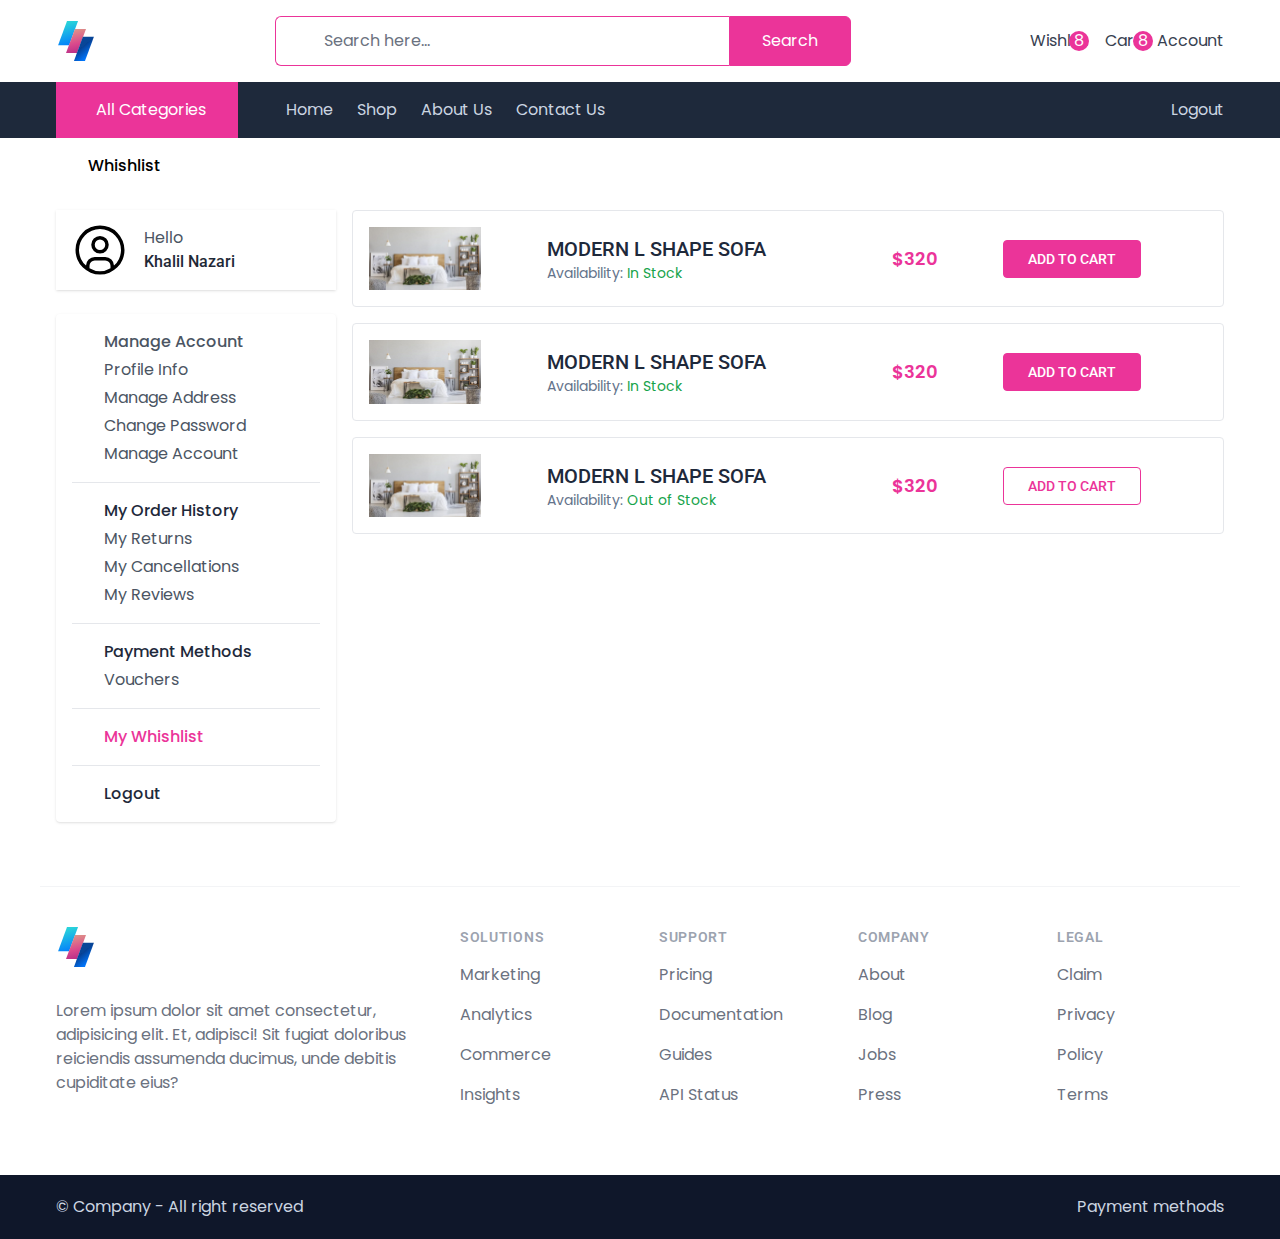
<file: public/pages/whislist.html>
<!DOCTYPE html>
<html lang="en">
<head>
    <meta charset="UTF-8">
    <meta http-equiv="X-UA-Compatible" content="IE=edge">
    <meta name="viewport" content="width=device-width, initial-scale=1.0">

    <link rel="preconnect" href="https://fonts.googleapis.com">
    <link rel="preconnect" href="https://fonts.gstatic.com" crossorigin>

    <!-- fontawesome -->
    <link rel="stylesheet" href="https://cdnjs.cloudflare.com/ajax/libs/font-awesome/6.1.1/css/all.min.css" integrity="sha512-KfkfwYDsLkIlwQp6LFnl8zNdLGxu9YAA1QvwINks4PhcElQSvqcyVLLD9aMhXd13uQjoXtEKNosOWaZqXgel0g==" crossorigin="anonymous" referrerpolicy="no-referrer" />

    <!-- tailwind build css -->
    <link rel="stylesheet" href="../css/main.css">

    <title>Account | tailwind ecommerce</title>
</head>
<body>
    <!-- header -->
    <header class="py-4 shadow-sm bg-white">
        <div class="container flex justify-between items-center">
            <!-- logo -->
            <a href="../index.html">
                <img src="../images/logo.svg" alt="logo" class="w-10 h-10">
            </a>

            <!-- serachbar -->
            <div class="w-full max-w-xl relative flex">
                <span class="absolute top-3 left-4 text-lg text-gray-400">
                    <i class="fas fa-search"></i>
                </span>
                <input type="text" class="w-full border border-primary border-r-0 pl-12 py-3 pr-3 rounded-l-md focus:outline-none" placeholder="Search here...">
                <button class="bg-primary border border-primary text-white px-8 rounded-r-md hover:text-primary hover:bg-transparent transition">Search</button>
            </div>

            <div class="flex item-center space-x-4">
                <a href="./whislist.html" class="text-center text-gray-700 hover:text-primary transition relative">
                    <div class="text-2xl">
                        <i class="far fa-heart"></i>
                    </div>
                    <div class="text-sx leading-3">Wishlist</div>
                    <span class="absolute right-0 -top-1 w-5 h-5 bg-primary text-white rounded-full flex items-center justify-center text-sx ">8</span>
                </a>

                <a href="./cart.html" class="text-center text-gray-700 hover:text-primary transition relative">
                    <div class="text-2xl">
                        <i class="fas fa-shopping-bag"></i>
                    </div>
                    <div class="text-sx leading-3">Cart</div>
                    <span class="absolute -right-3 -top-1 w-5 h-5 bg-primary text-white rounded-full flex items-center justify-center text-sx ">8</span>
                </a>

                <a href="./account.html" class="text-center text-gray-700 hover:text-primary transition relative">
                    <div class="text-2xl">
                        <i class="fa fa-user"></i>
                    </div>
                    <div class="text-sx leading-3">Account</div>
                </a>
            </div>
        </div>
    </header>
    <!-- header end  -->

    <!-- navbar -->
    <nav class="bg-slate-800">
        <div class="container flex">
            <!-- categories -->
            <div class="px-8 py-4 bg-primary flex items-center cursor-pointer relative group">
                <span class="text-white">
                    <i class="fas fa-bars"></i>
                </span>
                <span class="capitalize ml-2 text-white ">All categories</span>

                <div class="absolute top-full left-0 w-full bg-white shadow-md py-3 divide-y divide-slate-200 divide-dashed opacity-0 group-hover:opacity-100 invisible group-hover:visible transition duration-500 ease-in-out">

                    <a href="#" class="flex items-center px-6 py-3 hover:bg-slate-100 transition">
                        <i class="fa-solid fa-couch h-5 object-contain"></i>
                        <span class="ml-6 text-slate-800 text-sm">Furniture</span>
                    </a>

                    <a href="#" class="flex items-center px-6 py-3 hover:bg-slate-100 transition">
                        <i class="fa-solid fa-kitchen-set h-5 object-contain"></i>
                        <span class="ml-6 text-slate-800 text-sm">Kitchen set</span>
                    </a>

                    <a href="#" class="flex items-center px-6 py-3 hover:bg-slate-100 transition">
                        <i class="fa-solid fa-shirt h-5 object-contain"></i>
                        <span class="ml-6 text-slate-800 text-sm">Cloths</span>
                    </a>

                    <a href="#" class="flex items-center px-6 py-3 hover:bg-slate-100 transition">
                        <i class="fa-solid fa-sink h-5 object-contain"></i>
                        <span class="ml-6 text-slate-800 text-sm">Bathing set</span>
                    </a>

                    <a href="#" class="flex items-center px-6 py-3 hover:bg-slate-100 transition">
                        <i class="fa-solid fa-person-hiking h-5 object-contain"></i>
                        <span class="ml-6 text-slate-800 text-sm">Outdoors</span>
                    </a>   

                    <a href="#" class="flex items-center px-6 py-3 hover:bg-slate-100 transition">
                        <i class="fa-solid fa-bed w-5 h-5 object-contain"></i>
                        <span class="ml-6 text-slate-800 text-sm">Bedroom</span>
                    </a>
                </div>
            </div>

            <!-- navbar links -->
            <div class="flex items-center justify-between flex-grow pl-12">
                <div class="flex items-center space-x-6 capitalize">
                    <a href="../index.html" class="text-slate-300 hover:text-slate-200 transition">Home</a>
                    <a href="./shop.html" class="text-slate-300 hover:text-slate-200 transition">Shop</a>
                    <a href="./about.html" class="text-slate-300 hover:text-slate-200 transition">About us</a>
                    <a href="./contact.html" class="text-slate-300 hover:text-slate-200 transition">Contact us</a>
                </div>

                <div class="flex items-center gap-2">
                    <a href="./login.html" class="text-slate-300 hover:text-slate-200 transition">Logout</a> 
                </div>
            </div>
        </div>
    </nav>
    <!-- navbar end -->

    <!-- bredcrums -->
    <section>
        <div class="container py-4 flex items-center space-x-4">
            <a href="../index.html" class=text-primary text-base"><i class="fas fa-home"></i></a>
            <i class="text-sm text-gray-400 fas fa-chevron-right"></i>
            <a href="./whislish.html" class="text-gray font-medium">Whishlist</a>
        </div>
    </section>
    <!-- bredcrums end -->

    <!-- account wrapper -->
    <section class="account-wrapper pt-4 pb-16">
        <div class="container">
            <div class="grid grid-cols-12 items-start gap-4">
                <!-- sidebar -->
                <div class="col-span-3">
                    <!-- user avatar -->
                    <div class="px-4 py-3 shadow flex items-center gap-4">
                        <div class="flex-shrink-0">
                            <img src="../images/avatar.svg" alt="" class="w-14 h-14"/>
                        </div>
                        <div class="flex-grow">
                            <p class="text-gray-600">Hello</p>
                            <h4 class="text-gray-800 font-medium">Khalil Nazari</h4>
                        </div>
                    </div>
    
                    <!-- links -->
                    <div class="p-4 shadow mt-6 rounded bg-white divide-y divide-gray-200 space-y-4 text-gray-600 ">
                        <!-- manage account -->
                        <div class="space-y-1 pl-8">
                            <a href="#" class="relative block font-medium capitalize transition">
                                <span class="absolute -left-8 top-0 text-base"><i class="far fa-address-card"></i></span>
                                Manage account
                            </a>
                            <a href="#" class="relative hover:text-primary block capitalize transition">Profile info</a>
                            <a href="#" class="relative hover:text-primary block capitalize transition">Manage address</a>
                            <a href="#" class="relative hover:text-primary block capitalize transition">Change password</a>
                            <a href="#" class="relative hover:text-primary block capitalize transition">Manage account</a>
                        </div>
    
                        <!-- order history -->
                        <div class="space-y-1 pl-8 pt-4">
                            <a href="#" class="relative text-slate-800 block font-medium capitalize transition">
                                <span class="absolute -left-8 top-0 text-base"><i class="fa-solid fa-gift"></i></span>
                                My order history
                            </a>
                            <a href="#" class="relative hover:text-primary block capitalize transition">My returns</a>
                            <a href="#" class="relative hover:text-primary block capitalize transition">My cancellations</a>
                            <a href="#" class="relative hover:text-primary block capitalize transition">My reviews</a>
                        </div>
    
                        <!-- paymetns -->
                        <div class="space-y-1 pl-8 pt-4">
                            <a href="#" class="relative text-slate-800 block font-medium capitalize transition">
                                <span class="absolute -left-8 top-0 text-base"><i class="far fa-address-card"></i></span>
                                Payment Methods
                            </a>
                            <a href="#" class="relative hover:text-primary block capitalize transition">Vouchers</a>
                        </div>
    
                        <!-- Whishlist -->
                        <div class="space-y-1 pl-8 pt-4">
                            <a href="#" class="relative text-primary block font-medium capitalize transition">
                                <span class="absolute -left-8 top-0 text-base">
                                    <i class="fa-solid fa-heart"></i>
                                </span>
                                My Whishlist
                            </a>
                        </div>
    
                        <!-- lgoout -->
                        <div class="space-y-1 pl-8 pt-4">
                            <a href="#" class="relative text-slate-800 block font-medium capitalize transition">
                                <span class="absolute -left-8 top-0 text-base">
                                    <i class="fa-solid fa-right-from-bracket"></i>
                                </span>
                                Logout
                            </a>
                        </div>
                    </div>
                </div>
                <!-- sidebar end -->
    
                <!-- wishlist -->
                <div class="col-span-9 space-y-4">
                    <!-- list -->
                    <div class="flex items-center justify-between gap-6 p-4 border border-gray-200 rounded">
                        <!-- imgage -->
                        <div class="w-28">
                            <img src="../images/bedroom.jpg" alt="wishlist" class="w-full">
                        </div>

                        <!-- content -->
                        <div class="w-1/3">
                            <h2 class="text-slate-800 text-xl font-medium uppercase">Modern L shape sofa</h2>
                            <p class="text-slate-500 text-sm">
                                Availability: <span class="text-green-600">In Stock</span>
                            </p>
                        </div>

                        <div class="text-primary text-lg font-semibold">$320</div>
                        <a href="#" class="px-6 py-2 text-center text-sm text-white bg-primary border border-primary rounded hover:bg-transparent hover:text-primary uppercase font-roboto font-medium transition">Add to cart</a>
                        <div class="text-slate-600 cursor-pointer hover:text-primary transition">
                            <i class="fas fa-trash"></i>
                        </div>
                    </div>

                    <div class="flex items-center justify-between gap-6 p-4 border border-gray-200 rounded">
                        <!-- imgage -->
                        <div class="w-28">
                            <img src="../images/bedroom.jpg" alt="wishlist" class="w-full">
                        </div>

                        <!-- content -->
                        <div class="w-1/3">
                            <h2 class="text-slate-800 text-xl font-medium uppercase">Modern L shape sofa</h2>
                            <p class="text-slate-500 text-sm">
                                Availability: <span class="text-green-600">In Stock</span>
                            </p>
                        </div>

                        <div class="text-primary text-lg font-semibold">$320</div>
                        <a href="#" class="px-6 py-2 text-center text-sm text-white bg-primary border border-primary rounded hover:bg-transparent hover:text-primary uppercase font-roboto font-medium transition">Add to cart</a>
                        <div class="text-slate-600 cursor-pointer hover:text-primary transition">
                            <i class="fas fa-trash"></i>
                        </div>
                    </div>

                    <div class="flex items-center justify-between gap-6 p-4 border border-gray-200 rounded">
                        <!-- imgage -->
                        <div class="w-28">
                            <img src="../images/bedroom.jpg" alt="wishlist" class="w-full">
                        </div>

                        <!-- content -->
                        <div class="w-1/3">
                            <h2 class="text-slate-800 text-xl font-medium uppercase">Modern L shape sofa</h2>
                            <p class="text-slate-500 text-sm">
                                Availability: <span class="text-green-600">Out of Stock</span>
                            </p>
                        </div>

                        <div class="text-primary text-lg font-semibold">$320</div>
                        
                        <a href="#" class="cursor-not-allowed px-6 py-2 text-center text-sm text-primary bg-transparent border border-primary rounded  uppercase font-roboto font-medium transition">Add to cart</a>
                        <div class="text-slate-600 cursor-pointer hover:text-primary transition">
                            <i class="fas fa-trash"></i>
                        </div>
                    </div>
                </div>
                <!-- wishlist end -->
            </div>
        </div>
    </section>
    <!-- account wrapper end -->

    <!-- footer  -->
    <footer>
        <div class="container pt-10 pb-12 border-t border-gray-100 grid grid-cols-3 gap-11">
            <div class="cols-span-1 space-y-8">
                <!-- <img src="./images/" alt=""> -->
                <a href="../index.html">
                    <img src="../images/logo.svg" alt="logo" class="w-10 h-10">
                </a>
                <p class="text-gray-500">Lorem ipsum dolor sit amet consectetur, adipisicing elit. Et, adipisci! Sit fugiat doloribus reiciendis assumenda ducimus, unde debitis cupiditate eius?</p>
                
                <div class="flex space-x-6">
                    <a href="#" class="text-gray-400 hover:text-gray-500">
                        <i class="fab fa-facebook-f"></i>
                    </a>

                    <a href="#" class="text-gray-400 hover:text-gray-500">
                        <i class="fab fa-twitter"></i>
                    </a>

                    <a href="#" class="text-gray-400 hover:text-gray-500">
                        <i class="fab fa-instagram"></i>
                    </a>

                    <a href="#" class="text-gray-400 hover:text-gray-500">
                        <i class="fab fa-linkedin-in"></i>
                    </a>
                </div>

                
            </div>


            <div class="col-span-2 grid grid-cols-2 gap-8">
                <div class="grid grid-cols-2 gap-8">
                    <div>
                        <h3 class="text-sm font-semibold text-gray-400 uppercase tracking-wider">Solutions</h3>
                        <div class="mt-4 space-y-4">
                            <a href="#" class="text-base text-gray-500 hover:text-gray-900 block">Marketing</a>
                            <a href="#" class="text-base text-gray-500 hover:text-gray-900 block">Analytics</a>
                            <a href="#" class="text-base text-gray-500 hover:text-gray-900 block">Commerce</a>
                            <a href="#" class="text-base text-gray-500 hover:text-gray-900 block">Insights</a>
                        </div>
                    </div>
                    
                    <div>
                        <h3 class="text-sm font-semibold text-gray-400 uppercase tracking-wider">Support</h3>
                        <div class="mt-4 space-y-4">
                            <a href="#" class="text-base text-gray-500 hover:text-gray-900 block">Pricing</a>
                            <a href="#" class="text-base text-gray-500 hover:text-gray-900 block">Documentation</a>
                            <a href="#" class="text-base text-gray-500 hover:text-gray-900 block">Guides</a>
                            <a href="#" class="text-base text-gray-500 hover:text-gray-900 block">API Status</a>
                        </div>
                    </div>
                </div>

                <div class="grid grid-cols-2 gap-8">
                    <div>
                        <h3 class="text-sm font-semibold text-gray-400 uppercase tracking-wider">Company</h3>
                        <div class="mt-4 space-y-4">
                            <a href="#" class="text-base text-gray-500 hover:text-gray-900 block">About</a>
                            <a href="#" class="text-base text-gray-500 hover:text-gray-900 block">Blog</a>
                            <a href="#" class="text-base text-gray-500 hover:text-gray-900 block">Jobs</a>
                            <a href="#" class="text-base text-gray-500 hover:text-gray-900 block">Press</a>
                        </div>
                    </div>
                    
                    <div>
                        <h3 class="text-sm font-semibold text-gray-400 uppercase tracking-wider">Legal</h3>
                        <div class="mt-4 space-y-4">
                            <a href="#" class="text-base text-gray-500 hover:text-gray-900 block">Claim</a>
                            <a href="#" class="text-base text-gray-500 hover:text-gray-900 block">Privacy</a>
                            <a href="#" class="text-base text-gray-500 hover:text-gray-900 block">Policy</a>
                            <a href="#" class="text-base text-gray-500 hover:text-gray-900 block">Terms</a>
                        </div>
                    </div>
                </div>
            </div>
        </div> 
    </footer>
    <section class="p-5 bg-slate-900">
        <div class="container flex items-center justify-between">
            <p class="text-slate-300">&copy; Company - All right reserved</p>
            <p class="text-slate-300">Payment methods</p>
        </div>
    </section>
    <!-- footer end -->
</body>
</html>
</file>
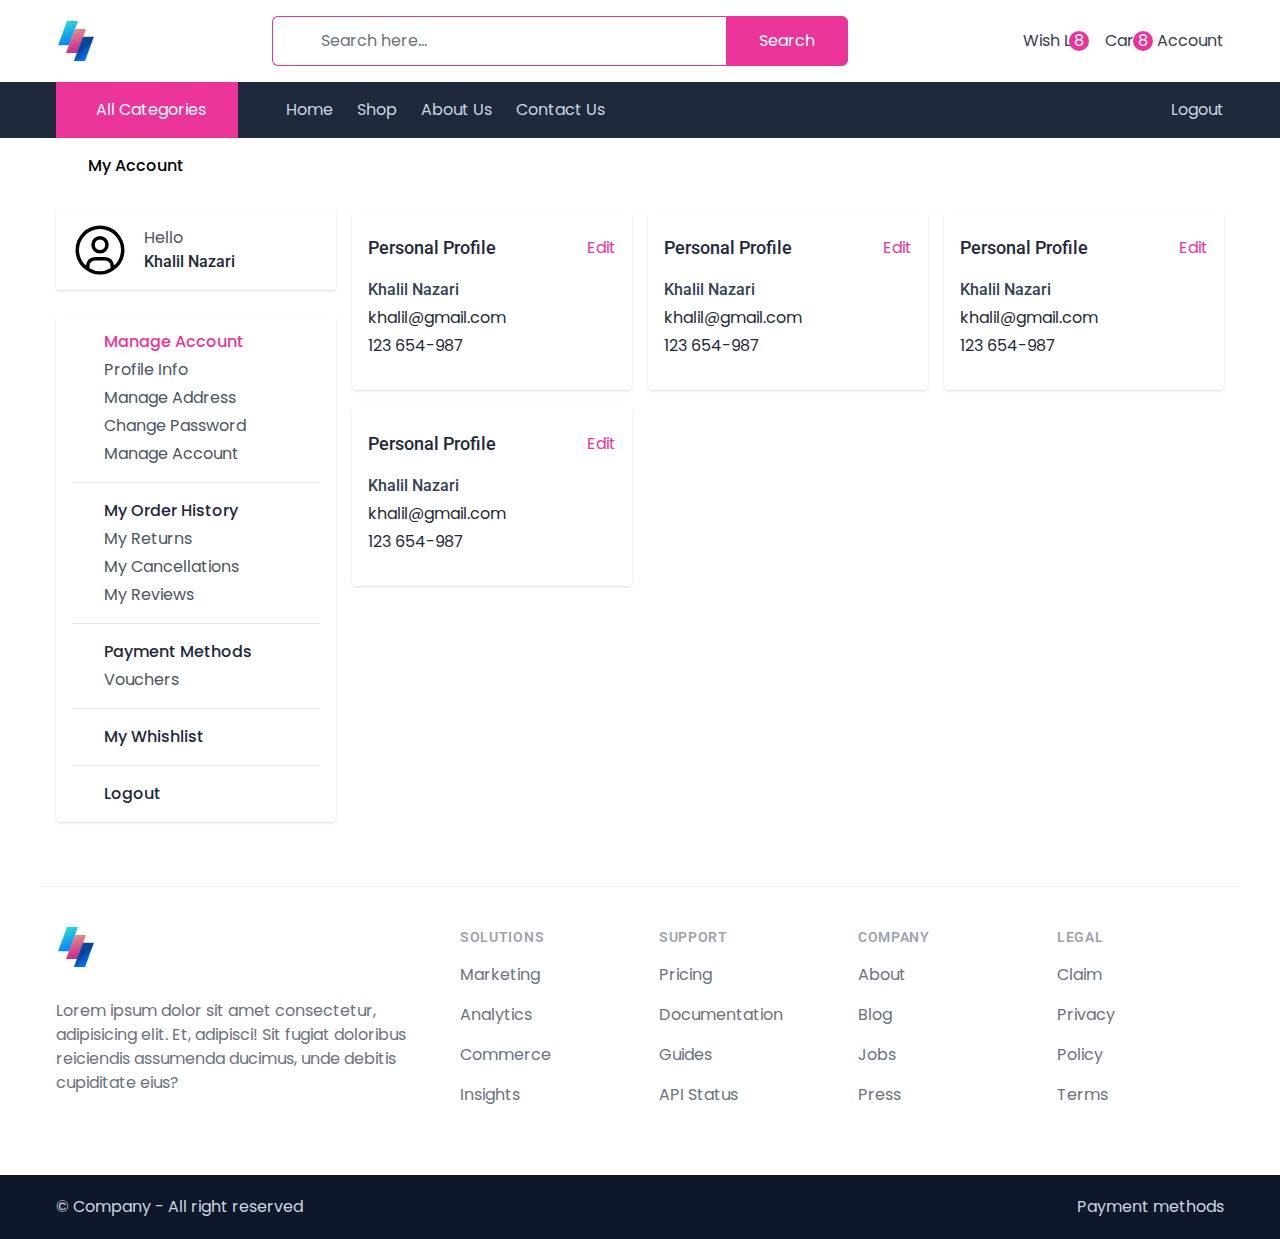
<file: public/pages/account/account.html>
<!DOCTYPE html>
<html lang="en">
<head>
    <meta charset="UTF-8">
    <meta http-equiv="X-UA-Compatible" content="IE=edge">
    <meta name="viewport" content="width=device-width, initial-scale=1.0">

    <link rel="preconnect" href="https://fonts.googleapis.com">
    <link rel="preconnect" href="https://fonts.gstatic.com" crossorigin>

    <!-- fontawesome -->
    <link rel="stylesheet" href="https://cdnjs.cloudflare.com/ajax/libs/font-awesome/6.1.1/css/all.min.css" integrity="sha512-KfkfwYDsLkIlwQp6LFnl8zNdLGxu9YAA1QvwINks4PhcElQSvqcyVLLD9aMhXd13uQjoXtEKNosOWaZqXgel0g==" crossorigin="anonymous" referrerpolicy="no-referrer" />

    <!-- tailwind build css -->
    <link rel="stylesheet" href="../../css/main.css">

    <title>Account | tailwind ecommerce</title>
</head>
<body>
    <!-- header -->
    <header class="py-4 shadow-sm bg-white">
        <div class="container flex justify-between items-center">
            <!-- logo -->
            <a href="../../index.html">
                <img src="../../images/logo.svg" alt="logo" class="w-10 h-10">
            </a>

            <!-- serachbar -->
            <div class="w-full max-w-xl relative flex">
                <span class="absolute top-3 left-4 text-lg text-gray-400">
                    <i class="fas fa-search"></i>
                </span>
                <input type="text" class="w-full border border-primary border-r-0 pl-12 py-3 pr-3 rounded-l-md focus:outline-none" placeholder="Search here...">
                <button class="bg-primary border border-primary text-white px-8 rounded-r-md hover:text-primary hover:bg-transparent transition">Search</button>
            </div>

            <div class="flex item-center space-x-4">
                <a href="#" class="text-center text-gray-700 hover:text-primary transition relative">
                    <div class="text-2xl">
                        <i class="far fa-heart"></i>
                    </div>
                    <div class="text-sx leading-3">Wish List</div>
                    <span class="absolute right-0 -top-1 w-5 h-5 bg-primary text-white rounded-full flex items-center justify-center text-sx ">8</span>
                </a>

                <a href="#" class="text-center text-gray-700 hover:text-primary transition relative">
                    <div class="text-2xl">
                        <i class="fas fa-shopping-bag"></i>
                    </div>
                    <div class="text-sx leading-3">Cart</div>
                    <span class="absolute -right-3 -top-1 w-5 h-5 bg-primary text-white rounded-full flex items-center justify-center text-sx ">8</span>
                </a>

                <a href="#" class="text-center text-gray-700 hover:text-primary transition relative">
                    <div class="text-2xl">
                        <i class="fa fa-user"></i>
                    </div>
                    <div class="text-sx leading-3">Account</div>
                </a>
            </div>
        </div>
    </header>
    <!-- header end  -->

    <!-- navbar -->
    <nav class="bg-slate-800">
        <div class="container flex">
            <!-- categories -->
            <div class="px-8 py-4 bg-primary flex items-center cursor-pointer relative group">
                <span class="text-white">
                    <i class="fas fa-bars"></i>
                </span>
                <span class="capitalize ml-2 text-white ">All categories</span>

                <div class="absolute top-full left-0 w-full bg-white shadow-md py-3 divide-y divide-slate-200 divide-dashed opacity-0 group-hover:opacity-100 invisible group-hover:visible transition duration-500 ease-in-out">

                    <a href="#" class="flex items-center px-6 py-3 hover:bg-slate-100 transition">
                        <i class="fa-solid fa-couch h-5 object-contain"></i>
                        <span class="ml-6 text-slate-800 text-sm">Furniture</span>
                    </a>

                    <a href="#" class="flex items-center px-6 py-3 hover:bg-slate-100 transition">
                        <i class="fa-solid fa-kitchen-set h-5 object-contain"></i>
                        <span class="ml-6 text-slate-800 text-sm">Kitchen set</span>
                    </a>

                    <a href="#" class="flex items-center px-6 py-3 hover:bg-slate-100 transition">
                        <i class="fa-solid fa-shirt h-5 object-contain"></i>
                        <span class="ml-6 text-slate-800 text-sm">Cloths</span>
                    </a>

                    <a href="#" class="flex items-center px-6 py-3 hover:bg-slate-100 transition">
                        <i class="fa-solid fa-sink h-5 object-contain"></i>
                        <span class="ml-6 text-slate-800 text-sm">Bathing set</span>
                    </a>

                    <a href="#" class="flex items-center px-6 py-3 hover:bg-slate-100 transition">
                        <i class="fa-solid fa-person-hiking h-5 object-contain"></i>
                        <span class="ml-6 text-slate-800 text-sm">Outdoors</span>
                    </a>   

                    <a href="#" class="flex items-center px-6 py-3 hover:bg-slate-100 transition">
                        <i class="fa-solid fa-bed w-5 h-5 object-contain"></i>
                        <span class="ml-6 text-slate-800 text-sm">Bedroom</span>
                    </a>
                </div>
            </div>

            <!-- navbar links -->
            <div class="flex items-center justify-between flex-grow pl-12">
                <div class="flex items-center space-x-6 capitalize">
                    <a href="../../index.html" class="text-slate-300 hover:text-slate-200 transition">Home</a>
                    <a href="../shop.html" class="text-slate-300 hover:text-slate-200 transition">Shop</a>
                    <a href="../about.html" class="text-slate-300 hover:text-slate-200 transition">About us</a>
                    <a href="../contact.html" class="text-slate-300 hover:text-slate-200 transition">Contact us</a>
                </div>

                <div class="flex items-center gap-2">
                    <a href="../login.html" class="text-slate-300 hover:text-slate-200 transition">Logout</a> 
                </div>
            </div>
        </div>
    </nav>
    <!-- navbar end -->

    <!-- bredcrums -->
    <section>
        <div class="container py-4 flex items-center space-x-4">
            <a href="../../index.html" class=text-primary text-base"><i class="fas fa-home"></i></a>
            <i class="text-sm text-gray-400 fas fa-chevron-right"></i>
            <a href="./account.html" class="text-gray font-medium">My Account</a>
        </div>
    </section>
    <!-- bredcrums end -->

    <!-- account wrapper -->
    <section class="account-wrapper pt-4 pb-16">
        <div class="container">
            <div class="grid grid-cols-12 items-start gap-4">
                <!-- sidebar -->
                <div class="col-span-3">
                    <!-- user avatar -->
                    <div class="px-4 py-3 shadow flex items-center gap-4">
                        <div class="flex-shrink-0">
                            <img src="../../images/avatar.svg" alt="" class="w-14 h-14"/>
                        </div>
                        <div class="flex-grow">
                            <p class="text-gray-600">Hello</p>
                            <h4 class="text-gray-800 font-medium">Khalil Nazari</h4>
                        </div>
                    </div>
    
                    <!-- links -->
                    <div class="p-4 shadow mt-6 rounded bg-white divide-y divide-gray-200 space-y-4 text-gray-600 ">
                        <!-- manage account -->
                        <div class="space-y-1 pl-8">
                            <a href="#" class="relative text-primary block font-medium capitalize transition">
                                <span class="absolute -left-8 top-0 text-base"><i class="far fa-address-card"></i></span>
                                Manage account
                            </a>
                            <a href="#" class="relative hover:text-primary block capitalize transition">Profile info</a>
                            <a href="#" class="relative hover:text-primary block capitalize transition">Manage address</a>
                            <a href="#" class="relative hover:text-primary block capitalize transition">Change password</a>
                            <a href="#" class="relative hover:text-primary block capitalize transition">Manage account</a>
                        </div>
    
                        <!-- order history -->
                        <div class="space-y-1 pl-8 pt-4">
                            <a href="#" class="relative text-slate-800 block font-medium capitalize transition">
                                <span class="absolute -left-8 top-0 text-base"><i class="fa-solid fa-gift"></i></span>
                                My order history
                            </a>
                            <a href="#" class="relative hover:text-primary block capitalize transition">My returns</a>
                            <a href="#" class="relative hover:text-primary block capitalize transition">My cancellations</a>
                            <a href="#" class="relative hover:text-primary block capitalize transition">My reviews</a>
                        </div>
    
                        <!-- paymetns -->
                        <div class="space-y-1 pl-8 pt-4">
                            <a href="#" class="relative text-slate-800 block font-medium capitalize transition">
                                <span class="absolute -left-8 top-0 text-base"><i class="far fa-address-card"></i></span>
                                Payment Methods
                            </a>
                            <a href="#" class="relative hover:text-primary block capitalize transition">Vouchers</a>
                        </div>
    
                        <!-- Whishlist -->
                        <div class="space-y-1 pl-8 pt-4">
                            <a href="#" class="relative text-slate-800 block font-medium capitalize transition">
                                <span class="absolute -left-8 top-0 text-base">
                                    <i class="fa-solid fa-heart"></i>
                                </span>
                                My Whishlist
                            </a>
                        </div>
    
                        <!-- lgoout -->
                        <div class="space-y-1 pl-8 pt-4">
                            <a href="#" class="relative text-slate-800 block font-medium capitalize transition">
                                <span class="absolute -left-8 top-0 text-base">
                                    <i class="fa-solid fa-right-from-bracket"></i>
                                </span>
                                Logout
                            </a>
                        </div>
                    </div>
                </div>
                <!-- sidebar end -->
    
                <!-- profile info -->
                <div class="col-span-9 grid grid-cols-3 gap-4">
                    <!-- cards -->
                    <div class="rounded shadow text-white px-4 pt-6 pb-8">
                        <div class="flex justify-between items-center mb-4">
                            <h3 class="font-medium text-slate-800 text-lg">Personal Profile</h3>
                            <a href="#" class="text-primary">Edit</a>
                        </div>
    
                        <div class="space-y-1">
                            <h4 class="text-slate-700 font-medium">Khalil Nazari</h4>
                            <p class="text-gray-800">khalil@gmail.com</p>
                            <p class="text-gray-800">123 654-987</p>
                        </div>
                    </div>
                    
                    <div class="rounded shadow text-white px-4 pt-6 pb-8">
                        <div class="flex justify-between items-center mb-4">
                            <h3 class="font-medium text-slate-800 text-lg">Personal Profile</h3>
                            <a href="#" class="text-primary">Edit</a>
                        </div>
    
                        <div class="space-y-1">
                            <h4 class="text-slate-700 font-medium">Khalil Nazari</h4>
                            <p class="text-gray-800">khalil@gmail.com</p>
                            <p class="text-gray-800">123 654-987</p>
                        </div>
                    </div>
    
                    <div class="rounded shadow text-white px-4 pt-6 pb-8">
                        <div class="flex justify-between items-center mb-4">
                            <h3 class="font-medium text-slate-800 text-lg">Personal Profile</h3>
                            <a href="#" class="text-primary">Edit</a>
                        </div>
    
                        <div class="space-y-1">
                            <h4 class="text-slate-700 font-medium">Khalil Nazari</h4>
                            <p class="text-gray-800">khalil@gmail.com</p>
                            <p class="text-gray-800">123 654-987</p>
                        </div>
                    </div>
    
                    <div class="rounded shadow text-white px-4 pt-6 pb-8">
                        <div class="flex justify-between items-center mb-4">
                            <h3 class="font-medium text-slate-800 text-lg">Personal Profile</h3>
                            <a href="#" class="text-primary">Edit</a>
                        </div>
    
                        <div class="space-y-1">
                            <h4 class="text-slate-700 font-medium">Khalil Nazari</h4>
                            <p class="text-gray-800">khalil@gmail.com</p>
                            <p class="text-gray-800">123 654-987</p>
                        </div>
                    </div>
                </div>
                <!-- profile info end -->
            </div>
        </div>
    </section>
    <!-- account wrapper end -->

    <!-- footer  -->
    <footer>
        <div class="container pt-10 pb-12 border-t border-gray-100 grid grid-cols-3 gap-11">
            <div class="cols-span-1 space-y-8">
                <!-- <img src="./images/" alt=""> -->
                <a href="../../index.html">
                    <img src="../../images/logo.svg" alt="logo" class="w-10 h-10">
                </a>
                <p class="text-gray-500">Lorem ipsum dolor sit amet consectetur, adipisicing elit. Et, adipisci! Sit fugiat doloribus reiciendis assumenda ducimus, unde debitis cupiditate eius?</p>
                
                <div class="flex space-x-6">
                    <a href="#" class="text-gray-400 hover:text-gray-500">
                        <i class="fab fa-facebook-f"></i>
                    </a>

                    <a href="#" class="text-gray-400 hover:text-gray-500">
                        <i class="fab fa-twitter"></i>
                    </a>

                    <a href="#" class="text-gray-400 hover:text-gray-500">
                        <i class="fab fa-instagram"></i>
                    </a>

                    <a href="#" class="text-gray-400 hover:text-gray-500">
                        <i class="fab fa-linkedin-in"></i>
                    </a>
                </div>

                
            </div>


            <div class="col-span-2 grid grid-cols-2 gap-8">
                <div class="grid grid-cols-2 gap-8">
                    <div>
                        <h3 class="text-sm font-semibold text-gray-400 uppercase tracking-wider">Solutions</h3>
                        <div class="mt-4 space-y-4">
                            <a href="#" class="text-base text-gray-500 hover:text-gray-900 block">Marketing</a>
                            <a href="#" class="text-base text-gray-500 hover:text-gray-900 block">Analytics</a>
                            <a href="#" class="text-base text-gray-500 hover:text-gray-900 block">Commerce</a>
                            <a href="#" class="text-base text-gray-500 hover:text-gray-900 block">Insights</a>
                        </div>
                    </div>
                    
                    <div>
                        <h3 class="text-sm font-semibold text-gray-400 uppercase tracking-wider">Support</h3>
                        <div class="mt-4 space-y-4">
                            <a href="#" class="text-base text-gray-500 hover:text-gray-900 block">Pricing</a>
                            <a href="#" class="text-base text-gray-500 hover:text-gray-900 block">Documentation</a>
                            <a href="#" class="text-base text-gray-500 hover:text-gray-900 block">Guides</a>
                            <a href="#" class="text-base text-gray-500 hover:text-gray-900 block">API Status</a>
                        </div>
                    </div>
                </div>

                <div class="grid grid-cols-2 gap-8">
                    <div>
                        <h3 class="text-sm font-semibold text-gray-400 uppercase tracking-wider">Company</h3>
                        <div class="mt-4 space-y-4">
                            <a href="#" class="text-base text-gray-500 hover:text-gray-900 block">About</a>
                            <a href="#" class="text-base text-gray-500 hover:text-gray-900 block">Blog</a>
                            <a href="#" class="text-base text-gray-500 hover:text-gray-900 block">Jobs</a>
                            <a href="#" class="text-base text-gray-500 hover:text-gray-900 block">Press</a>
                        </div>
                    </div>
                    
                    <div>
                        <h3 class="text-sm font-semibold text-gray-400 uppercase tracking-wider">Legal</h3>
                        <div class="mt-4 space-y-4">
                            <a href="#" class="text-base text-gray-500 hover:text-gray-900 block">Claim</a>
                            <a href="#" class="text-base text-gray-500 hover:text-gray-900 block">Privacy</a>
                            <a href="#" class="text-base text-gray-500 hover:text-gray-900 block">Policy</a>
                            <a href="#" class="text-base text-gray-500 hover:text-gray-900 block">Terms</a>
                        </div>
                    </div>
                </div>
            </div>
        </div> 
    </footer>
    <section class="p-5 bg-slate-900">
        <div class="container flex items-center justify-between">
            <p class="text-slate-300">&copy; Company - All right reserved</p>
            <p class="text-slate-300">Payment methods</p>
        </div>
    </section>
    <!-- footer end -->
</body>
</html>
</file>
<file: public/css/main.css>
@import url('https://fonts.googleapis.com/css2?family=Poppins:wght@100;200;300;400;500;600;700;800;900&family=Roboto:wght@100;300;400;500;700;900&display=swap');

/*
! tailwindcss v3.0.23 | MIT License | https://tailwindcss.com
*/

/*
1. Prevent padding and border from affecting element width. (https://github.com/mozdevs/cssremedy/issues/4)
2. Allow adding a border to an element by just adding a border-width. (https://github.com/tailwindcss/tailwindcss/pull/116)
*/

*,
::before,
::after {
  box-sizing: border-box;
  /* 1 */
  border-width: 0;
  /* 2 */
  border-style: solid;
  /* 2 */
  border-color: #e5e7eb;
  /* 2 */
}

::before,
::after {
  --tw-content: '';
}

/*
1. Use a consistent sensible line-height in all browsers.
2. Prevent adjustments of font size after orientation changes in iOS.
3. Use a more readable tab size.
4. Use the user's configured `sans` font-family by default.
*/

html {
  line-height: 1.5;
  /* 1 */
  -webkit-text-size-adjust: 100%;
  /* 2 */
  -moz-tab-size: 4;
  /* 3 */
  -o-tab-size: 4;
     tab-size: 4;
  /* 3 */
  font-family: ui-sans-serif, system-ui, -apple-system, BlinkMacSystemFont, "Segoe UI", Roboto, "Helvetica Neue", Arial, "Noto Sans", sans-serif, "Apple Color Emoji", "Segoe UI Emoji", "Segoe UI Symbol", "Noto Color Emoji";
  /* 4 */
}

/*
1. Remove the margin in all browsers.
2. Inherit line-height from `html` so users can set them as a class directly on the `html` element.
*/

body {
  margin: 0;
  /* 1 */
  line-height: inherit;
  /* 2 */
}

/*
1. Add the correct height in Firefox.
2. Correct the inheritance of border color in Firefox. (https://bugzilla.mozilla.org/show_bug.cgi?id=190655)
3. Ensure horizontal rules are visible by default.
*/

hr {
  height: 0;
  /* 1 */
  color: inherit;
  /* 2 */
  border-top-width: 1px;
  /* 3 */
}

/*
Add the correct text decoration in Chrome, Edge, and Safari.
*/

abbr:where([title]) {
  -webkit-text-decoration: underline dotted;
          text-decoration: underline dotted;
}

/*
Remove the default font size and weight for headings.
*/

h1,
h2,
h3,
h4,
h5,
h6 {
  font-size: inherit;
  font-weight: inherit;
}

/*
Reset links to optimize for opt-in styling instead of opt-out.
*/

a {
  color: inherit;
  text-decoration: inherit;
}

/*
Add the correct font weight in Edge and Safari.
*/

b,
strong {
  font-weight: bolder;
}

/*
1. Use the user's configured `mono` font family by default.
2. Correct the odd `em` font sizing in all browsers.
*/

code,
kbd,
samp,
pre {
  font-family: ui-monospace, SFMono-Regular, Menlo, Monaco, Consolas, "Liberation Mono", "Courier New", monospace;
  /* 1 */
  font-size: 1em;
  /* 2 */
}

/*
Add the correct font size in all browsers.
*/

small {
  font-size: 80%;
}

/*
Prevent `sub` and `sup` elements from affecting the line height in all browsers.
*/

sub,
sup {
  font-size: 75%;
  line-height: 0;
  position: relative;
  vertical-align: baseline;
}

sub {
  bottom: -0.25em;
}

sup {
  top: -0.5em;
}

/*
1. Remove text indentation from table contents in Chrome and Safari. (https://bugs.chromium.org/p/chromium/issues/detail?id=999088, https://bugs.webkit.org/show_bug.cgi?id=201297)
2. Correct table border color inheritance in all Chrome and Safari. (https://bugs.chromium.org/p/chromium/issues/detail?id=935729, https://bugs.webkit.org/show_bug.cgi?id=195016)
3. Remove gaps between table borders by default.
*/

table {
  text-indent: 0;
  /* 1 */
  border-color: inherit;
  /* 2 */
  border-collapse: collapse;
  /* 3 */
}

/*
1. Change the font styles in all browsers.
2. Remove the margin in Firefox and Safari.
3. Remove default padding in all browsers.
*/

button,
input,
optgroup,
select,
textarea {
  font-family: inherit;
  /* 1 */
  font-size: 100%;
  /* 1 */
  line-height: inherit;
  /* 1 */
  color: inherit;
  /* 1 */
  margin: 0;
  /* 2 */
  padding: 0;
  /* 3 */
}

/*
Remove the inheritance of text transform in Edge and Firefox.
*/

button,
select {
  text-transform: none;
}

/*
1. Correct the inability to style clickable types in iOS and Safari.
2. Remove default button styles.
*/

button,
[type='button'],
[type='reset'],
[type='submit'] {
  -webkit-appearance: button;
  /* 1 */
  background-color: transparent;
  /* 2 */
  background-image: none;
  /* 2 */
}

/*
Use the modern Firefox focus style for all focusable elements.
*/

:-moz-focusring {
  outline: auto;
}

/*
Remove the additional `:invalid` styles in Firefox. (https://github.com/mozilla/gecko-dev/blob/2f9eacd9d3d995c937b4251a5557d95d494c9be1/layout/style/res/forms.css#L728-L737)
*/

:-moz-ui-invalid {
  box-shadow: none;
}

/*
Add the correct vertical alignment in Chrome and Firefox.
*/

progress {
  vertical-align: baseline;
}

/*
Correct the cursor style of increment and decrement buttons in Safari.
*/

::-webkit-inner-spin-button,
::-webkit-outer-spin-button {
  height: auto;
}

/*
1. Correct the odd appearance in Chrome and Safari.
2. Correct the outline style in Safari.
*/

[type='search'] {
  -webkit-appearance: textfield;
  /* 1 */
  outline-offset: -2px;
  /* 2 */
}

/*
Remove the inner padding in Chrome and Safari on macOS.
*/

::-webkit-search-decoration {
  -webkit-appearance: none;
}

/*
1. Correct the inability to style clickable types in iOS and Safari.
2. Change font properties to `inherit` in Safari.
*/

::-webkit-file-upload-button {
  -webkit-appearance: button;
  /* 1 */
  font: inherit;
  /* 2 */
}

/*
Add the correct display in Chrome and Safari.
*/

summary {
  display: list-item;
}

/*
Removes the default spacing and border for appropriate elements.
*/

blockquote,
dl,
dd,
h1,
h2,
h3,
h4,
h5,
h6,
hr,
figure,
p,
pre {
  margin: 0;
}

fieldset {
  margin: 0;
  padding: 0;
}

legend {
  padding: 0;
}

ol,
ul,
menu {
  list-style: none;
  margin: 0;
  padding: 0;
}

/*
Prevent resizing textareas horizontally by default.
*/

textarea {
  resize: vertical;
}

/*
1. Reset the default placeholder opacity in Firefox. (https://github.com/tailwindlabs/tailwindcss/issues/3300)
2. Set the default placeholder color to the user's configured gray 400 color.
*/

input::-moz-placeholder, textarea::-moz-placeholder {
  opacity: 1;
  /* 1 */
  color: #9ca3af;
  /* 2 */
}

input:-ms-input-placeholder, textarea:-ms-input-placeholder {
  opacity: 1;
  /* 1 */
  color: #9ca3af;
  /* 2 */
}

input::placeholder,
textarea::placeholder {
  opacity: 1;
  /* 1 */
  color: #9ca3af;
  /* 2 */
}

/*
Set the default cursor for buttons.
*/

button,
[role="button"] {
  cursor: pointer;
}

/*
Make sure disabled buttons don't get the pointer cursor.
*/

:disabled {
  cursor: default;
}

/*
1. Make replaced elements `display: block` by default. (https://github.com/mozdevs/cssremedy/issues/14)
2. Add `vertical-align: middle` to align replaced elements more sensibly by default. (https://github.com/jensimmons/cssremedy/issues/14#issuecomment-634934210)
   This can trigger a poorly considered lint error in some tools but is included by design.
*/

img,
svg,
video,
canvas,
audio,
iframe,
embed,
object {
  display: block;
  /* 1 */
  vertical-align: middle;
  /* 2 */
}

/*
Constrain images and videos to the parent width and preserve their intrinsic aspect ratio. (https://github.com/mozdevs/cssremedy/issues/14)
*/

img,
video {
  max-width: 100%;
  height: auto;
}

/*
Ensure the default browser behavior of the `hidden` attribute.
*/

[hidden] {
  display: none;
}

[type='text'],[type='email'],[type='url'],[type='password'],[type='number'],[type='date'],[type='datetime-local'],[type='month'],[type='search'],[type='tel'],[type='time'],[type='week'],[multiple],textarea,select{
  -webkit-appearance: none;
     -moz-appearance: none;
          appearance: none;
  background-color: #fff;
  border-color: #6b7280;
  border-width: 1px;
  border-radius: 0px;
  padding-top: 0.5rem;
  padding-right: 0.75rem;
  padding-bottom: 0.5rem;
  padding-left: 0.75rem;
  font-size: 1rem;
  line-height: 1.5rem;
  --tw-shadow: 0 0 #0000;
}

[type='text']:focus, [type='email']:focus, [type='url']:focus, [type='password']:focus, [type='number']:focus, [type='date']:focus, [type='datetime-local']:focus, [type='month']:focus, [type='search']:focus, [type='tel']:focus, [type='time']:focus, [type='week']:focus, [multiple]:focus, textarea:focus, select:focus{
  outline: 2px solid transparent;
  outline-offset: 2px;
  --tw-ring-inset: var(--tw-empty,/*!*/ /*!*/);
  --tw-ring-offset-width: 0px;
  --tw-ring-offset-color: #fff;
  --tw-ring-color: #2563eb;
  --tw-ring-offset-shadow: var(--tw-ring-inset) 0 0 0 var(--tw-ring-offset-width) var(--tw-ring-offset-color);
  --tw-ring-shadow: var(--tw-ring-inset) 0 0 0 calc(1px + var(--tw-ring-offset-width)) var(--tw-ring-color);
  box-shadow: var(--tw-ring-offset-shadow), var(--tw-ring-shadow), var(--tw-shadow);
  border-color: #2563eb;
}

input::-moz-placeholder, textarea::-moz-placeholder{
  color: #6b7280;
  opacity: 1;
}

input:-ms-input-placeholder, textarea:-ms-input-placeholder{
  color: #6b7280;
  opacity: 1;
}

input::placeholder,textarea::placeholder{
  color: #6b7280;
  opacity: 1;
}

::-webkit-datetime-edit-fields-wrapper{
  padding: 0;
}

::-webkit-date-and-time-value{
  min-height: 1.5em;
}

::-webkit-datetime-edit,::-webkit-datetime-edit-year-field,::-webkit-datetime-edit-month-field,::-webkit-datetime-edit-day-field,::-webkit-datetime-edit-hour-field,::-webkit-datetime-edit-minute-field,::-webkit-datetime-edit-second-field,::-webkit-datetime-edit-millisecond-field,::-webkit-datetime-edit-meridiem-field{
  padding-top: 0;
  padding-bottom: 0;
}

select{
  background-image: url("data:image/svg+xml,%3csvg xmlns='http://www.w3.org/2000/svg' fill='none' viewBox='0 0 20 20'%3e%3cpath stroke='%236b7280' stroke-linecap='round' stroke-linejoin='round' stroke-width='1.5' d='M6 8l4 4 4-4'/%3e%3c/svg%3e");
  background-position: right 0.5rem center;
  background-repeat: no-repeat;
  background-size: 1.5em 1.5em;
  padding-right: 2.5rem;
  -webkit-print-color-adjust: exact;
          color-adjust: exact;
}

[multiple]{
  background-image: initial;
  background-position: initial;
  background-repeat: unset;
  background-size: initial;
  padding-right: 0.75rem;
  -webkit-print-color-adjust: unset;
          color-adjust: unset;
}

[type='checkbox'],[type='radio']{
  -webkit-appearance: none;
     -moz-appearance: none;
          appearance: none;
  padding: 0;
  -webkit-print-color-adjust: exact;
          color-adjust: exact;
  display: inline-block;
  vertical-align: middle;
  background-origin: border-box;
  -webkit-user-select: none;
     -moz-user-select: none;
      -ms-user-select: none;
          user-select: none;
  flex-shrink: 0;
  height: 1rem;
  width: 1rem;
  color: #2563eb;
  background-color: #fff;
  border-color: #6b7280;
  border-width: 1px;
  --tw-shadow: 0 0 #0000;
}

[type='checkbox']{
  border-radius: 0px;
}

[type='radio']{
  border-radius: 100%;
}

[type='checkbox']:focus,[type='radio']:focus{
  outline: 2px solid transparent;
  outline-offset: 2px;
  --tw-ring-inset: var(--tw-empty,/*!*/ /*!*/);
  --tw-ring-offset-width: 2px;
  --tw-ring-offset-color: #fff;
  --tw-ring-color: #2563eb;
  --tw-ring-offset-shadow: var(--tw-ring-inset) 0 0 0 var(--tw-ring-offset-width) var(--tw-ring-offset-color);
  --tw-ring-shadow: var(--tw-ring-inset) 0 0 0 calc(2px + var(--tw-ring-offset-width)) var(--tw-ring-color);
  box-shadow: var(--tw-ring-offset-shadow), var(--tw-ring-shadow), var(--tw-shadow);
}

[type='checkbox']:checked,[type='radio']:checked{
  border-color: transparent;
  background-color: currentColor;
  background-size: 100% 100%;
  background-position: center;
  background-repeat: no-repeat;
}

[type='checkbox']:checked{
  background-image: url("data:image/svg+xml,%3csvg viewBox='0 0 16 16' fill='white' xmlns='http://www.w3.org/2000/svg'%3e%3cpath d='M12.207 4.793a1 1 0 010 1.414l-5 5a1 1 0 01-1.414 0l-2-2a1 1 0 011.414-1.414L6.5 9.086l4.293-4.293a1 1 0 011.414 0z'/%3e%3c/svg%3e");
}

[type='radio']:checked{
  background-image: url("data:image/svg+xml,%3csvg viewBox='0 0 16 16' fill='white' xmlns='http://www.w3.org/2000/svg'%3e%3ccircle cx='8' cy='8' r='3'/%3e%3c/svg%3e");
}

[type='checkbox']:checked:hover,[type='checkbox']:checked:focus,[type='radio']:checked:hover,[type='radio']:checked:focus{
  border-color: transparent;
  background-color: currentColor;
}

[type='checkbox']:indeterminate{
  background-image: url("data:image/svg+xml,%3csvg xmlns='http://www.w3.org/2000/svg' fill='none' viewBox='0 0 16 16'%3e%3cpath stroke='white' stroke-linecap='round' stroke-linejoin='round' stroke-width='2' d='M4 8h8'/%3e%3c/svg%3e");
  border-color: transparent;
  background-color: currentColor;
  background-size: 100% 100%;
  background-position: center;
  background-repeat: no-repeat;
}

[type='checkbox']:indeterminate:hover,[type='checkbox']:indeterminate:focus{
  border-color: transparent;
  background-color: currentColor;
}

[type='file']{
  background: unset;
  border-color: inherit;
  border-width: 0;
  border-radius: 0;
  padding: 0;
  font-size: unset;
  line-height: inherit;
}

[type='file']:focus{
  outline: 1px auto -webkit-focus-ring-color;
}

body{
  font-family: poppins, sans-serif;
}

h1, h2, h3, h4, h5, h6{
  font-family: roboto, sans-serif;
}

*, ::before, ::after{
  --tw-translate-x: 0;
  --tw-translate-y: 0;
  --tw-rotate: 0;
  --tw-skew-x: 0;
  --tw-skew-y: 0;
  --tw-scale-x: 1;
  --tw-scale-y: 1;
  --tw-pan-x:  ;
  --tw-pan-y:  ;
  --tw-pinch-zoom:  ;
  --tw-scroll-snap-strictness: proximity;
  --tw-ordinal:  ;
  --tw-slashed-zero:  ;
  --tw-numeric-figure:  ;
  --tw-numeric-spacing:  ;
  --tw-numeric-fraction:  ;
  --tw-ring-inset:  ;
  --tw-ring-offset-width: 0px;
  --tw-ring-offset-color: #fff;
  --tw-ring-color: rgb(59 130 246 / 0.5);
  --tw-ring-offset-shadow: 0 0 #0000;
  --tw-ring-shadow: 0 0 #0000;
  --tw-shadow: 0 0 #0000;
  --tw-shadow-colored: 0 0 #0000;
  --tw-blur:  ;
  --tw-brightness:  ;
  --tw-contrast:  ;
  --tw-grayscale:  ;
  --tw-hue-rotate:  ;
  --tw-invert:  ;
  --tw-saturate:  ;
  --tw-sepia:  ;
  --tw-drop-shadow:  ;
  --tw-backdrop-blur:  ;
  --tw-backdrop-brightness:  ;
  --tw-backdrop-contrast:  ;
  --tw-backdrop-grayscale:  ;
  --tw-backdrop-hue-rotate:  ;
  --tw-backdrop-invert:  ;
  --tw-backdrop-opacity:  ;
  --tw-backdrop-saturate:  ;
  --tw-backdrop-sepia:  ;
}

.container{
  width: 100%;
  margin-right: auto;
  margin-left: auto;
  padding-right: 1rem;
  padding-left: 1rem;
}

@media (min-width: 576px){
  .container{
    max-width: 576px;
  }
}

@media (min-width: 768px){
  .container{
    max-width: 768px;
  }
}

@media (min-width: 992px){
  .container{
    max-width: 992px;
  }
}

@media (min-width: 1200px){
  .container{
    max-width: 1200px;
  }
}

.size-selector input:checked + label{
  --tw-bg-opacity: 1;
  background-color: rgb(235 52 153 / var(--tw-bg-opacity));
  --tw-text-opacity: 1;
  color: rgb(255 255 255 / var(--tw-text-opacity));
}

.color-selector input:checked + label{
  --tw-ring-offset-shadow: var(--tw-ring-inset) 0 0 0 var(--tw-ring-offset-width) var(--tw-ring-offset-color);
  --tw-ring-shadow: var(--tw-ring-inset) 0 0 0 calc(2px + var(--tw-ring-offset-width)) var(--tw-ring-color);
  box-shadow: var(--tw-ring-offset-shadow), var(--tw-ring-shadow), var(--tw-shadow, 0 0 #0000);
  --tw-ring-opacity: 1;
  --tw-ring-color: rgb(235 52 153 / var(--tw-ring-opacity));
}

.input-box{
  display: block;
  width: 100%;
  border-radius: 0.25rem;
  border-width: 1px;
  --tw-border-opacity: 1;
  border-color: rgb(209 213 219 / var(--tw-border-opacity));
  padding-top: 0.75rem;
  padding-bottom: 0.75rem;
  padding-left: 1rem;
  padding-right: 1rem;
  font-size: 0.875rem;
  line-height: 1.25rem;
  text-transform: capitalize;
  --tw-text-opacity: 1;
  color: rgb(75 85 99 / var(--tw-text-opacity));
}

.input-box::-moz-placeholder{
  --tw-placeholder-opacity: 1;
  color: rgb(156 163 175 / var(--tw-placeholder-opacity));
}

.input-box:-ms-input-placeholder{
  --tw-placeholder-opacity: 1;
  color: rgb(156 163 175 / var(--tw-placeholder-opacity));
}

.input-box::placeholder{
  --tw-placeholder-opacity: 1;
  color: rgb(156 163 175 / var(--tw-placeholder-opacity));
}

.input-box:focus{
  --tw-border-opacity: 1;
  border-color: rgb(235 52 153 / var(--tw-border-opacity));
  --tw-ring-offset-shadow: var(--tw-ring-inset) 0 0 0 var(--tw-ring-offset-width) var(--tw-ring-offset-color);
  --tw-ring-shadow: var(--tw-ring-inset) 0 0 0 calc(0px + var(--tw-ring-offset-width)) var(--tw-ring-color);
  box-shadow: var(--tw-ring-offset-shadow), var(--tw-ring-shadow), var(--tw-shadow, 0 0 #0000);
}

.invisible{
  visibility: hidden;
}

.absolute{
  position: absolute;
}

.relative{
  position: relative;
}

.inset-0{
  top: 0px;
  right: 0px;
  bottom: 0px;
  left: 0px;
}

.top-3{
  top: 0.75rem;
}

.left-4{
  left: 1rem;
}

.right-0{
  right: 0px;
}

.-top-1{
  top: -0.25rem;
}

.-right-3{
  right: -0.75rem;
}

.top-full{
  top: 100%;
}

.left-0{
  left: 0px;
}

.-left-8{
  left: -2rem;
}

.top-0{
  top: 0px;
}

.z-10{
  z-index: 10;
}

.z-0{
  z-index: 0;
}

.col-span-2{
  grid-column: span 2 / span 2;
}

.col-span-3{
  grid-column: span 3 / span 3;
}

.col-span-9{
  grid-column: span 9 / span 9;
}

.col-span-8{
  grid-column: span 8 / span 8;
}

.col-span-4{
  grid-column: span 4 / span 4;
}

.col-span-1{
  grid-column: span 1 / span 1;
}

.mx-auto{
  margin-left: auto;
  margin-right: auto;
}

.mx-3{
  margin-left: 0.75rem;
  margin-right: 0.75rem;
}

.ml-2{
  margin-left: 0.5rem;
}

.ml-6{
  margin-left: 1.5rem;
}

.mb-4{
  margin-bottom: 1rem;
}

.mt-12{
  margin-top: 3rem;
}

.mb-6{
  margin-bottom: 1.5rem;
}

.mb-2{
  margin-bottom: 0.5rem;
}

.mb-1{
  margin-bottom: 0.25rem;
}

.ml-3{
  margin-left: 0.75rem;
}

.mb-5{
  margin-bottom: 1.25rem;
}

.mt-4{
  margin-top: 1rem;
}

.mt-6{
  margin-top: 1.5rem;
}

.mt-2{
  margin-top: 0.5rem;
}

.mt-5{
  margin-top: 1.25rem;
}

.mt-3{
  margin-top: 0.75rem;
}

.mb-3{
  margin-bottom: 0.75rem;
}

.ml-auto{
  margin-left: auto;
}

.mt-1{
  margin-top: 0.25rem;
}

.mt-10{
  margin-top: 2.5rem;
}

.block{
  display: block;
}

.flex{
  display: flex;
}

.table{
  display: table;
}

.grid{
  display: grid;
}

.hidden{
  display: none;
}

.h-10{
  height: 2.5rem;
}

.h-5{
  height: 1.25rem;
}

.h-12{
  height: 3rem;
}

.h-52{
  height: 13rem;
}

.h-44{
  height: 11rem;
}

.h-80{
  height: 20rem;
}

.h-14{
  height: 3.5rem;
}

.h-3{
  height: 0.75rem;
}

.h-6{
  height: 1.5rem;
}

.h-8{
  height: 2rem;
}

.h-9{
  height: 2.25rem;
}

.w-10{
  width: 2.5rem;
}

.w-full{
  width: 100%;
}

.w-5{
  width: 1.25rem;
}

.w-10\/12{
  width: 83.333333%;
}

.w-12{
  width: 3rem;
}

.w-14{
  width: 3.5rem;
}

.w-3{
  width: 0.75rem;
}

.w-1\/2{
  width: 50%;
}

.w-6{
  width: 1.5rem;
}

.w-max{
  width: -webkit-max-content;
  width: -moz-max-content;
  width: max-content;
}

.w-8{
  width: 2rem;
}

.w-3\/5{
  width: 60%;
}

.w-40{
  width: 10rem;
}

.w-44{
  width: 11rem;
}

.w-9{
  width: 2.25rem;
}

.w-28{
  width: 7rem;
}

.w-1\/3{
  width: 33.333333%;
}

.w-2\/3{
  width: 66.666667%;
}

.w-2\/5{
  width: 40%;
}

.w-2\/12{
  width: 16.666667%;
}

.w-4\/12{
  width: 33.333333%;
}

.w-3\/12{
  width: 25%;
}

.w-5\/12{
  width: 41.666667%;
}

.max-w-xl{
  max-width: 36rem;
}

.max-w-lg{
  max-width: 32rem;
}

.max-w-\[700px\]{
  max-width: 700px;
}

.max-w-\[600px\]{
  max-width: 600px;
}

.flex-1{
  flex: 1 1 0%;
}

.flex-shrink-0{
  flex-shrink: 0;
}

.flex-grow{
  flex-grow: 1;
}

.table-auto{
  table-layout: auto;
}

.border-collapse{
  border-collapse: collapse;
}

.cursor-pointer{
  cursor: pointer;
}

.cursor-not-allowed{
  cursor: not-allowed;
}

.select-none{
  -webkit-user-select: none;
     -moz-user-select: none;
      -ms-user-select: none;
          user-select: none;
}

.grid-cols-3{
  grid-template-columns: repeat(3, minmax(0, 1fr));
}

.grid-cols-4{
  grid-template-columns: repeat(4, minmax(0, 1fr));
}

.grid-cols-2{
  grid-template-columns: repeat(2, minmax(0, 1fr));
}

.grid-cols-12{
  grid-template-columns: repeat(12, minmax(0, 1fr));
}

.grid-cols-5{
  grid-template-columns: repeat(5, minmax(0, 1fr));
}

.items-start{
  align-items: flex-start;
}

.items-center{
  align-items: center;
}

.items-baseline{
  align-items: baseline;
}

.justify-end{
  justify-content: flex-end;
}

.justify-center{
  justify-content: center;
}

.justify-between{
  justify-content: space-between;
}

.gap-2{
  gap: 0.5rem;
}

.gap-6{
  gap: 1.5rem;
}

.gap-5{
  gap: 1.25rem;
}

.gap-11{
  gap: 2.75rem;
}

.gap-8{
  gap: 2rem;
}

.gap-4{
  gap: 1rem;
}

.gap-3{
  gap: 0.75rem;
}

.gap-1{
  gap: 0.25rem;
}

.gap-10{
  gap: 2.5rem;
}

.space-x-4 > :not([hidden]) ~ :not([hidden]){
  --tw-space-x-reverse: 0;
  margin-right: calc(1rem * var(--tw-space-x-reverse));
  margin-left: calc(1rem * calc(1 - var(--tw-space-x-reverse)));
}

.space-x-6 > :not([hidden]) ~ :not([hidden]){
  --tw-space-x-reverse: 0;
  margin-right: calc(1.5rem * var(--tw-space-x-reverse));
  margin-left: calc(1.5rem * calc(1 - var(--tw-space-x-reverse)));
}

.space-x-2 > :not([hidden]) ~ :not([hidden]){
  --tw-space-x-reverse: 0;
  margin-right: calc(0.5rem * var(--tw-space-x-reverse));
  margin-left: calc(0.5rem * calc(1 - var(--tw-space-x-reverse)));
}

.space-y-8 > :not([hidden]) ~ :not([hidden]){
  --tw-space-y-reverse: 0;
  margin-top: calc(2rem * calc(1 - var(--tw-space-y-reverse)));
  margin-bottom: calc(2rem * var(--tw-space-y-reverse));
}

.space-y-4 > :not([hidden]) ~ :not([hidden]){
  --tw-space-y-reverse: 0;
  margin-top: calc(1rem * calc(1 - var(--tw-space-y-reverse)));
  margin-bottom: calc(1rem * var(--tw-space-y-reverse));
}

.space-y-1 > :not([hidden]) ~ :not([hidden]){
  --tw-space-y-reverse: 0;
  margin-top: calc(0.25rem * calc(1 - var(--tw-space-y-reverse)));
  margin-bottom: calc(0.25rem * var(--tw-space-y-reverse));
}

.space-y-3 > :not([hidden]) ~ :not([hidden]){
  --tw-space-y-reverse: 0;
  margin-top: calc(0.75rem * calc(1 - var(--tw-space-y-reverse)));
  margin-bottom: calc(0.75rem * var(--tw-space-y-reverse));
}

.space-y-5 > :not([hidden]) ~ :not([hidden]){
  --tw-space-y-reverse: 0;
  margin-top: calc(1.25rem * calc(1 - var(--tw-space-y-reverse)));
  margin-bottom: calc(1.25rem * var(--tw-space-y-reverse));
}

.space-y-2 > :not([hidden]) ~ :not([hidden]){
  --tw-space-y-reverse: 0;
  margin-top: calc(0.5rem * calc(1 - var(--tw-space-y-reverse)));
  margin-bottom: calc(0.5rem * var(--tw-space-y-reverse));
}

.divide-y > :not([hidden]) ~ :not([hidden]){
  --tw-divide-y-reverse: 0;
  border-top-width: calc(1px * calc(1 - var(--tw-divide-y-reverse)));
  border-bottom-width: calc(1px * var(--tw-divide-y-reverse));
}

.divide-x > :not([hidden]) ~ :not([hidden]){
  --tw-divide-x-reverse: 0;
  border-right-width: calc(1px * var(--tw-divide-x-reverse));
  border-left-width: calc(1px * calc(1 - var(--tw-divide-x-reverse)));
}

.divide-dashed > :not([hidden]) ~ :not([hidden]){
  border-style: dashed;
}

.divide-slate-200 > :not([hidden]) ~ :not([hidden]){
  --tw-divide-opacity: 1;
  border-color: rgb(226 232 240 / var(--tw-divide-opacity));
}

.divide-gray-200 > :not([hidden]) ~ :not([hidden]){
  --tw-divide-opacity: 1;
  border-color: rgb(229 231 235 / var(--tw-divide-opacity));
}

.divide-gray-300 > :not([hidden]) ~ :not([hidden]){
  --tw-divide-opacity: 1;
  border-color: rgb(209 213 219 / var(--tw-divide-opacity));
}

.overflow-hidden{
  overflow: hidden;
}

.rounded-full{
  border-radius: 9999px;
}

.rounded{
  border-radius: 0.25rem;
}

.rounded-sm{
  border-radius: 0.125rem;
}

.rounded-md{
  border-radius: 0.375rem;
}

.rounded-l-md{
  border-top-left-radius: 0.375rem;
  border-bottom-left-radius: 0.375rem;
}

.rounded-r-md{
  border-top-right-radius: 0.375rem;
  border-bottom-right-radius: 0.375rem;
}

.rounded-t{
  border-top-left-radius: 0.25rem;
  border-top-right-radius: 0.25rem;
}

.rounded-b{
  border-bottom-right-radius: 0.25rem;
  border-bottom-left-radius: 0.25rem;
}

.border{
  border-width: 1px;
}

.border-r-0{
  border-right-width: 0px;
}

.border-t{
  border-top-width: 1px;
}

.border-b{
  border-bottom-width: 1px;
}

.border-primary{
  --tw-border-opacity: 1;
  border-color: rgb(235 52 153 / var(--tw-border-opacity));
}

.border-gray-100{
  --tw-border-opacity: 1;
  border-color: rgb(243 244 246 / var(--tw-border-opacity));
}

.border-gray-200{
  --tw-border-opacity: 1;
  border-color: rgb(229 231 235 / var(--tw-border-opacity));
}

.border-slate-200{
  --tw-border-opacity: 1;
  border-color: rgb(226 232 240 / var(--tw-border-opacity));
}

.border-gray-300{
  --tw-border-opacity: 1;
  border-color: rgb(209 213 219 / var(--tw-border-opacity));
}

.border-gray-400{
  --tw-border-opacity: 1;
  border-color: rgb(156 163 175 / var(--tw-border-opacity));
}

.border-gray-500{
  --tw-border-opacity: 1;
  border-color: rgb(107 114 128 / var(--tw-border-opacity));
}

.bg-white{
  --tw-bg-opacity: 1;
  background-color: rgb(255 255 255 / var(--tw-bg-opacity));
}

.bg-primary{
  --tw-bg-opacity: 1;
  background-color: rgb(235 52 153 / var(--tw-bg-opacity));
}

.bg-slate-800{
  --tw-bg-opacity: 1;
  background-color: rgb(30 41 59 / var(--tw-bg-opacity));
}

.bg-black{
  --tw-bg-opacity: 1;
  background-color: rgb(0 0 0 / var(--tw-bg-opacity));
}

.bg-slate-300{
  --tw-bg-opacity: 1;
  background-color: rgb(203 213 225 / var(--tw-bg-opacity));
}

.bg-slate-900{
  --tw-bg-opacity: 1;
  background-color: rgb(15 23 42 / var(--tw-bg-opacity));
}

.bg-blue-700{
  --tw-bg-opacity: 1;
  background-color: rgb(29 78 216 / var(--tw-bg-opacity));
}

.bg-orange-700{
  --tw-bg-opacity: 1;
  background-color: rgb(194 65 12 / var(--tw-bg-opacity));
}

.bg-red-500{
  --tw-bg-opacity: 1;
  background-color: rgb(239 68 68 / var(--tw-bg-opacity));
}

.bg-green-500{
  --tw-bg-opacity: 1;
  background-color: rgb(34 197 94 / var(--tw-bg-opacity));
}

.bg-transparent{
  background-color: transparent;
}

.bg-opacity-50{
  --tw-bg-opacity: 0.5;
}

.bg-cover{
  background-size: cover;
}

.bg-center{
  background-position: center;
}

.bg-no-repeat{
  background-repeat: no-repeat;
}

.object-contain{
  -o-object-fit: contain;
     object-fit: contain;
}

.object-cover{
  -o-object-fit: cover;
     object-fit: cover;
}

.p-10{
  padding: 2.5rem;
}

.p-5{
  padding: 1.25rem;
}

.p-4{
  padding: 1rem;
}

.py-4{
  padding-top: 1rem;
  padding-bottom: 1rem;
}

.py-3{
  padding-top: 0.75rem;
  padding-bottom: 0.75rem;
}

.px-8{
  padding-left: 2rem;
  padding-right: 2rem;
}

.px-6{
  padding-left: 1.5rem;
  padding-right: 1.5rem;
}

.py-36{
  padding-top: 9rem;
  padding-bottom: 9rem;
}

.py-16{
  padding-top: 4rem;
  padding-bottom: 4rem;
}

.px-3{
  padding-left: 0.75rem;
  padding-right: 0.75rem;
}

.py-6{
  padding-top: 1.5rem;
  padding-bottom: 1.5rem;
}

.px-4{
  padding-left: 1rem;
  padding-right: 1rem;
}

.py-1\.5{
  padding-top: 0.375rem;
  padding-bottom: 0.375rem;
}

.py-1{
  padding-top: 0.25rem;
  padding-bottom: 0.25rem;
}

.py-2{
  padding-top: 0.5rem;
  padding-bottom: 0.5rem;
}

.px-7{
  padding-left: 1.75rem;
  padding-right: 1.75rem;
}

.py-10{
  padding-top: 2.5rem;
  padding-bottom: 2.5rem;
}

.py-20{
  padding-top: 5rem;
  padding-bottom: 5rem;
}

.pl-12{
  padding-left: 3rem;
}

.pr-3{
  padding-right: 0.75rem;
}

.pt-4{
  padding-top: 1rem;
}

.pb-3{
  padding-bottom: 0.75rem;
}

.pt-10{
  padding-top: 2.5rem;
}

.pb-12{
  padding-bottom: 3rem;
}

.pb-16{
  padding-bottom: 4rem;
}

.pl-8{
  padding-left: 2rem;
}

.pt-6{
  padding-top: 1.5rem;
}

.pb-8{
  padding-bottom: 2rem;
}

.pt-5{
  padding-top: 1.25rem;
}

.pb-4{
  padding-bottom: 1rem;
}

.pb-5{
  padding-bottom: 1.25rem;
}

.pb-10{
  padding-bottom: 2.5rem;
}

.pt-1{
  padding-top: 0.25rem;
}

.pb-6{
  padding-bottom: 1.5rem;
}

.pr-4{
  padding-right: 1rem;
}

.pt-3{
  padding-top: 0.75rem;
}

.pb-2{
  padding-bottom: 0.5rem;
}

.text-left{
  text-align: left;
}

.text-center{
  text-align: center;
}

.font-roboto{
  font-family: roboto, sans-serif;
}

.text-lg{
  font-size: 1.125rem;
  line-height: 1.75rem;
}

.text-2xl{
  font-size: 1.5rem;
  line-height: 2rem;
}

.text-sm{
  font-size: 0.875rem;
  line-height: 1.25rem;
}

.text-6xl{
  font-size: 3.75rem;
  line-height: 1;
}

.text-3xl{
  font-size: 1.875rem;
  line-height: 2.25rem;
}

.text-xl{
  font-size: 1.25rem;
  line-height: 1.75rem;
}

.text-xs{
  font-size: 0.75rem;
  line-height: 1rem;
}

.text-base{
  font-size: 1rem;
  line-height: 1.5rem;
}

.font-medium{
  font-weight: 500;
}

.font-semibold{
  font-weight: 600;
}

.font-bold{
  font-weight: 700;
}

.font-light{
  font-weight: 300;
}

.uppercase{
  text-transform: uppercase;
}

.capitalize{
  text-transform: capitalize;
}

.leading-3{
  line-height: .75rem;
}

.tracking-wider{
  letter-spacing: 0.05em;
}

.text-gray-400{
  --tw-text-opacity: 1;
  color: rgb(156 163 175 / var(--tw-text-opacity));
}

.text-white{
  --tw-text-opacity: 1;
  color: rgb(255 255 255 / var(--tw-text-opacity));
}

.text-gray-700{
  --tw-text-opacity: 1;
  color: rgb(55 65 81 / var(--tw-text-opacity));
}

.text-slate-800{
  --tw-text-opacity: 1;
  color: rgb(30 41 59 / var(--tw-text-opacity));
}

.text-slate-300{
  --tw-text-opacity: 1;
  color: rgb(203 213 225 / var(--tw-text-opacity));
}

.text-slate-500{
  --tw-text-opacity: 1;
  color: rgb(100 116 139 / var(--tw-text-opacity));
}

.text-primary{
  --tw-text-opacity: 1;
  color: rgb(235 52 153 / var(--tw-text-opacity));
}

.text-gray-500{
  --tw-text-opacity: 1;
  color: rgb(107 114 128 / var(--tw-text-opacity));
}

.text-orange-400{
  --tw-text-opacity: 1;
  color: rgb(251 146 60 / var(--tw-text-opacity));
}

.text-gray-600{
  --tw-text-opacity: 1;
  color: rgb(75 85 99 / var(--tw-text-opacity));
}

.text-gray-800{
  --tw-text-opacity: 1;
  color: rgb(31 41 55 / var(--tw-text-opacity));
}

.text-slate-700{
  --tw-text-opacity: 1;
  color: rgb(51 65 85 / var(--tw-text-opacity));
}

.text-slate-600{
  --tw-text-opacity: 1;
  color: rgb(71 85 105 / var(--tw-text-opacity));
}

.text-green-600{
  --tw-text-opacity: 1;
  color: rgb(22 163 74 / var(--tw-text-opacity));
}

.text-gray-300{
  --tw-text-opacity: 1;
  color: rgb(209 213 219 / var(--tw-text-opacity));
}

.line-through{
  -webkit-text-decoration-line: line-through;
          text-decoration-line: line-through;
}

.placeholder-gray-300::-moz-placeholder{
  --tw-placeholder-opacity: 1;
  color: rgb(209 213 219 / var(--tw-placeholder-opacity));
}

.placeholder-gray-300:-ms-input-placeholder{
  --tw-placeholder-opacity: 1;
  color: rgb(209 213 219 / var(--tw-placeholder-opacity));
}

.placeholder-gray-300::placeholder{
  --tw-placeholder-opacity: 1;
  color: rgb(209 213 219 / var(--tw-placeholder-opacity));
}

.opacity-0{
  opacity: 0;
}

.opacity-50{
  opacity: 0.5;
}

.shadow-sm{
  --tw-shadow: 0 1px 2px 0 rgb(0 0 0 / 0.05);
  --tw-shadow-colored: 0 1px 2px 0 var(--tw-shadow-color);
  box-shadow: var(--tw-ring-offset-shadow, 0 0 #0000), var(--tw-ring-shadow, 0 0 #0000), var(--tw-shadow);
}

.shadow-md{
  --tw-shadow: 0 4px 6px -1px rgb(0 0 0 / 0.1), 0 2px 4px -2px rgb(0 0 0 / 0.1);
  --tw-shadow-colored: 0 4px 6px -1px var(--tw-shadow-color), 0 2px 4px -2px var(--tw-shadow-color);
  box-shadow: var(--tw-ring-offset-shadow, 0 0 #0000), var(--tw-ring-shadow, 0 0 #0000), var(--tw-shadow);
}

.shadow{
  --tw-shadow: 0 1px 3px 0 rgb(0 0 0 / 0.1), 0 1px 2px -1px rgb(0 0 0 / 0.1);
  --tw-shadow-colored: 0 1px 3px 0 var(--tw-shadow-color), 0 1px 2px -1px var(--tw-shadow-color);
  box-shadow: var(--tw-ring-offset-shadow, 0 0 #0000), var(--tw-ring-shadow, 0 0 #0000), var(--tw-shadow);
}

.ring-0{
  --tw-ring-offset-shadow: var(--tw-ring-inset) 0 0 0 var(--tw-ring-offset-width) var(--tw-ring-offset-color);
  --tw-ring-shadow: var(--tw-ring-inset) 0 0 0 calc(0px + var(--tw-ring-offset-width)) var(--tw-ring-color);
  box-shadow: var(--tw-ring-offset-shadow), var(--tw-ring-shadow), var(--tw-shadow, 0 0 #0000);
}

.filter{
  filter: var(--tw-blur) var(--tw-brightness) var(--tw-contrast) var(--tw-grayscale) var(--tw-hue-rotate) var(--tw-invert) var(--tw-saturate) var(--tw-sepia) var(--tw-drop-shadow);
}

.transition{
  transition-property: color, background-color, border-color, fill, stroke, opacity, box-shadow, transform, filter, -webkit-text-decoration-color, -webkit-backdrop-filter;
  transition-property: color, background-color, border-color, text-decoration-color, fill, stroke, opacity, box-shadow, transform, filter, backdrop-filter;
  transition-property: color, background-color, border-color, text-decoration-color, fill, stroke, opacity, box-shadow, transform, filter, backdrop-filter, -webkit-text-decoration-color, -webkit-backdrop-filter;
  transition-timing-function: cubic-bezier(0.4, 0, 0.2, 1);
  transition-duration: 150ms;
}

.duration-500{
  transition-duration: 500ms;
}

.duration-150{
  transition-duration: 150ms;
}

.duration-200{
  transition-duration: 200ms;
}

.ease-in-out{
  transition-timing-function: cubic-bezier(0.4, 0, 0.2, 1);
}

.hover\:border-primary:hover{
  --tw-border-opacity: 1;
  border-color: rgb(235 52 153 / var(--tw-border-opacity));
}

.hover\:border-slate-100:hover{
  --tw-border-opacity: 1;
  border-color: rgb(241 245 249 / var(--tw-border-opacity));
}

.hover\:border-slate-300:hover{
  --tw-border-opacity: 1;
  border-color: rgb(203 213 225 / var(--tw-border-opacity));
}

.hover\:bg-transparent:hover{
  background-color: transparent;
}

.hover\:bg-slate-100:hover{
  --tw-bg-opacity: 1;
  background-color: rgb(241 245 249 / var(--tw-bg-opacity));
}

.hover\:bg-gray-900:hover{
  --tw-bg-opacity: 1;
  background-color: rgb(17 24 39 / var(--tw-bg-opacity));
}

.hover\:bg-blue-800:hover{
  --tw-bg-opacity: 1;
  background-color: rgb(30 64 175 / var(--tw-bg-opacity));
}

.hover\:bg-orange-800:hover{
  --tw-bg-opacity: 1;
  background-color: rgb(154 52 18 / var(--tw-bg-opacity));
}

.hover\:bg-slate-300:hover{
  --tw-bg-opacity: 1;
  background-color: rgb(203 213 225 / var(--tw-bg-opacity));
}

.hover\:bg-slate-50:hover{
  --tw-bg-opacity: 1;
  background-color: rgb(248 250 252 / var(--tw-bg-opacity));
}

.hover\:bg-gray-100:hover{
  --tw-bg-opacity: 1;
  background-color: rgb(243 244 246 / var(--tw-bg-opacity));
}

.hover\:text-primary:hover{
  --tw-text-opacity: 1;
  color: rgb(235 52 153 / var(--tw-text-opacity));
}

.hover\:text-slate-200:hover{
  --tw-text-opacity: 1;
  color: rgb(226 232 240 / var(--tw-text-opacity));
}

.hover\:text-gray-500:hover{
  --tw-text-opacity: 1;
  color: rgb(107 114 128 / var(--tw-text-opacity));
}

.hover\:text-gray-900:hover{
  --tw-text-opacity: 1;
  color: rgb(17 24 39 / var(--tw-text-opacity));
}

.hover\:text-slate-900:hover{
  --tw-text-opacity: 1;
  color: rgb(15 23 42 / var(--tw-text-opacity));
}

.focus\:border-primary:focus{
  --tw-border-opacity: 1;
  border-color: rgb(235 52 153 / var(--tw-border-opacity));
}

.focus\:outline-none:focus{
  outline: 2px solid transparent;
  outline-offset: 2px;
}

.focus\:ring-0:focus{
  --tw-ring-offset-shadow: var(--tw-ring-inset) 0 0 0 var(--tw-ring-offset-width) var(--tw-ring-offset-color);
  --tw-ring-shadow: var(--tw-ring-inset) 0 0 0 calc(0px + var(--tw-ring-offset-width)) var(--tw-ring-color);
  box-shadow: var(--tw-ring-offset-shadow), var(--tw-ring-shadow), var(--tw-shadow, 0 0 #0000);
}

.focus\:ring-primary:focus{
  --tw-ring-opacity: 1;
  --tw-ring-color: rgb(235 52 153 / var(--tw-ring-opacity));
}

.group:hover .group-hover\:visible{
  visibility: visible;
}

.group:hover .group-hover\:opacity-100{
  opacity: 1;
}

.group:hover .group-hover\:opacity-60{
  opacity: 0.6;
}
</file>
